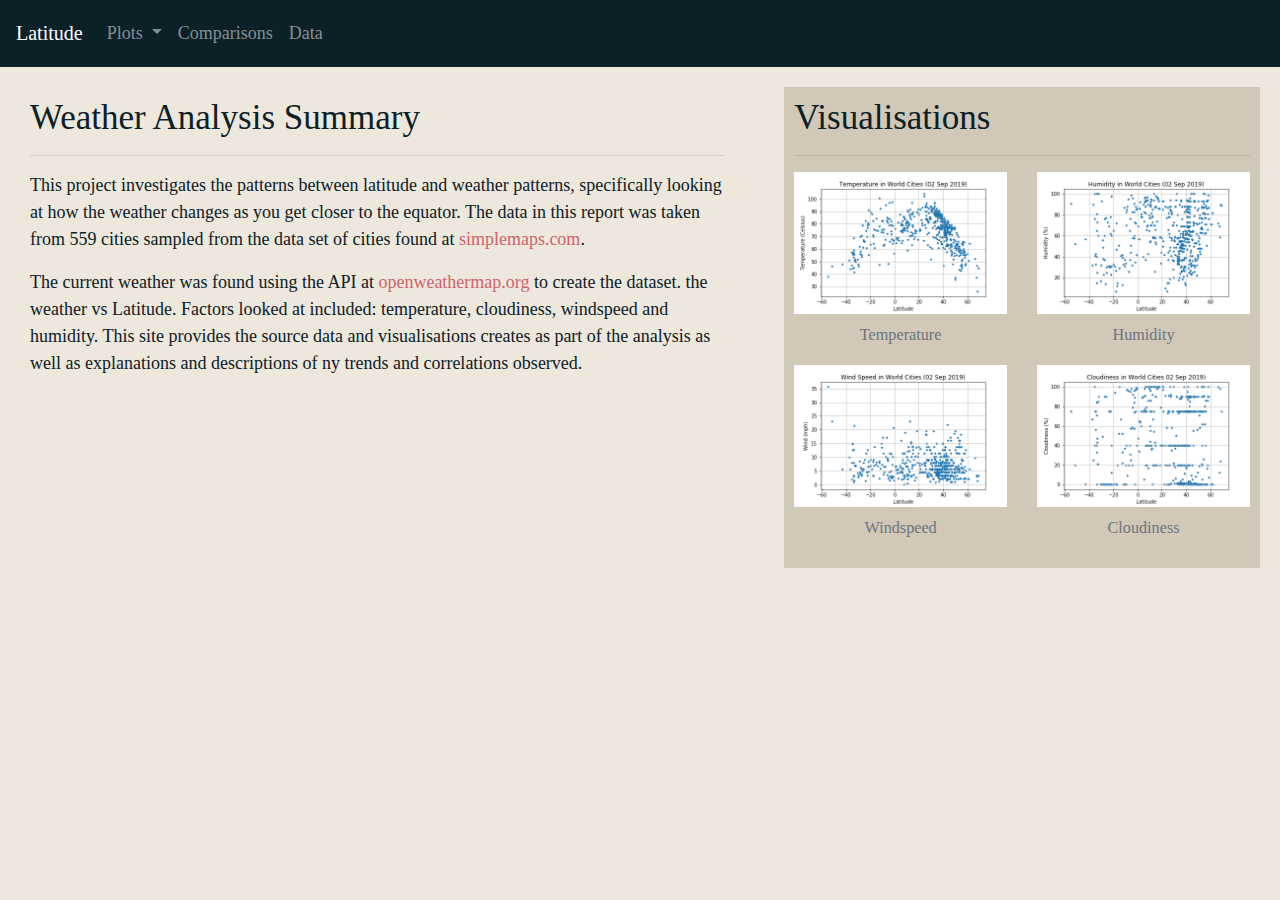
<file: index.html>
<!DOCTYPE html>
<html lang="en">
  <head>
    <meta charset="UTF-8">
    <meta name="viewport" content="width=device-width, initial-scale=1, shrink-to-fit=no">

    <link rel="stylesheet" href="https://stackpath.bootstrapcdn.com/bootstrap/4.3.1/css/bootstrap.min.css" integrity="sha384-ggOyR0iXCbMQv3Xipma34MD+dH/1fQ784/j6cY/iJTQUOhcWr7x9JvoRxT2MZw1T" crossorigin="anonymous">
    <link rel="stylesheet" type="text/css" href="style.css">
    <title>Weather Analysis</title>
  </head>

  <body>
    <div class=”container”>
        <div class="row">
            <div class="col">
                <nav class="navbar navbar-expand-sm navbar-dark" style="background-color: #0B2027; color: #40798C">
                        <a class="navbar-brand" href="index.html">Latitude</a>
                        <button class="navbar-toggler" type="button" data-toggle="collapse" data-target="#navbarNavDropdown" aria-controls="navbarNavDropdown" aria-expanded="false" aria-label="Toggle navigation">
                        <span class="navbar-toggler-icon"></span>
                        </button>
                        <div class="collapse navbar-collapse" id="navbarNavDropdown">
                            <ul class="navbar-nav">
                                <li class="nav-item dropdown">
                                    <a class="nav-link dropdown-toggle" href="#" id="navbarDropdownMenuLink" role="button" data-toggle="dropdown" aria-haspopup="true" aria-expanded="false">
                                        Plots
                                    </a>
                                    <div class="dropdown-menu" aria-labelledby="navbarDropdownMenuLink">
                                        <a class="dropdown-item" href="temperature.html">Temperature</a>
                                        <a class="dropdown-item" href="humidity.html">Humidity</a>
                                        <a class="dropdown-item" href="windspeed.html">Windspeed</a>
                                        <a class="dropdown-item" href="cloud.html">Cloudiness</a>
                                    </div>
                                </li>
                                <li class="nav-item">
                                <a class="nav-link" href="comparisons.html">Comparisons</a>
                                </li>
                                <li class="nav-item">
                                <a class="nav-link" href="data.html">Data</a>
                                </li>
                                
                            </ul>
                        </div>
                </nav>
            </div>
        </div>
        <div class="row">
            
                <div class="col-md-7">
                    <section id="main-1">
                        <h2>Weather Analysis Summary</h2>
                        <hr>
                        
                        <p>This project investigates the patterns between latitude and weather patterns, specifically looking at how the weather changes as you get closer to the equator. The data in this report was taken from 559 cities sampled from the data set of cities found at <a href = "https://simplemaps.com/data/world-cities" target="_blank">simplemaps.com</a>. </p>
                        <p>The current weather was found using the API at <a href = "https://openweathermap.org/" target="_blank">openweathermap.org</a> to create the dataset. the weather vs Latitude. Factors looked at included: temperature, cloudiness, windspeed and humidity. This site provides the source data and visualisations creates as part of the analysis as well as explanations and descriptions of ny trends and correlations observed.  </p>
                    </section>
                </div>



                <div class="col-12 col-md-5">
                        <section id="main-2">

                                <h2>Visualisations</h2>
                                <hr>
                            <div class="row">
                                    <div class = "col-6 col-sm-3 col-md-12 col-lg-6">
                                        <figure class="text-center">
                                                <a href="temperature.html">
                                                    <img src="Resources/TemperatureInWorldCities.png" alt="..." class="figure-img img-fluid " alt="Responsive image">
                                                    <figcaption class="figure-caption text-center ">
                                                        Temperature
                                                    </figcaption>
                                                </a>
                                        </figure>
                                    </div>
                                    <div class = "col-6 col-sm-3 col-md-12 col-lg-6"> 
                                        <figure class="text-center">                               <figure class="text-center">
                                            <a href="humidity.html">
                                                <img src="Resources/HumidityInWorldCities.png" alt="..." class="figure-img img-fluid " alt="Responsive image">
                                                <figcaption class="figure-caption text-center">
                                                    Humidity
                                                </figcaption>
                                            </a>
                                        </figure> 
                                    </div>
                                    <div class = "col-6 col-sm-3 col-md-12 col-lg-6">  
                                        <figure class="text-center">                               <figure class="text-center">
                                            <a href="windspeed.html">
                                                <img src="Resources/WindInWorldCities.png" alt="..." class="figure-img img-fluid " alt="Responsive image">
                                                <figcaption class="figure-caption text-center">
                                                    Windspeed
                                                </figcaption>
                                            </a>
                                        </figure>
                                    </div>
                                    <div class = "col-6 col-sm-3 col-md-12 col-lg-6">
                                            <figure class="text-center">
                                                <a href="cloud.html">
                                                    <img src="Resources/CloudinessInWorldCities.png" alt="..." class="figure-img img-fluid" alt="Responsive image">
                                                    <figcaption class="figure-caption text-center">
                                                        Cloudiness
                                                    </figcaption>
                                                </a>
                                            </figure>
                                    </div>
                            </div>
                        </section>
                </div>
        </div>
    </div>  







    <script src="https://code.jquery.com/jquery-3.3.1.slim.min.js" integrity="sha384-q8i/X+965DzO0rT7abK41JStQIAqVgRVzpbzo5smXKp4YfRvH+8abtTE1Pi6jizo" crossorigin="anonymous"></script>
    <script src="https://cdnjs.cloudflare.com/ajax/libs/popper.js/1.14.7/umd/popper.min.js" integrity="sha384-UO2eT0CpHqdSJQ6hJty5KVphtPhzWj9WO1clHTMGa3JDZwrnQq4sF86dIHNDz0W1" crossorigin="anonymous"></script>
    <script src="https://stackpath.bootstrapcdn.com/bootstrap/4.3.1/js/bootstrap.min.js" integrity="sha384-JjSmVgyd0p3pXB1rRibZUAYoIIy6OrQ6VrjIEaFf/nJGzIxFDsf4x0xIM+B07jRM" crossorigin="anonymous"></script>
  </body>
</html>
</file>
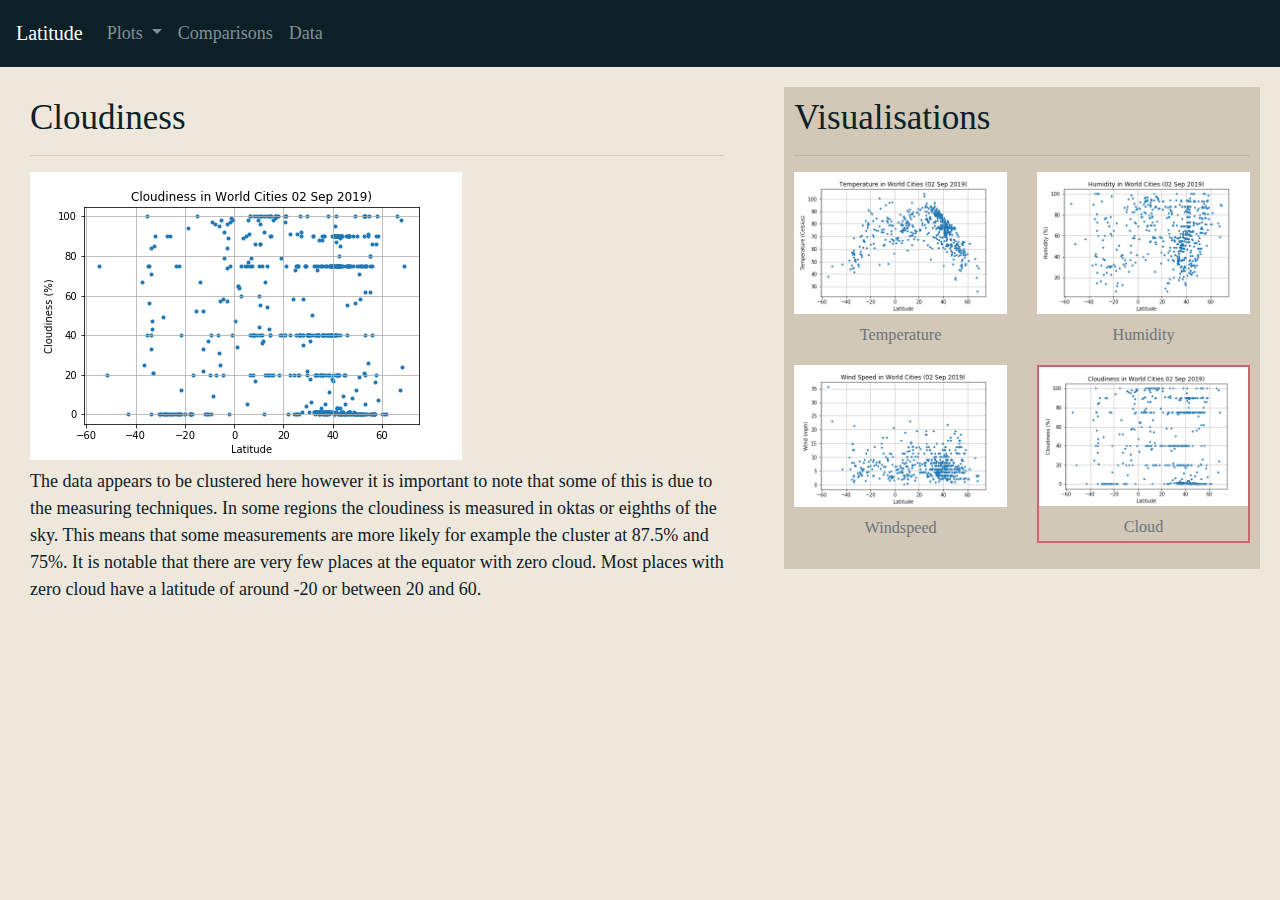
<file: cloud.html>
<!DOCTYPE html>
<html lang="en">
  <head>
    <meta charset="UTF-8">
    <meta name="viewport" content="width=device-width, initial-scale=1, shrink-to-fit=no">

    <link rel="stylesheet" href="https://stackpath.bootstrapcdn.com/bootstrap/4.3.1/css/bootstrap.min.css" integrity="sha384-ggOyR0iXCbMQv3Xipma34MD+dH/1fQ784/j6cY/iJTQUOhcWr7x9JvoRxT2MZw1T" crossorigin="anonymous">
    <link rel="stylesheet" type="text/css" href="style.css">
    <title>Cloud Cover Analysis</title>
  </head>

  <body>
    <div class=”container”>
        <div class="row">
            <div class="col">
                <nav class="navbar navbar-expand-sm navbar-dark" style="background-color: #0B2027; color: #40798C">
                        <a class="navbar-brand" href="index.html">Latitude</a>
                        <button class="navbar-toggler" type="button" data-toggle="collapse" data-target="#navbarNavDropdown" aria-controls="navbarNavDropdown" aria-expanded="false" aria-label="Toggle navigation">
                        <span class="navbar-toggler-icon"></span>
                        </button>
                        <div class="collapse navbar-collapse" id="navbarNavDropdown">
                            <ul class="navbar-nav">
                                <li class="nav-item dropdown">
                                    <a class="nav-link dropdown-toggle" href="#" id="navbarDropdownMenuLink" role="button" data-toggle="dropdown" aria-haspopup="true" aria-expanded="false">
                                        Plots
                                    </a>
                                    <div class="dropdown-menu" aria-labelledby="navbarDropdownMenuLink">
                                        <a class="dropdown-item" href="temperature.html">Temperature</a>
                                        <a class="dropdown-item" href="humidity.html">Humidity</a>
                                        <a class="dropdown-item" href="windspeed.html">Windspeed</a>
                                        <a class="dropdown-item" href="cloud.html">Cloudiness</a>
                                    </div>
                                </li>
                                <li class="nav-item">
                                <a class="nav-link" href="comparisons.html">Comparisons</a>
                                </li>
                                <li class="nav-item">
                                <a class="nav-link" href="data.html">Data</a>
                                </li>
                                
                            </ul>
                        </div>
                </nav>
            </div>
        </div>
        <div class="row">
            
                <div class="col-md-7">
                    <section id="main-1">
                        <h2>Cloudiness</h2>
                        <hr>
                        <img src="Resources/CloudinessInWorldCities.png" alt="..." class="figure-img img-fluid" alt="Responsive image">
                        <p>The data appears to be clustered here however it is important to note that some of this is due to the measuring techniques. In some regions the cloudiness is measured in oktas or eighths of the sky. This means that some measurements are more likely for example the cluster at 87.5% and 75%. It is notable that there are very few places at the equator with zero cloud. Most places with zero cloud have a latitude of around -20 or between 20 and 60.</p>
                        
                    </section>
                </div>



                <div class="col-12 col-md-5">
                        <section id="main-2">

                                <h2>Visualisations</h2>
                                <hr>
                            <div class="row">
                                    <div class = "col-6 col-sm-3 col-md-12 col-lg-6">
                                        <figure class="text-center">
                                                <a href="temperature.html">
                                                    <img src="Resources/TemperatureInWorldCities.png" alt="..." class="figure-img img-fluid " alt="Responsive image">
                                                    <figcaption class="figure-caption text-center ">
                                                        Temperature
                                                    </figcaption>
                                                </a>
                                        </figure>
                                    </div>
                                    <div class = "col-6 col-sm-3 col-md-12 col-lg-6"> 
                                        <figure class="text-center">                            
                                            <a href="humidity.html">
                                                <img src="Resources/HumidityInWorldCities.png" alt="..." class="figure-img img-fluid " alt="Responsive image">
                                                <figcaption class="figure-caption text-center">
                                                    Humidity
                                                </figcaption>
                                            </a>
                                        </figure> 
                                    </div>
                                    <div class = "col-6 col-sm-3 col-md-12 col-lg-6">  
                                        <figure class="text-center">                              
                                            <a href="windspeed.html">
                                                <img src="Resources/WindInWorldCities.png" alt="..." class="figure-img img-fluid " alt="Responsive image">
                                                <figcaption class="figure-caption text-center">
                                                    Windspeed
                                                </figcaption>
                                            </a>
                                        </figure>
                                    </div>
                                    <div class = "col-6 col-sm-3 col-md-12 col-lg-6">
                                            <figure class="text-center" style="border: 2px solid #CE636D;">
                                                <a href="cloud.html">
                                                    <img src="Resources/CloudinessInWorldCities.png" alt="..." class="figure-img img-fluid" alt="Responsive image">
                                                    <figcaption class="figure-caption text-center">
                                                        Cloud
                                                    </figcaption>
                                                </a>
                                            </figure>
                                    </div>
                            </div>


    
                                 




                        </section>
                </div>
        </div>
    </div>  







    <script src="https://code.jquery.com/jquery-3.3.1.slim.min.js" integrity="sha384-q8i/X+965DzO0rT7abK41JStQIAqVgRVzpbzo5smXKp4YfRvH+8abtTE1Pi6jizo" crossorigin="anonymous"></script>
    <script src="https://cdnjs.cloudflare.com/ajax/libs/popper.js/1.14.7/umd/popper.min.js" integrity="sha384-UO2eT0CpHqdSJQ6hJty5KVphtPhzWj9WO1clHTMGa3JDZwrnQq4sF86dIHNDz0W1" crossorigin="anonymous"></script>
    <script src="https://stackpath.bootstrapcdn.com/bootstrap/4.3.1/js/bootstrap.min.js" integrity="sha384-JjSmVgyd0p3pXB1rRibZUAYoIIy6OrQ6VrjIEaFf/nJGzIxFDsf4x0xIM+B07jRM" crossorigin="anonymous"></script>
  </body>
</html>
</file>
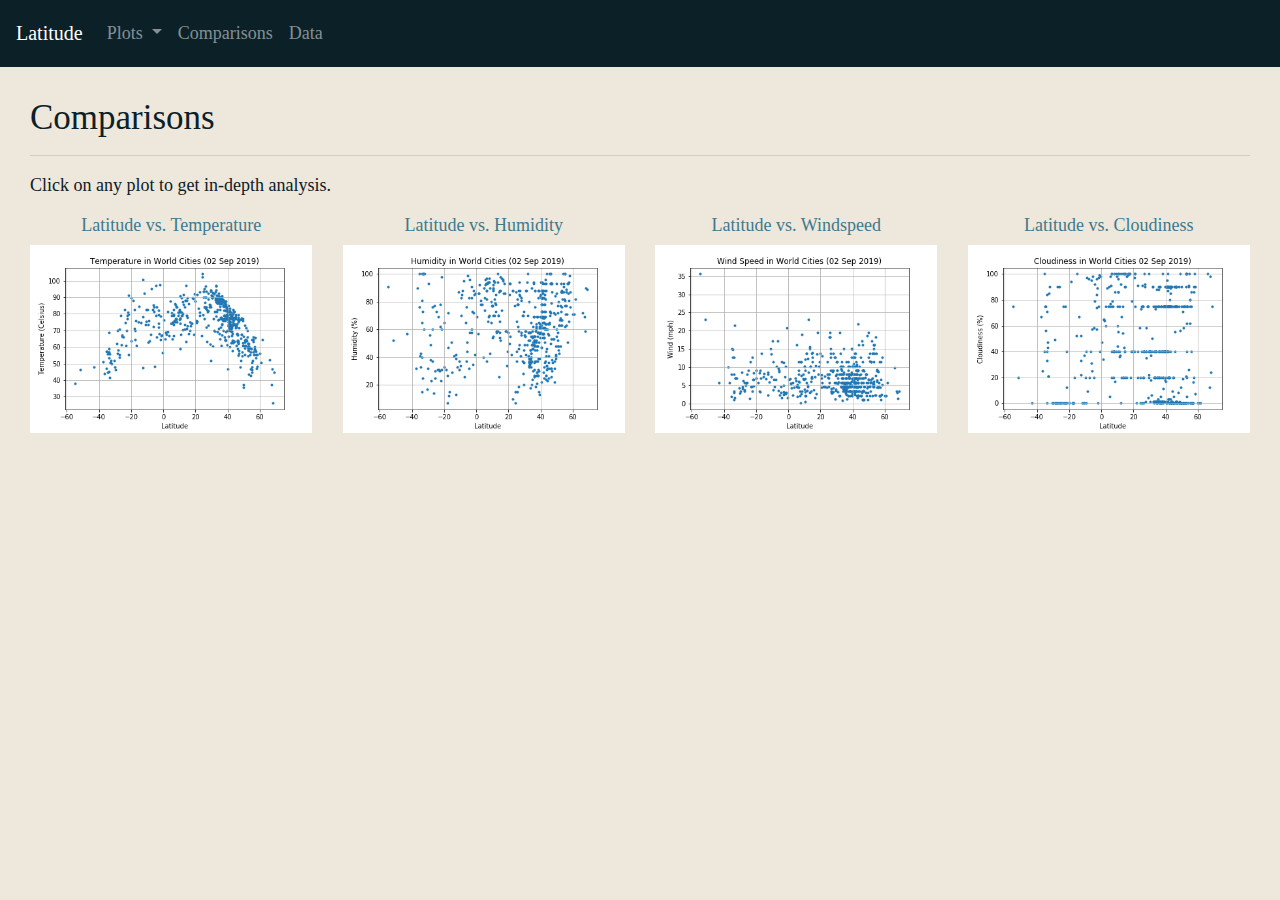
<file: comparisons.html>
<!DOCTYPE html>
<html lang="en">
  <head>
    <meta charset="UTF-8">
    <meta name="viewport" content="width=device-width, initial-scale=1, shrink-to-fit=no">

    <link rel="stylesheet" href="https://stackpath.bootstrapcdn.com/bootstrap/4.3.1/css/bootstrap.min.css" integrity="sha384-ggOyR0iXCbMQv3Xipma34MD+dH/1fQ784/j6cY/iJTQUOhcWr7x9JvoRxT2MZw1T" crossorigin="anonymous">
    <link rel="stylesheet" type="text/css" href="style.css">
    <title>Comparisons</title>
  </head>

  <body>
    <div class=”container”>
        <div class="row">
            <div class="col">
                <nav class="navbar navbar-expand-sm navbar-dark" style="background-color: #0B2027; color: #40798C">
                        <a class="navbar-brand" href="index.html">Latitude</a>
                        <button class="navbar-toggler" type="button" data-toggle="collapse" data-target="#navbarNavDropdown" aria-controls="navbarNavDropdown" aria-expanded="false" aria-label="Toggle navigation">
                        <span class="navbar-toggler-icon"></span>
                        </button>
                        <div class="collapse navbar-collapse" id="navbarNavDropdown">
                            <ul class="navbar-nav">
                                <li class="nav-item dropdown">
                                    <a class="nav-link dropdown-toggle" href="#" id="navbarDropdownMenuLink" role="button" data-toggle="dropdown" aria-haspopup="true" aria-expanded="false">
                                        Plots
                                    </a>
                                    <div class="dropdown-menu" aria-labelledby="navbarDropdownMenuLink">
                                        <a class="dropdown-item" href="temperature.html">Temperature</a>
                                        <a class="dropdown-item" href="humidity.html">Humidity</a>
                                        <a class="dropdown-item" href="windspeed.html">Windspeed</a>
                                        <a class="dropdown-item" href="cloud.html">Cloudiness</a>
                                    </div>
                                </li>
                                <li class="nav-item">
                                <a class="nav-link" href="#">Comparisons</a>
                                </li>
                                <li class="nav-item">
                                <a class="nav-link" href="data.html">Data</a>
                                </li>
                                
                            </ul>
                        </div>
                </nav>
            </div>
        </div>
        <div class="row">
            
                <div class="col-12">
                        <section id="main-3">

                                <h2>Comparisons</h2>
                                <hr>
                                <p>Click on any plot to get in-depth analysis.</p>

                            <div class="row">
                                    <div class = "col-12 col-sm-6 col-lg-3">
                                        <figure class="text-center">
                                                <h3>Latitude vs. Temperature</h3>
                                                <a href="temperature.html">
                                                    <img src="Resources/TemperatureInWorldCities.png" alt="..." class="figure-img img-fluid " alt="Responsive image">
                                                </a>
                                        </figure>
                                    </div>
                                    <div class = "col-12 col-sm-6 col-lg-3"> 
                                        <figure class="text-center"> 
                                                <h3>Latitude vs. Humidity</h3>
                                                <a href="humidity.html">
                                                    <img src="Resources/HumidityInWorldCities.png" alt="..." class="figure-img img-fluid " alt="Responsive image">
                                                    
                                                </a>
                                        </figure> 
                                    </div>
                                    <div class = "col-12 col-sm-6 col-lg-3">  
                                        <figure class="text-center">   
                                                <h3>Latitude vs. Windspeed</h3>
                                                <a href="windspeed.html">
                                                    <img src="Resources/WindInWorldCities.png" alt="..." class="figure-img img-fluid " alt="Responsive image">
                                                    
                                                </a>
                                        </figure>
                                    </div>
                                    <div class = "col-12 col-sm-6 col-lg-3">
                                            <figure class="text-center">
                                                <h3>Latitude vs. Cloudiness</h3>
                                                <a href="cloud.html">
                                                    <img src="Resources/CloudinessInWorldCities.png" alt="..." class="figure-img img-fluid" alt="Responsive image">
                                                    
                                                </a>
                                            </figure>
                                    </div>
                            </div>
                        </section>
                </div>
        </div>
    </div>  







    <script src="https://code.jquery.com/jquery-3.3.1.slim.min.js" integrity="sha384-q8i/X+965DzO0rT7abK41JStQIAqVgRVzpbzo5smXKp4YfRvH+8abtTE1Pi6jizo" crossorigin="anonymous"></script>
    <script src="https://cdnjs.cloudflare.com/ajax/libs/popper.js/1.14.7/umd/popper.min.js" integrity="sha384-UO2eT0CpHqdSJQ6hJty5KVphtPhzWj9WO1clHTMGa3JDZwrnQq4sF86dIHNDz0W1" crossorigin="anonymous"></script>
    <script src="https://stackpath.bootstrapcdn.com/bootstrap/4.3.1/js/bootstrap.min.js" integrity="sha384-JjSmVgyd0p3pXB1rRibZUAYoIIy6OrQ6VrjIEaFf/nJGzIxFDsf4x0xIM+B07jRM" crossorigin="anonymous"></script>
  </body>
</html>
</file>
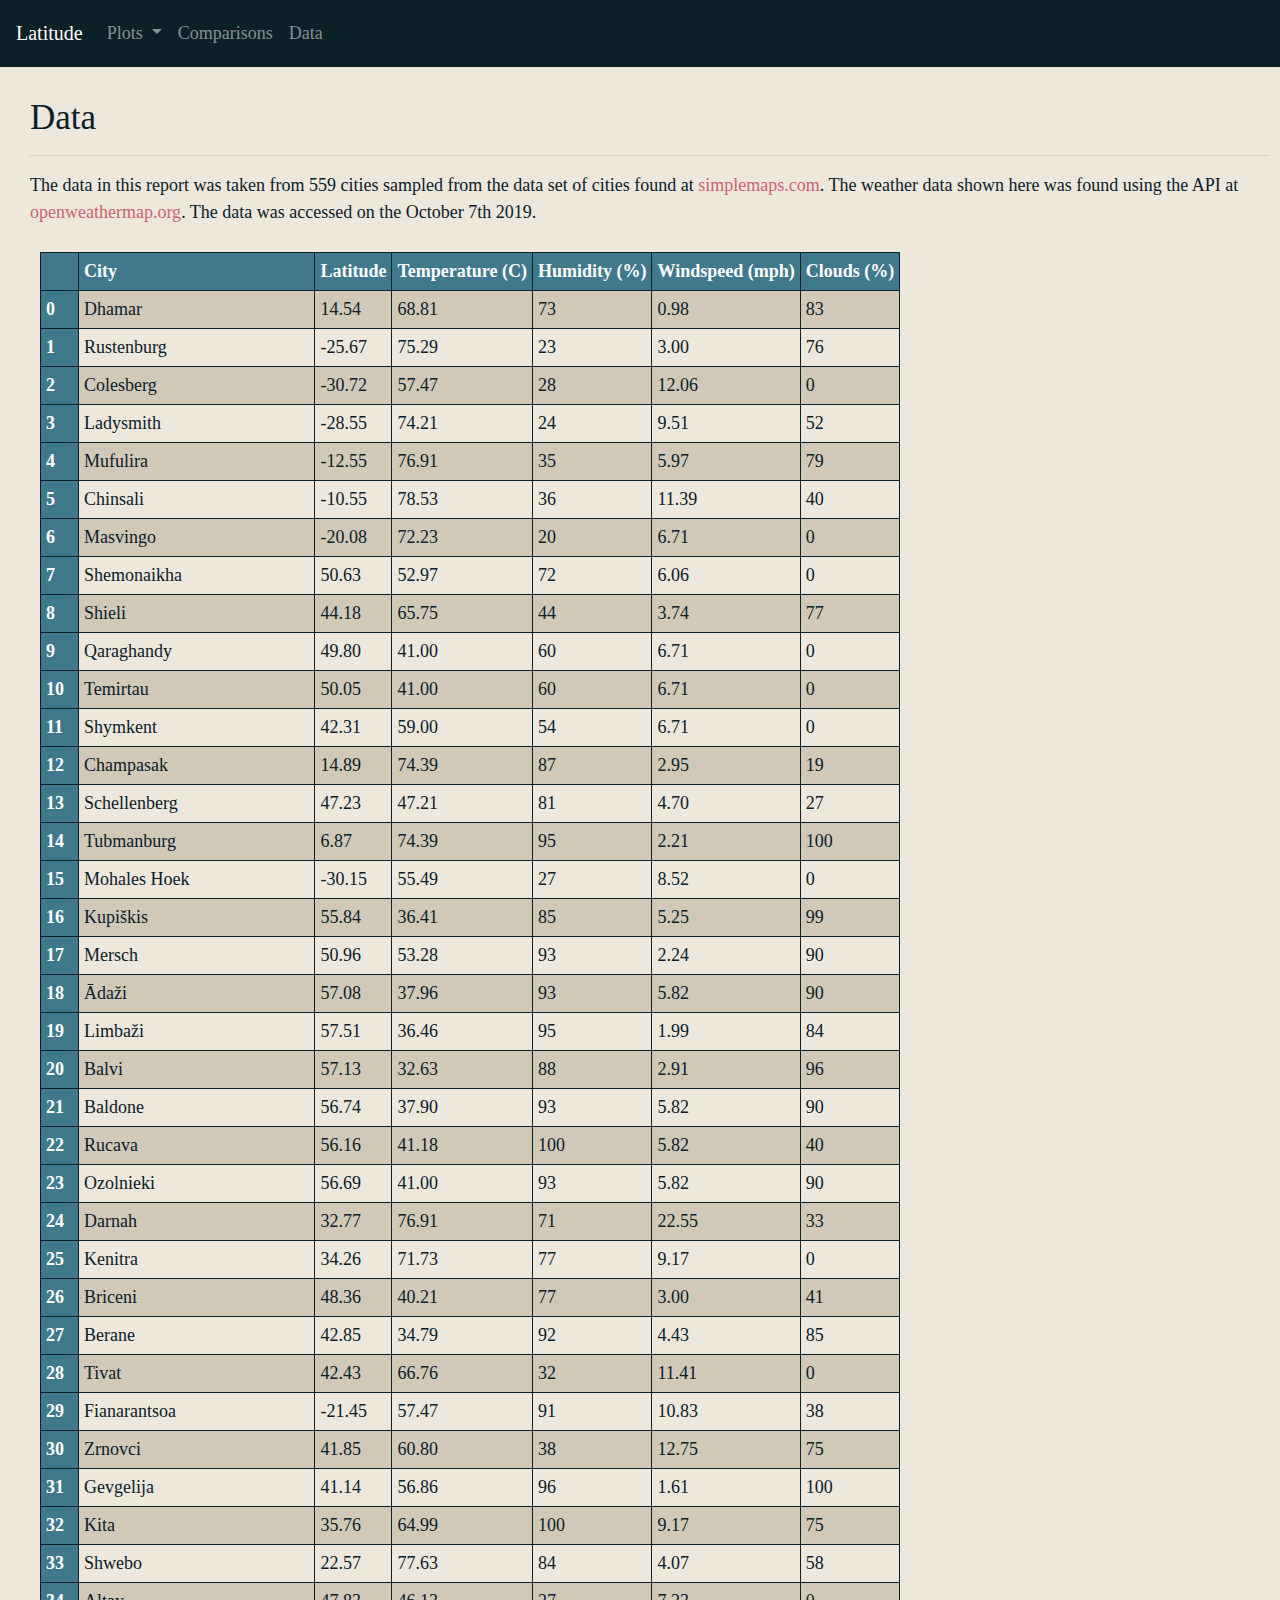
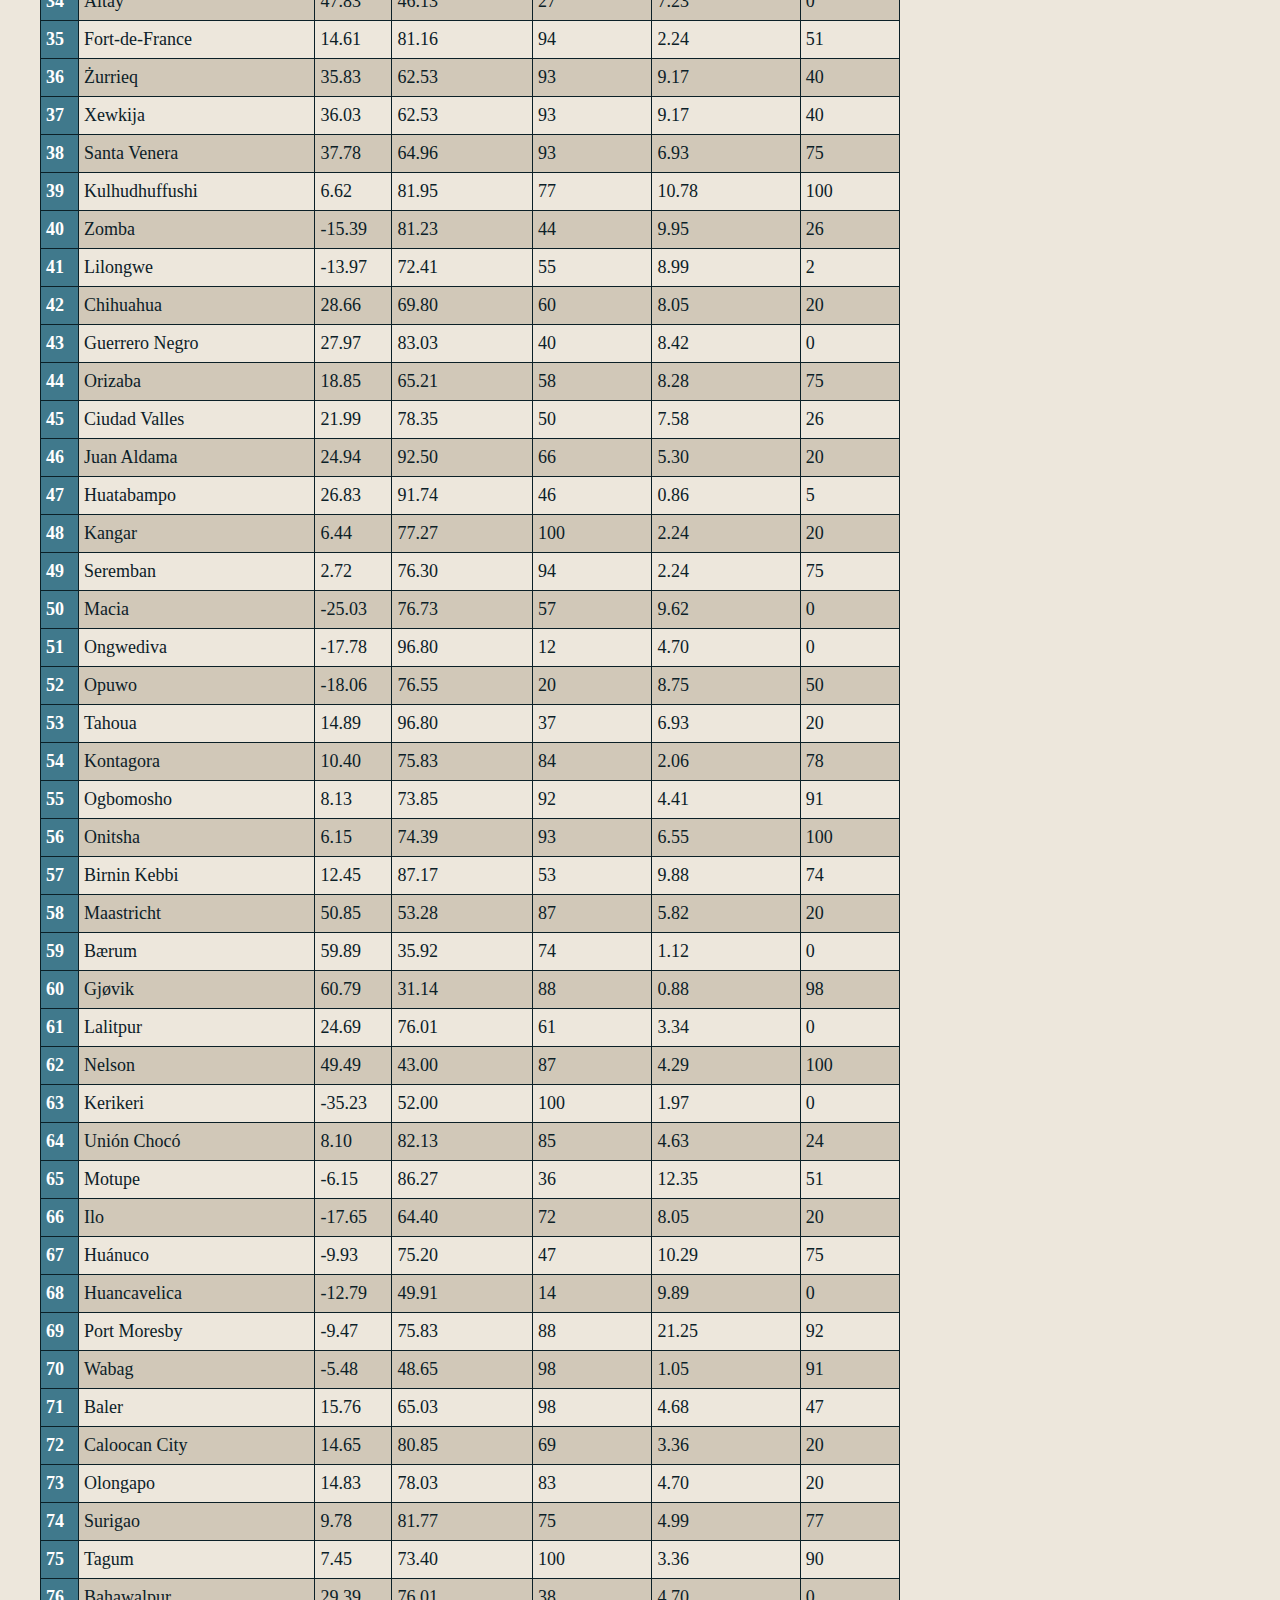
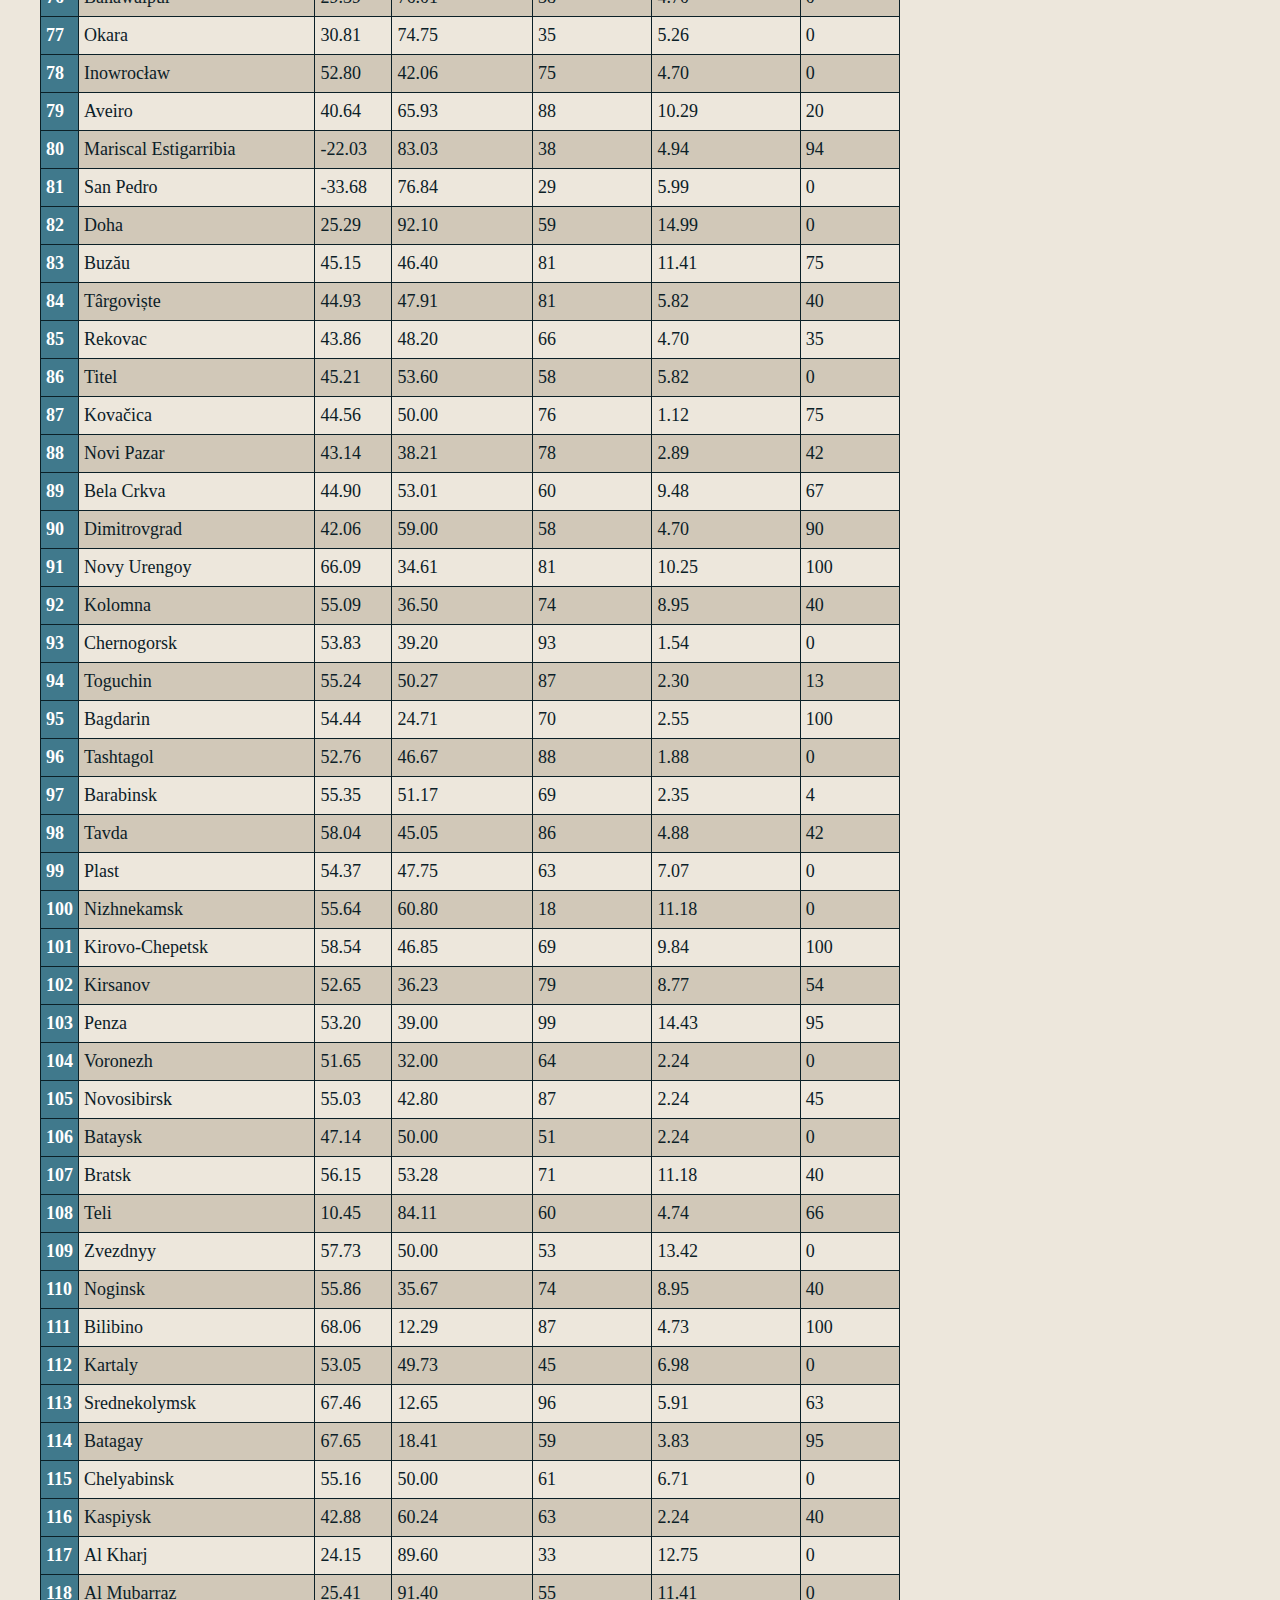
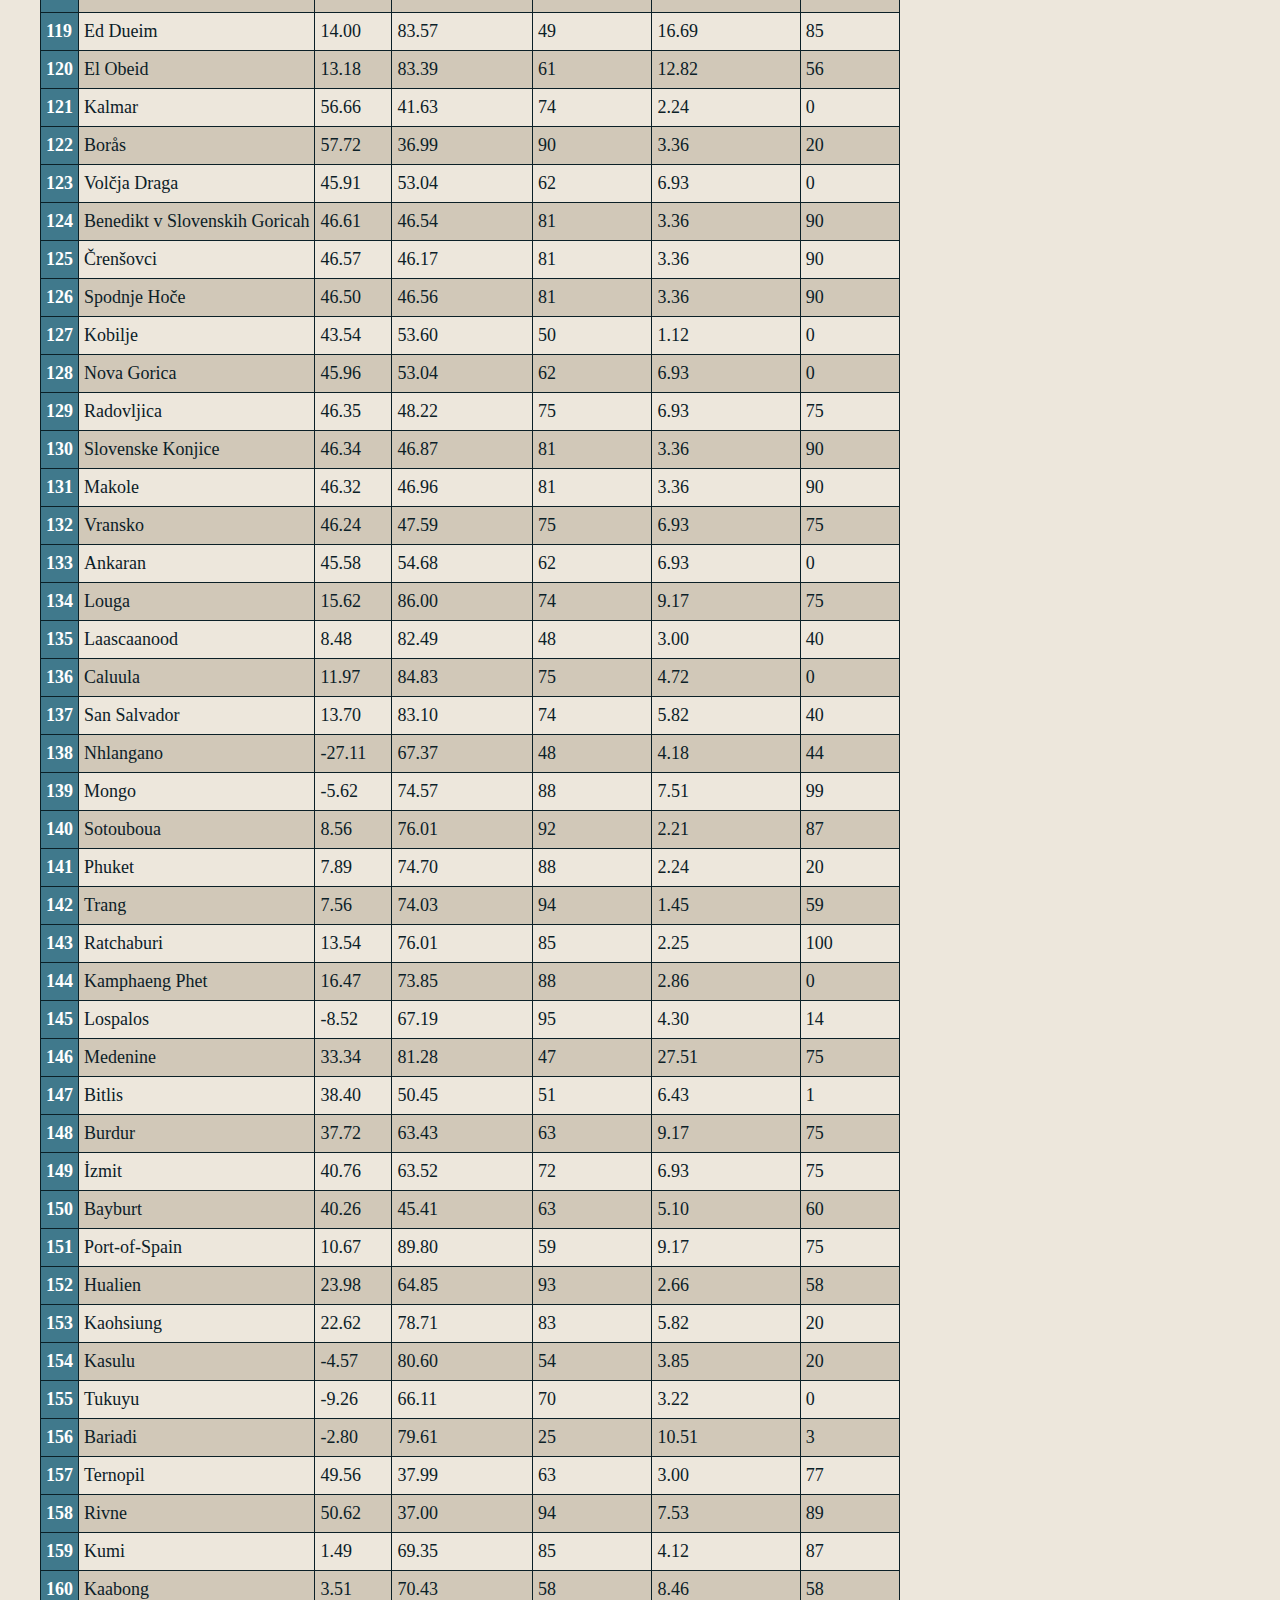
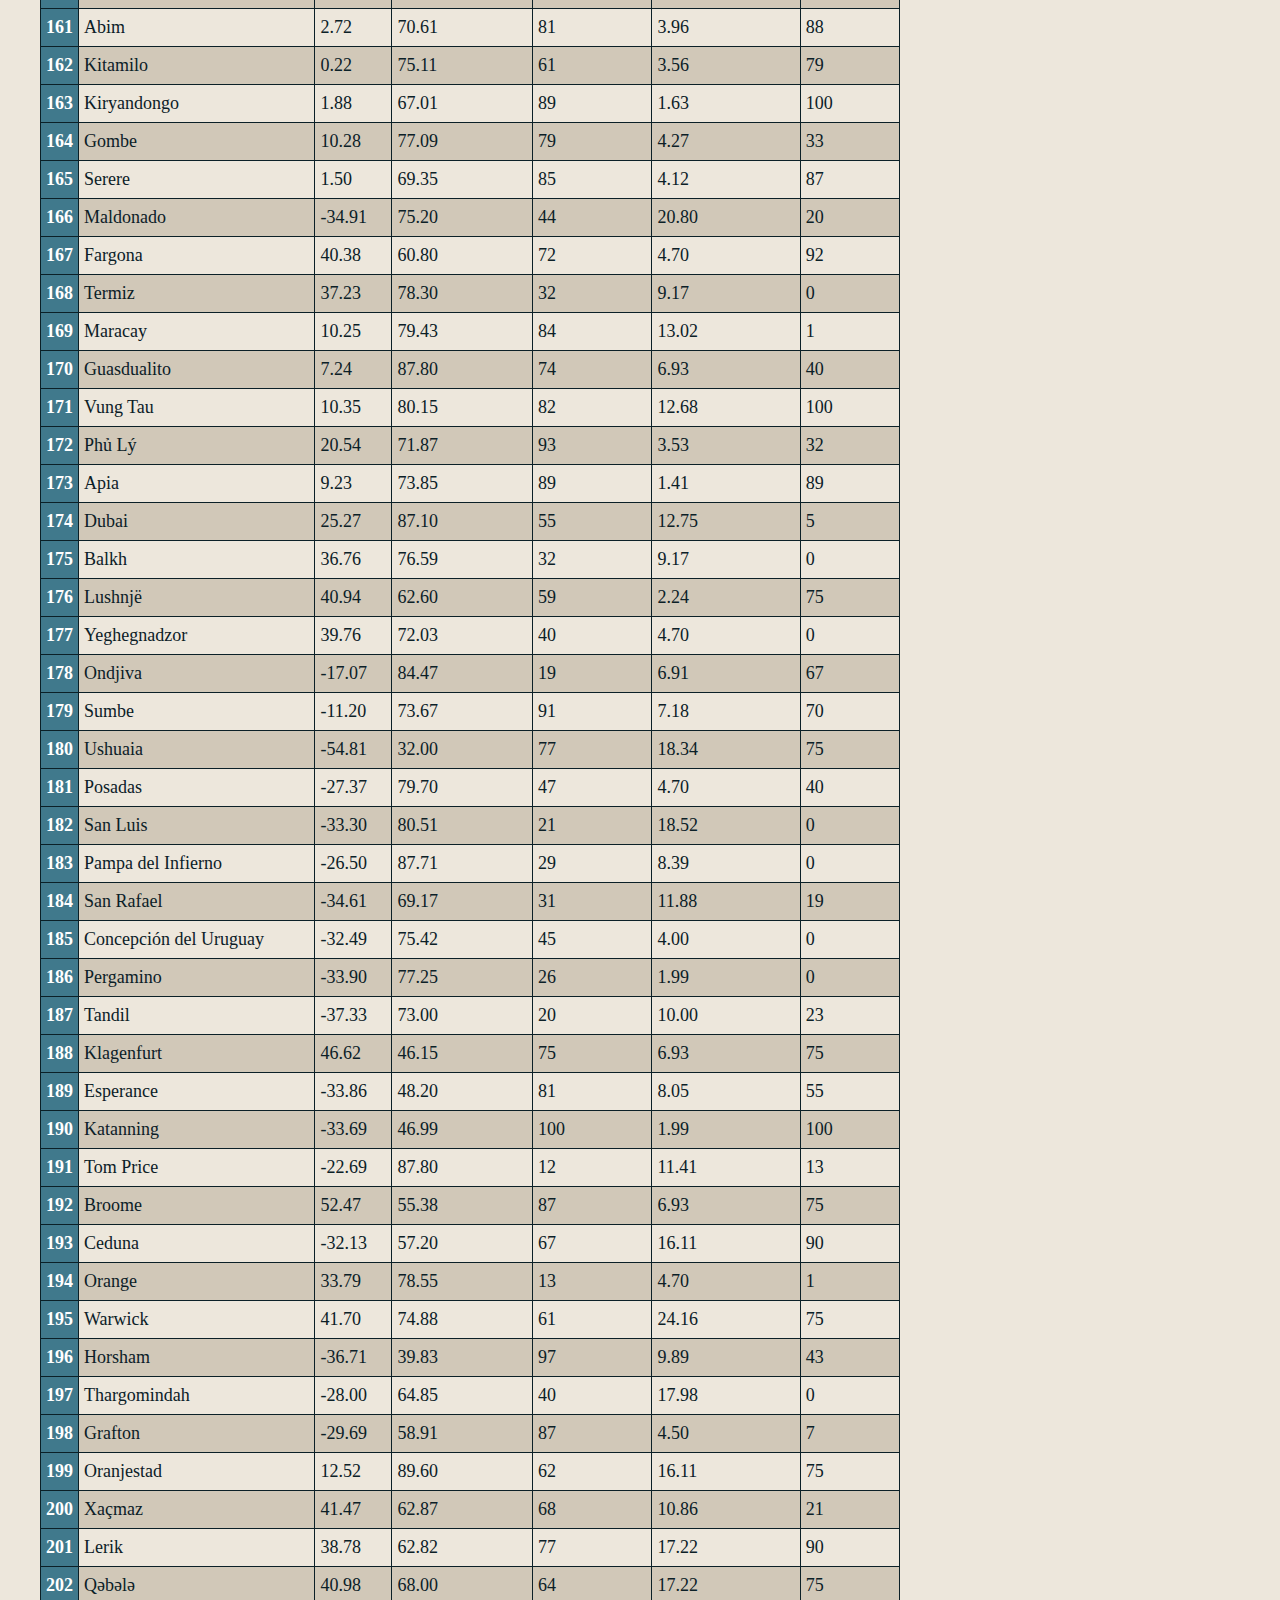
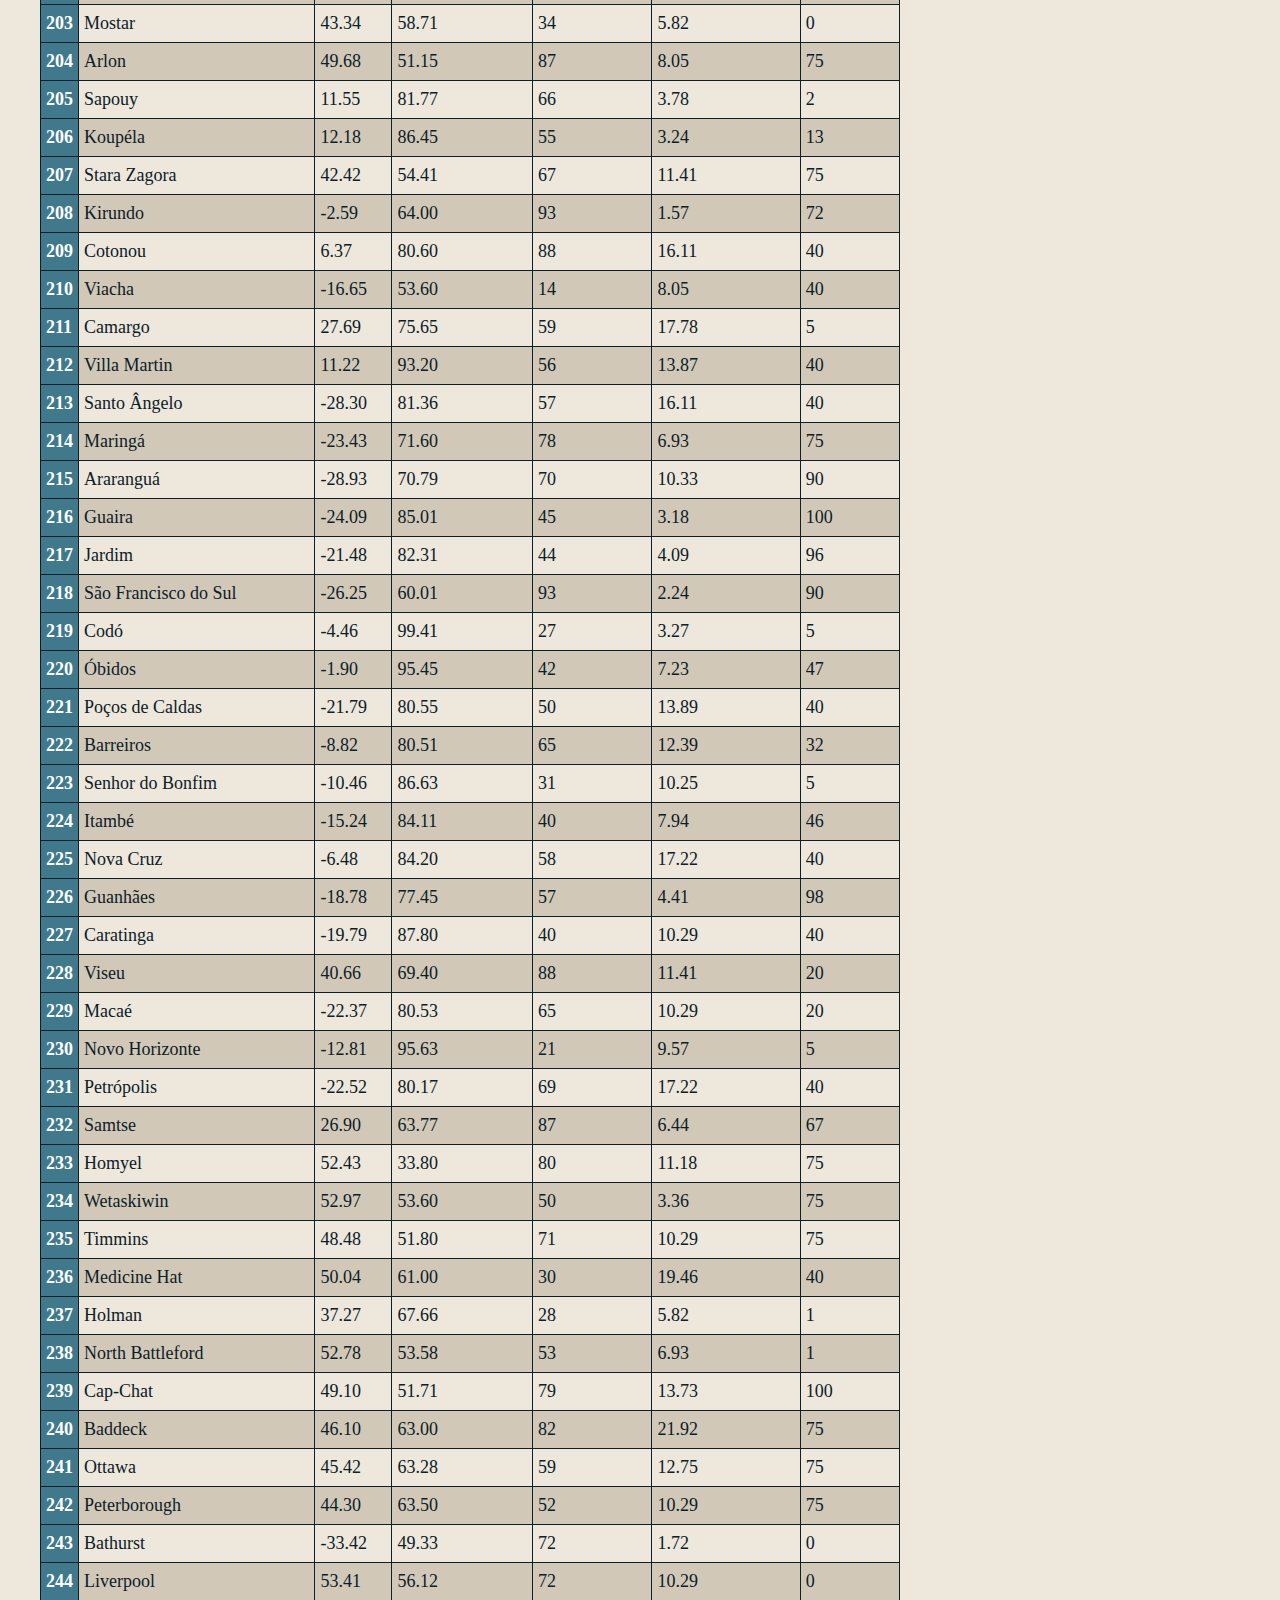
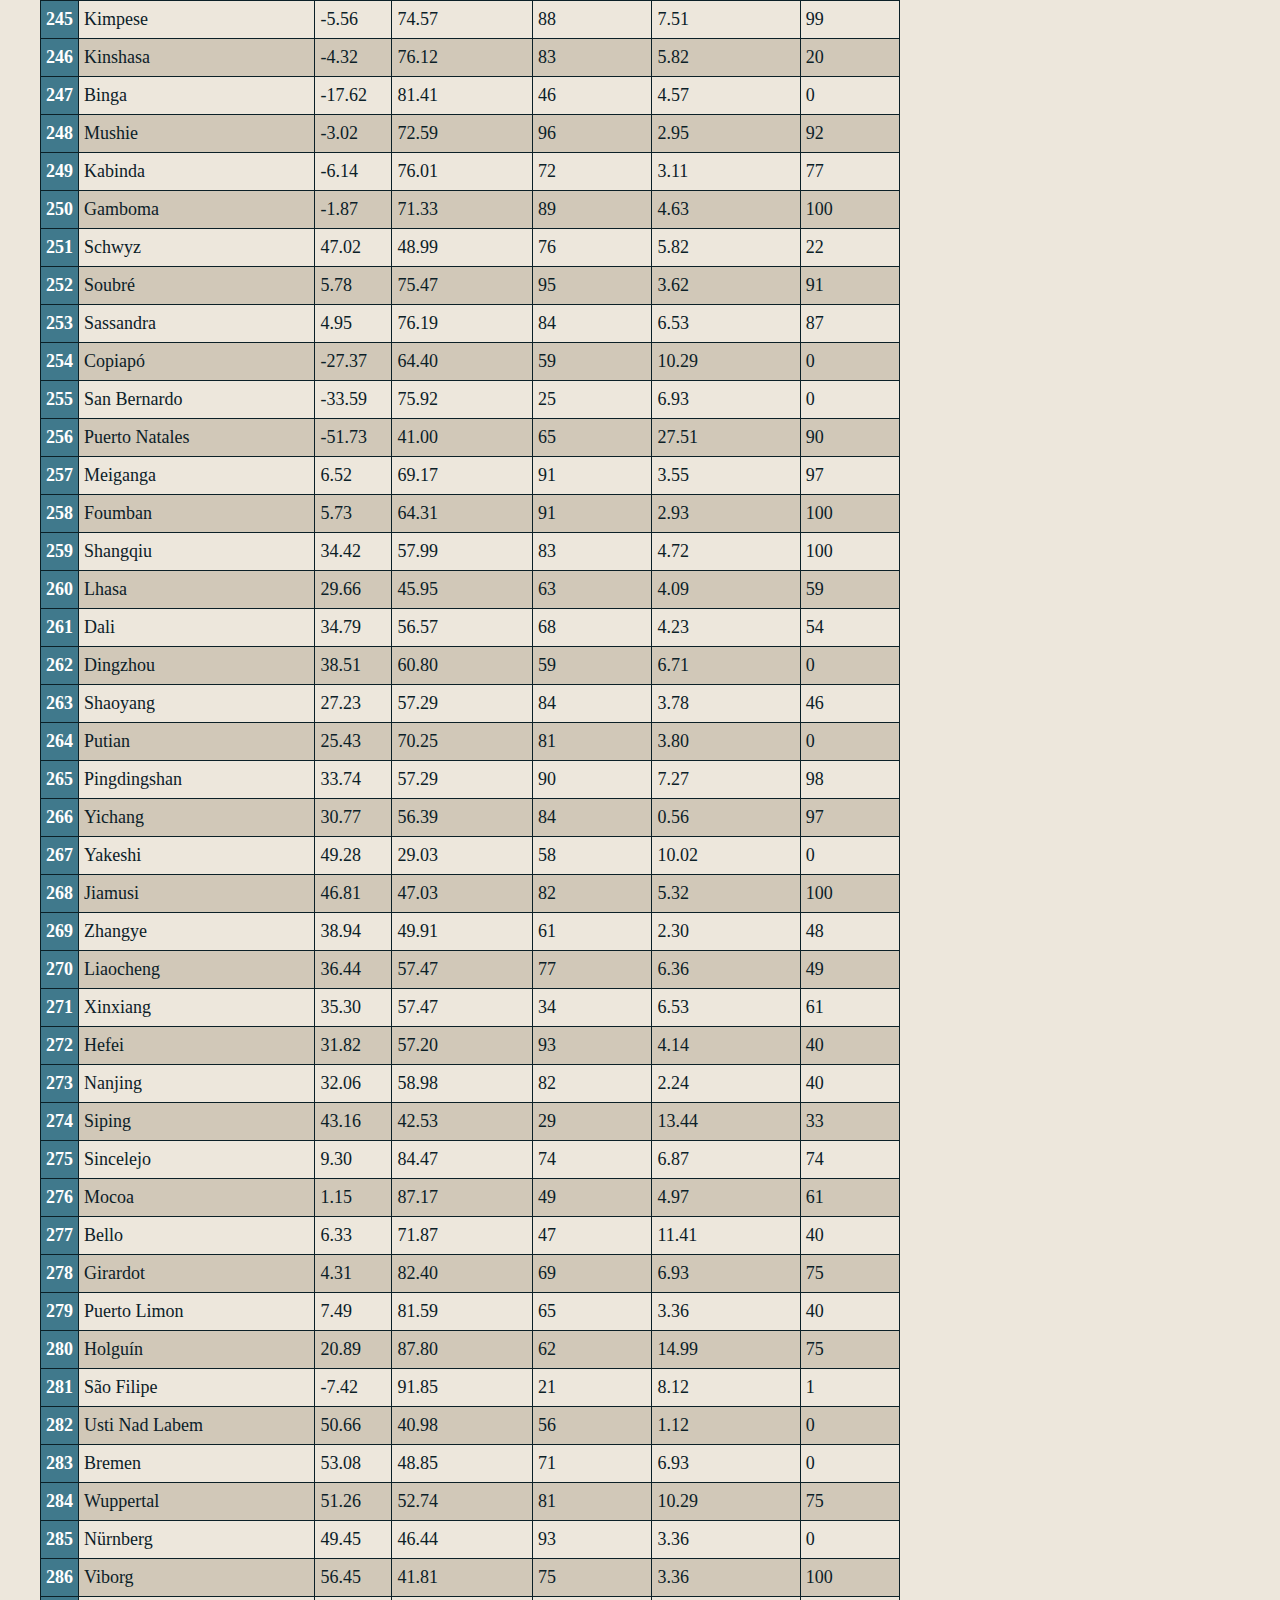
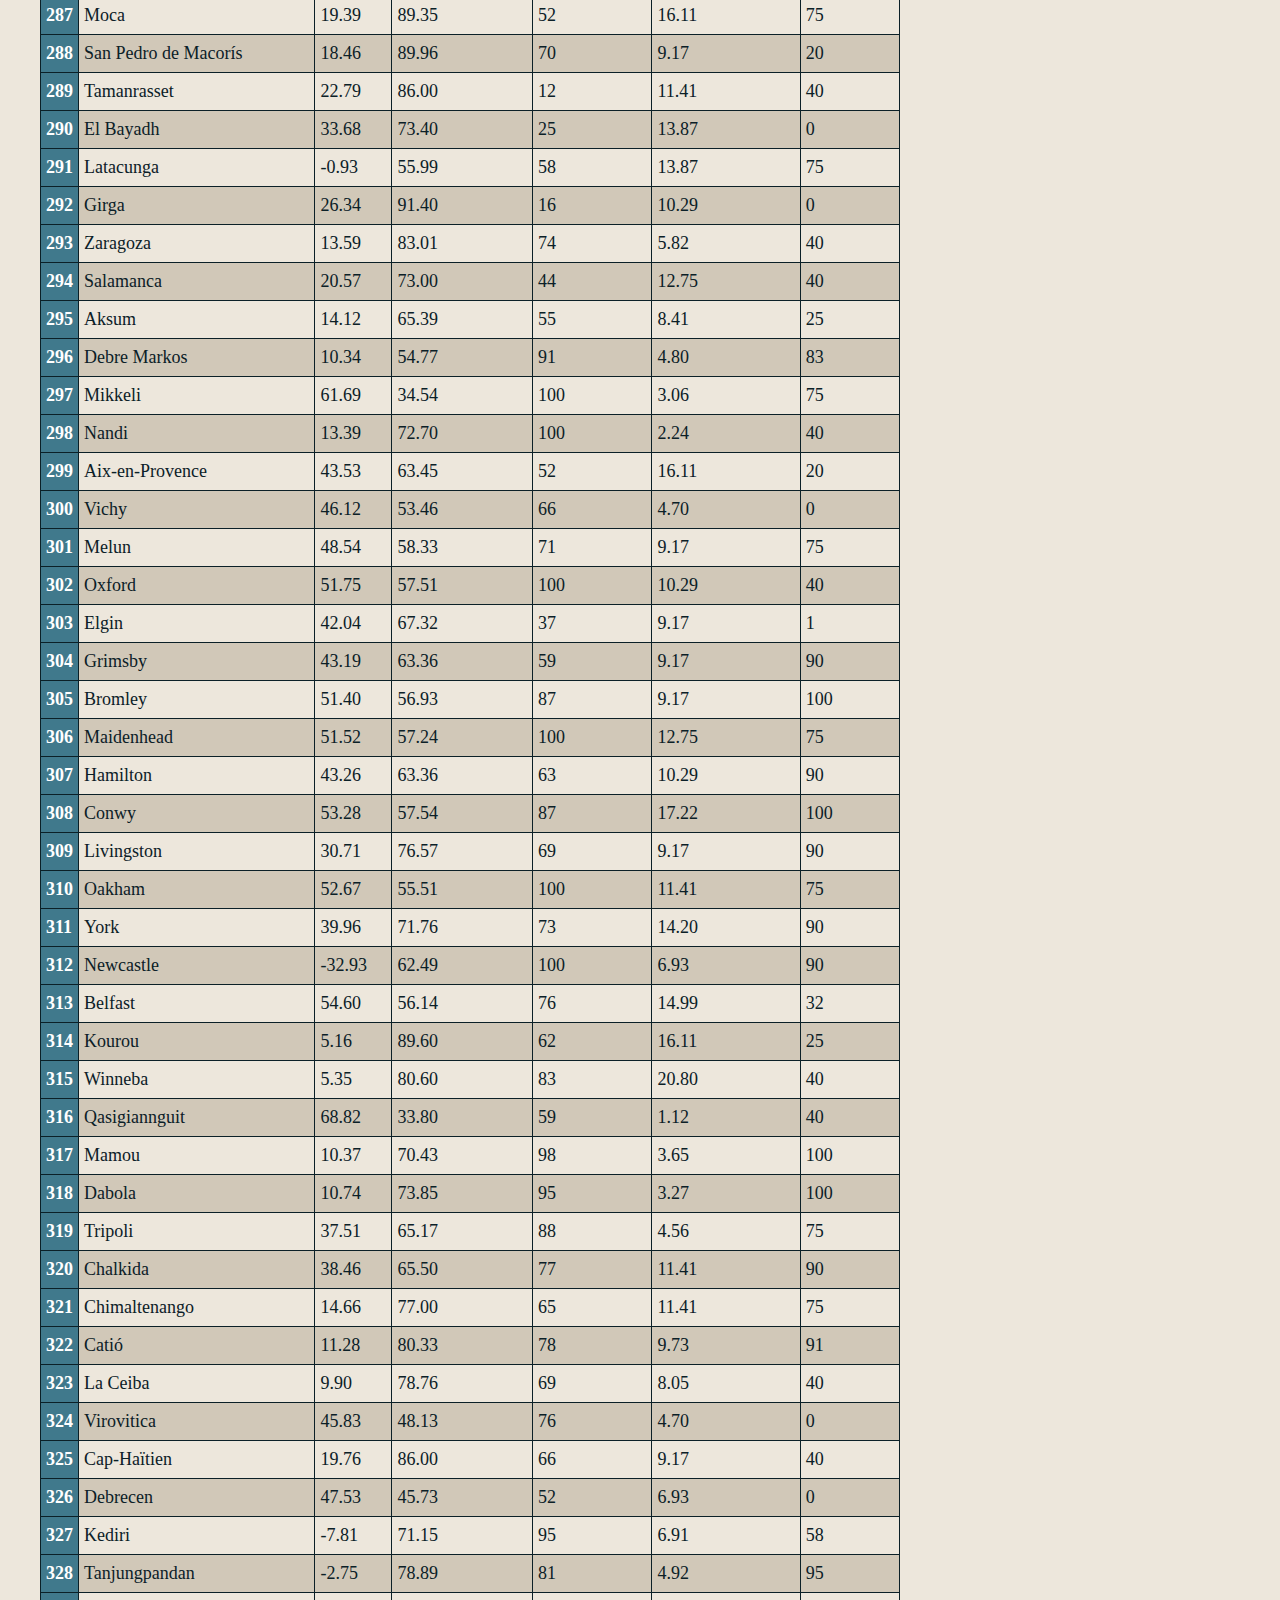
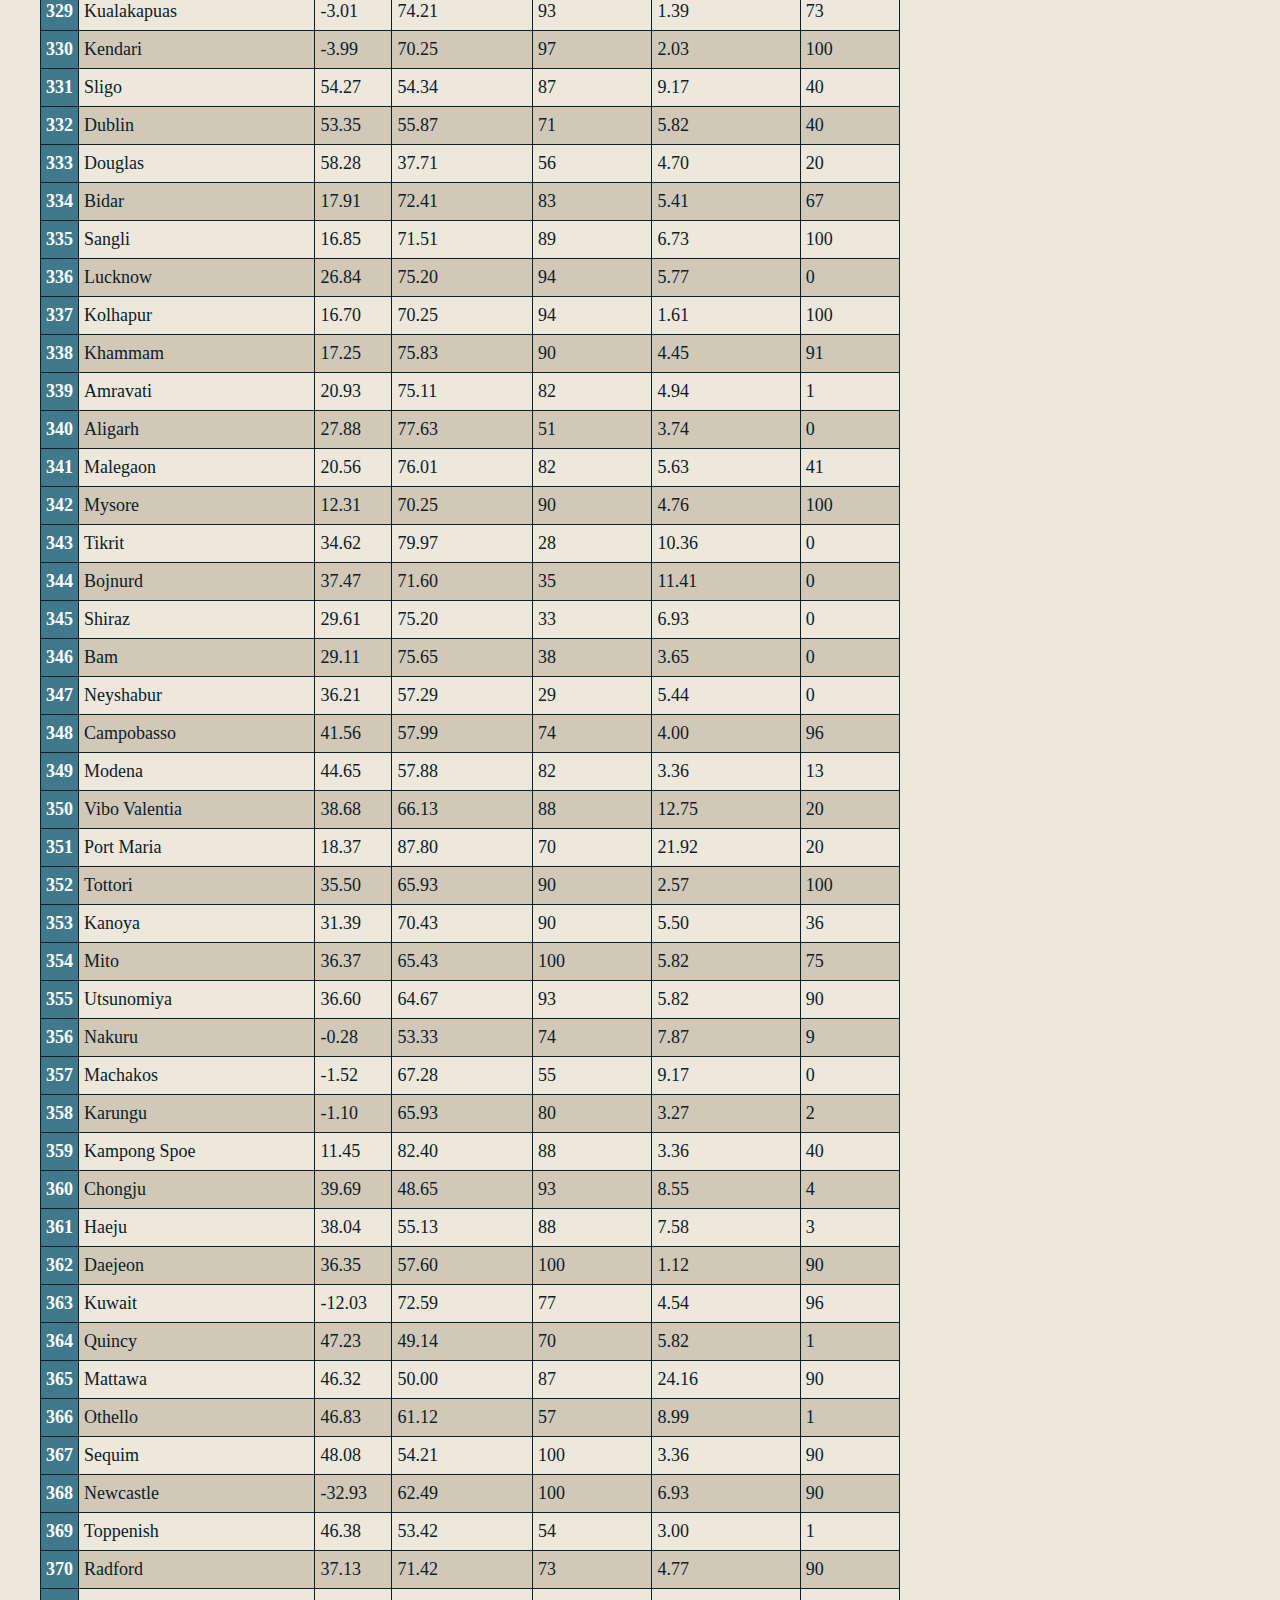
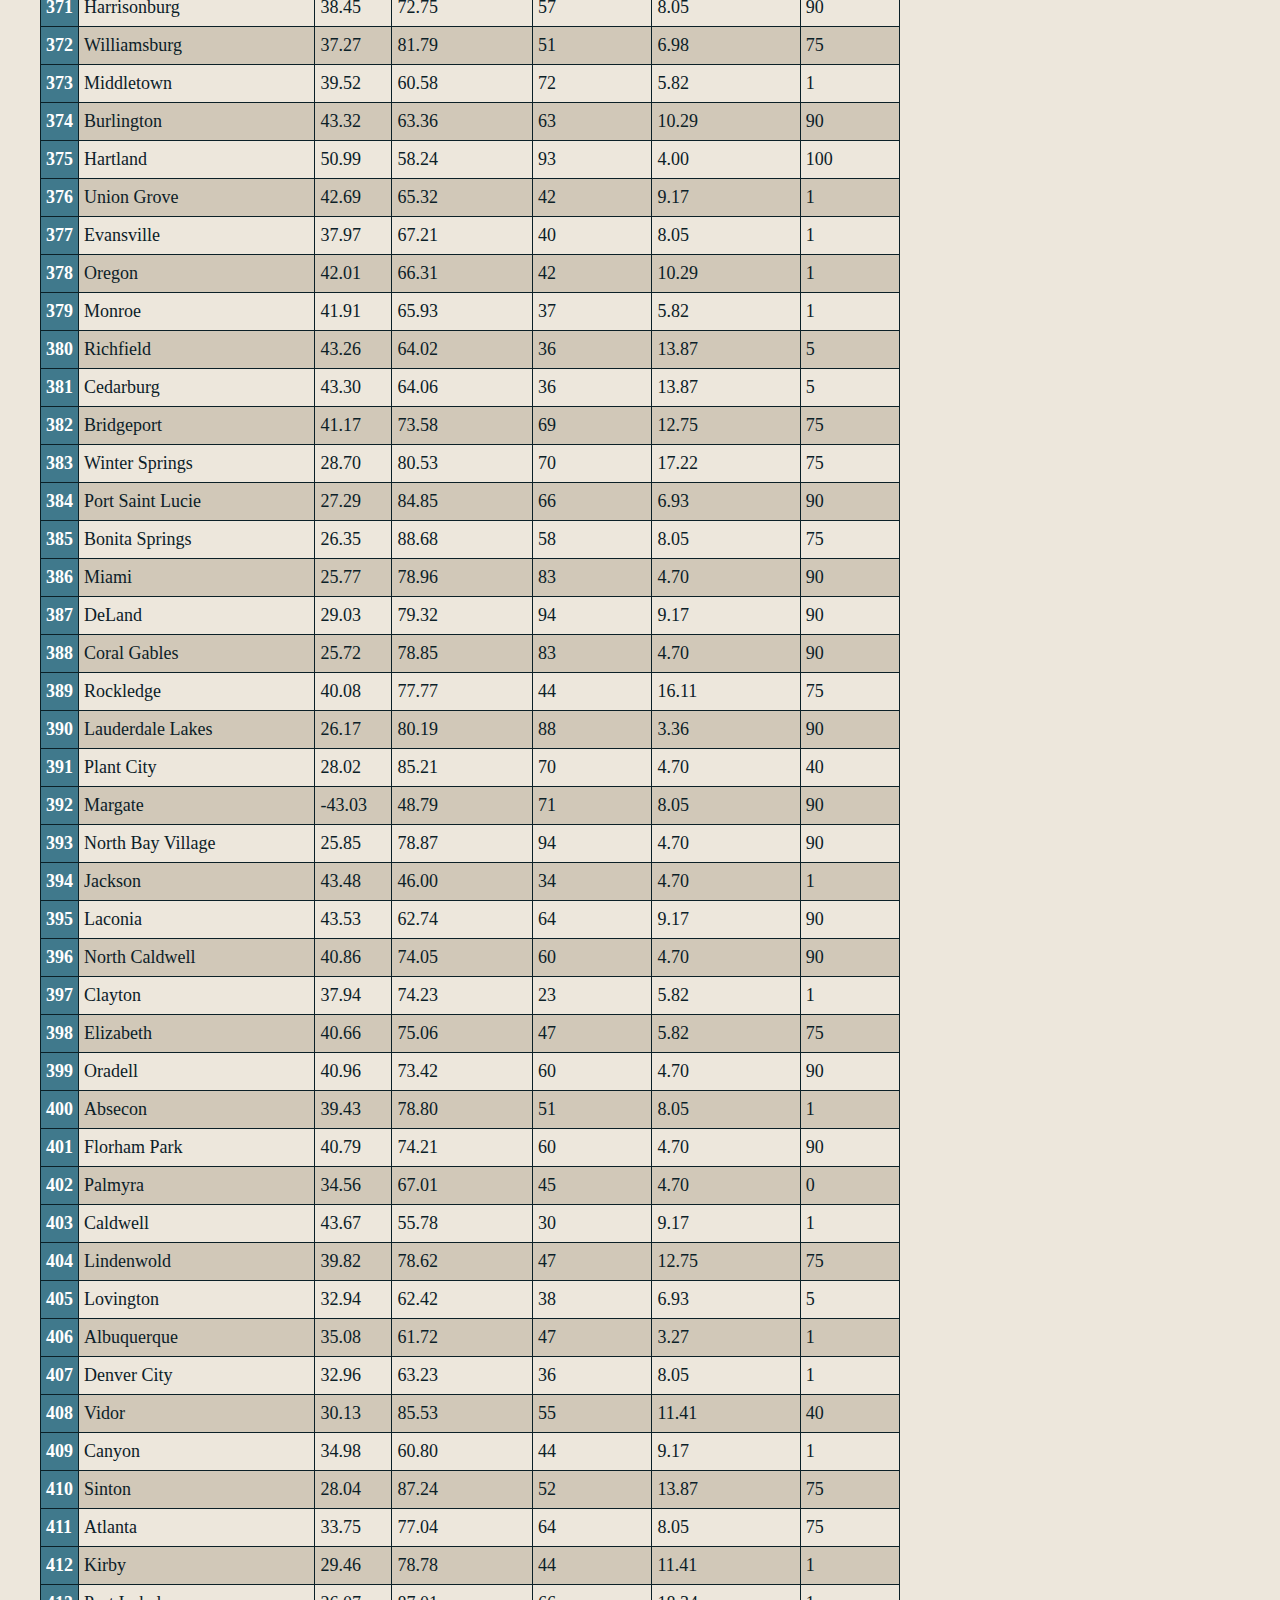
<file: data.html>
<!DOCTYPE html>
<html lang="en">
  <head>
    <meta charset="UTF-8">
    <meta name="viewport" content="width=device-width, initial-scale=1, shrink-to-fit=no">

    <link rel="stylesheet" href="https://stackpath.bootstrapcdn.com/bootstrap/4.3.1/css/bootstrap.min.css" integrity="sha384-ggOyR0iXCbMQv3Xipma34MD+dH/1fQ784/j6cY/iJTQUOhcWr7x9JvoRxT2MZw1T" crossorigin="anonymous">
    <link rel="stylesheet" type="text/css" href="style.css">
    <title>Data</title>
  </head>

  <body>
    <div class=”container”>
        <div class="row">
            <div class="col">
                <nav class="navbar navbar-expand-sm navbar-dark" style="background-color: #0B2027; color: #40798C">
                        <a class="navbar-brand" href="index.html">Latitude</a>
                        <button class="navbar-toggler" type="button" data-toggle="collapse" data-target="#navbarNavDropdown" aria-controls="navbarNavDropdown" aria-expanded="false" aria-label="Toggle navigation">
                        <span class="navbar-toggler-icon"></span>
                        </button>
                        <div class="collapse navbar-collapse" id="navbarNavDropdown">
                            <ul class="navbar-nav">
                                <li class="nav-item dropdown">
                                    <a class="nav-link dropdown-toggle" href="#" id="navbarDropdownMenuLink" role="button" data-toggle="dropdown" aria-haspopup="true" aria-expanded="false">
                                        Plots
                                    </a>
                                    <div class="dropdown-menu" aria-labelledby="navbarDropdownMenuLink">
                                        <a class="dropdown-item" href="temperature.html">Temperature</a>
                                        <a class="dropdown-item" href="humidity.html">Humidity</a>
                                        <a class="dropdown-item" href="windspeed.html">Windspeed</a>
                                        <a class="dropdown-item" href="cloud.html">Cloudiness</a>
                                    </div>
                                </li>
                                <li class="nav-item">
                                <a class="nav-link" href="comparisons.html">Comparisons</a>
                                </li>
                                <li class="nav-item">
                                <a class="nav-link" href="data.html">Data</a>
                                </li>
                                
                            </ul>
                        </div>
                </nav>
            </div>
        </div>
        <div class="row">
            
                <div class="col-md-12">
                    <section id="main-1">
                        <h2>Data</h2>
                        <hr>
                        <p>The data in this report was taken from 559 cities sampled from the data set of cities found at <a href = "https://simplemaps.com/data/world-cities" target="_blank">simplemaps.com</a>. The weather data shown here was found using the API at <a href = "https://openweathermap.org/" target="_blank">openweathermap.org</a>. The data was accessed on the October 7th 2019.
                        </p>
                    
                <div style="overflow-x:auto;">
                <table border="1">  <thead>    <tr style="text-align: right;">      <th></th>      <th>City</th>      <th>Latitude</th>      <th>Temperature (C)</th>      <th>Humidity (%)</th>      <th>Windspeed (mph)</th>      <th>Clouds (%)</th>    </tr>  </thead>  <tbody>    <tr>      <th>0</th>      <td>Dhamar</td>      <td>14.54</td>      <td>68.81</td>      <td>73</td>      <td>0.98</td>      <td>83</td>    </tr>    <tr>      <th>1</th>      <td>Rustenburg</td>      <td>-25.67</td>      <td>75.29</td>      <td>23</td>      <td>3.00</td>      <td>76</td>    </tr>    <tr>      <th>2</th>      <td>Colesberg</td>      <td>-30.72</td>      <td>57.47</td>      <td>28</td>      <td>12.06</td>      <td>0</td>    </tr>    <tr>      <th>3</th>      <td>Ladysmith</td>      <td>-28.55</td>      <td>74.21</td>      <td>24</td>      <td>9.51</td>      <td>52</td>    </tr>    <tr>      <th>4</th>      <td>Mufulira</td>      <td>-12.55</td>      <td>76.91</td>      <td>35</td>      <td>5.97</td>      <td>79</td>    </tr>    <tr>      <th>5</th>      <td>Chinsali</td>      <td>-10.55</td>      <td>78.53</td>      <td>36</td>      <td>11.39</td>      <td>40</td>    </tr>    <tr>      <th>6</th>      <td>Masvingo</td>      <td>-20.08</td>      <td>72.23</td>      <td>20</td>      <td>6.71</td>      <td>0</td>    </tr>    <tr>      <th>7</th>      <td>Shemonaikha</td>      <td>50.63</td>      <td>52.97</td>      <td>72</td>      <td>6.06</td>      <td>0</td>    </tr>    <tr>      <th>8</th>      <td>Shieli</td>      <td>44.18</td>      <td>65.75</td>      <td>44</td>      <td>3.74</td>      <td>77</td>    </tr>    <tr>      <th>9</th>      <td>Qaraghandy</td>      <td>49.80</td>      <td>41.00</td>      <td>60</td>      <td>6.71</td>      <td>0</td>    </tr>    <tr>      <th>10</th>      <td>Temirtau</td>      <td>50.05</td>      <td>41.00</td>      <td>60</td>      <td>6.71</td>      <td>0</td>    </tr>    <tr>      <th>11</th>      <td>Shymkent</td>      <td>42.31</td>      <td>59.00</td>      <td>54</td>      <td>6.71</td>      <td>0</td>    </tr>    <tr>      <th>12</th>      <td>Champasak</td>      <td>14.89</td>      <td>74.39</td>      <td>87</td>      <td>2.95</td>      <td>19</td>    </tr>    <tr>      <th>13</th>      <td>Schellenberg</td>      <td>47.23</td>      <td>47.21</td>      <td>81</td>      <td>4.70</td>      <td>27</td>    </tr>    <tr>      <th>14</th>      <td>Tubmanburg</td>      <td>6.87</td>      <td>74.39</td>      <td>95</td>      <td>2.21</td>      <td>100</td>    </tr>    <tr>      <th>15</th>      <td>Mohales Hoek</td>      <td>-30.15</td>      <td>55.49</td>      <td>27</td>      <td>8.52</td>      <td>0</td>    </tr>    <tr>      <th>16</th>      <td>Kupiškis</td>      <td>55.84</td>      <td>36.41</td>      <td>85</td>      <td>5.25</td>      <td>99</td>    </tr>    <tr>      <th>17</th>      <td>Mersch</td>      <td>50.96</td>      <td>53.28</td>      <td>93</td>      <td>2.24</td>      <td>90</td>    </tr>    <tr>      <th>18</th>      <td>Ādaži</td>      <td>57.08</td>      <td>37.96</td>      <td>93</td>      <td>5.82</td>      <td>90</td>    </tr>    <tr>      <th>19</th>      <td>Limbaži</td>      <td>57.51</td>      <td>36.46</td>      <td>95</td>      <td>1.99</td>      <td>84</td>    </tr>    <tr>      <th>20</th>      <td>Balvi</td>      <td>57.13</td>      <td>32.63</td>      <td>88</td>      <td>2.91</td>      <td>96</td>    </tr>    <tr>      <th>21</th>      <td>Baldone</td>      <td>56.74</td>      <td>37.90</td>      <td>93</td>      <td>5.82</td>      <td>90</td>    </tr>    <tr>      <th>22</th>      <td>Rucava</td>      <td>56.16</td>      <td>41.18</td>      <td>100</td>      <td>5.82</td>      <td>40</td>    </tr>    <tr>      <th>23</th>      <td>Ozolnieki</td>      <td>56.69</td>      <td>41.00</td>      <td>93</td>      <td>5.82</td>      <td>90</td>    </tr>    <tr>      <th>24</th>      <td>Darnah</td>      <td>32.77</td>      <td>76.91</td>      <td>71</td>      <td>22.55</td>      <td>33</td>    </tr>    <tr>      <th>25</th>      <td>Kenitra</td>      <td>34.26</td>      <td>71.73</td>      <td>77</td>      <td>9.17</td>      <td>0</td>    </tr>    <tr>      <th>26</th>      <td>Briceni</td>      <td>48.36</td>      <td>40.21</td>      <td>77</td>      <td>3.00</td>      <td>41</td>    </tr>    <tr>      <th>27</th>      <td>Berane</td>      <td>42.85</td>      <td>34.79</td>      <td>92</td>      <td>4.43</td>      <td>85</td>    </tr>    <tr>      <th>28</th>      <td>Tivat</td>      <td>42.43</td>      <td>66.76</td>      <td>32</td>      <td>11.41</td>      <td>0</td>    </tr>    <tr>      <th>29</th>      <td>Fianarantsoa</td>      <td>-21.45</td>      <td>57.47</td>      <td>91</td>      <td>10.83</td>      <td>38</td>    </tr>    <tr>      <th>30</th>      <td>Zrnovci</td>      <td>41.85</td>      <td>60.80</td>      <td>38</td>      <td>12.75</td>      <td>75</td>    </tr>    <tr>      <th>31</th>      <td>Gevgelija</td>      <td>41.14</td>      <td>56.86</td>      <td>96</td>      <td>1.61</td>      <td>100</td>    </tr>    <tr>      <th>32</th>      <td>Kita</td>      <td>35.76</td>      <td>64.99</td>      <td>100</td>      <td>9.17</td>      <td>75</td>    </tr>    <tr>      <th>33</th>      <td>Shwebo</td>      <td>22.57</td>      <td>77.63</td>      <td>84</td>      <td>4.07</td>      <td>58</td>    </tr>    <tr>      <th>34</th>      <td>Altay</td>      <td>47.83</td>      <td>46.13</td>      <td>27</td>      <td>7.23</td>      <td>0</td>    </tr>    <tr>      <th>35</th>      <td>Fort-de-France</td>      <td>14.61</td>      <td>81.16</td>      <td>94</td>      <td>2.24</td>      <td>51</td>    </tr>    <tr>      <th>36</th>      <td>Żurrieq</td>      <td>35.83</td>      <td>62.53</td>      <td>93</td>      <td>9.17</td>      <td>40</td>    </tr>    <tr>      <th>37</th>      <td>Xewkija</td>      <td>36.03</td>      <td>62.53</td>      <td>93</td>      <td>9.17</td>      <td>40</td>    </tr>    <tr>      <th>38</th>      <td>Santa Venera</td>      <td>37.78</td>      <td>64.96</td>      <td>93</td>      <td>6.93</td>      <td>75</td>    </tr>    <tr>      <th>39</th>      <td>Kulhudhuffushi</td>      <td>6.62</td>      <td>81.95</td>      <td>77</td>      <td>10.78</td>      <td>100</td>    </tr>    <tr>      <th>40</th>      <td>Zomba</td>      <td>-15.39</td>      <td>81.23</td>      <td>44</td>      <td>9.95</td>      <td>26</td>    </tr>    <tr>      <th>41</th>      <td>Lilongwe</td>      <td>-13.97</td>      <td>72.41</td>      <td>55</td>      <td>8.99</td>      <td>2</td>    </tr>    <tr>      <th>42</th>      <td>Chihuahua</td>      <td>28.66</td>      <td>69.80</td>      <td>60</td>      <td>8.05</td>      <td>20</td>    </tr>    <tr>      <th>43</th>      <td>Guerrero Negro</td>      <td>27.97</td>      <td>83.03</td>      <td>40</td>      <td>8.42</td>      <td>0</td>    </tr>    <tr>      <th>44</th>      <td>Orizaba</td>      <td>18.85</td>      <td>65.21</td>      <td>58</td>      <td>8.28</td>      <td>75</td>    </tr>    <tr>      <th>45</th>      <td>Ciudad Valles</td>      <td>21.99</td>      <td>78.35</td>      <td>50</td>      <td>7.58</td>      <td>26</td>    </tr>    <tr>      <th>46</th>      <td>Juan Aldama</td>      <td>24.94</td>      <td>92.50</td>      <td>66</td>      <td>5.30</td>      <td>20</td>    </tr>    <tr>      <th>47</th>      <td>Huatabampo</td>      <td>26.83</td>      <td>91.74</td>      <td>46</td>      <td>0.86</td>      <td>5</td>    </tr>    <tr>      <th>48</th>      <td>Kangar</td>      <td>6.44</td>      <td>77.27</td>      <td>100</td>      <td>2.24</td>      <td>20</td>    </tr>    <tr>      <th>49</th>      <td>Seremban</td>      <td>2.72</td>      <td>76.30</td>      <td>94</td>      <td>2.24</td>      <td>75</td>    </tr>    <tr>      <th>50</th>      <td>Macia</td>      <td>-25.03</td>      <td>76.73</td>      <td>57</td>      <td>9.62</td>      <td>0</td>    </tr>    <tr>      <th>51</th>      <td>Ongwediva</td>      <td>-17.78</td>      <td>96.80</td>      <td>12</td>      <td>4.70</td>      <td>0</td>    </tr>    <tr>      <th>52</th>      <td>Opuwo</td>      <td>-18.06</td>      <td>76.55</td>      <td>20</td>      <td>8.75</td>      <td>50</td>    </tr>    <tr>      <th>53</th>      <td>Tahoua</td>      <td>14.89</td>      <td>96.80</td>      <td>37</td>      <td>6.93</td>      <td>20</td>    </tr>    <tr>      <th>54</th>      <td>Kontagora</td>      <td>10.40</td>      <td>75.83</td>      <td>84</td>      <td>2.06</td>      <td>78</td>    </tr>    <tr>      <th>55</th>      <td>Ogbomosho</td>      <td>8.13</td>      <td>73.85</td>      <td>92</td>      <td>4.41</td>      <td>91</td>    </tr>    <tr>      <th>56</th>      <td>Onitsha</td>      <td>6.15</td>      <td>74.39</td>      <td>93</td>      <td>6.55</td>      <td>100</td>    </tr>    <tr>      <th>57</th>      <td>Birnin Kebbi</td>      <td>12.45</td>      <td>87.17</td>      <td>53</td>      <td>9.88</td>      <td>74</td>    </tr>    <tr>      <th>58</th>      <td>Maastricht</td>      <td>50.85</td>      <td>53.28</td>      <td>87</td>      <td>5.82</td>      <td>20</td>    </tr>    <tr>      <th>59</th>      <td>Bærum</td>      <td>59.89</td>      <td>35.92</td>      <td>74</td>      <td>1.12</td>      <td>0</td>    </tr>    <tr>      <th>60</th>      <td>Gjøvik</td>      <td>60.79</td>      <td>31.14</td>      <td>88</td>      <td>0.88</td>      <td>98</td>    </tr>    <tr>      <th>61</th>      <td>Lalitpur</td>      <td>24.69</td>      <td>76.01</td>      <td>61</td>      <td>3.34</td>      <td>0</td>    </tr>    <tr>      <th>62</th>      <td>Nelson</td>      <td>49.49</td>      <td>43.00</td>      <td>87</td>      <td>4.29</td>      <td>100</td>    </tr>    <tr>      <th>63</th>      <td>Kerikeri</td>      <td>-35.23</td>      <td>52.00</td>      <td>100</td>      <td>1.97</td>      <td>0</td>    </tr>    <tr>      <th>64</th>      <td>Unión Chocó</td>      <td>8.10</td>      <td>82.13</td>      <td>85</td>      <td>4.63</td>      <td>24</td>    </tr>    <tr>      <th>65</th>      <td>Motupe</td>      <td>-6.15</td>      <td>86.27</td>      <td>36</td>      <td>12.35</td>      <td>51</td>    </tr>    <tr>      <th>66</th>      <td>Ilo</td>      <td>-17.65</td>      <td>64.40</td>      <td>72</td>      <td>8.05</td>      <td>20</td>    </tr>    <tr>      <th>67</th>      <td>Huánuco</td>      <td>-9.93</td>      <td>75.20</td>      <td>47</td>      <td>10.29</td>      <td>75</td>    </tr>    <tr>      <th>68</th>      <td>Huancavelica</td>      <td>-12.79</td>      <td>49.91</td>      <td>14</td>      <td>9.89</td>      <td>0</td>    </tr>    <tr>      <th>69</th>      <td>Port Moresby</td>      <td>-9.47</td>      <td>75.83</td>      <td>88</td>      <td>21.25</td>      <td>92</td>    </tr>    <tr>      <th>70</th>      <td>Wabag</td>      <td>-5.48</td>      <td>48.65</td>      <td>98</td>      <td>1.05</td>      <td>91</td>    </tr>    <tr>      <th>71</th>      <td>Baler</td>      <td>15.76</td>      <td>65.03</td>      <td>98</td>      <td>4.68</td>      <td>47</td>    </tr>    <tr>      <th>72</th>      <td>Caloocan City</td>      <td>14.65</td>      <td>80.85</td>      <td>69</td>      <td>3.36</td>      <td>20</td>    </tr>    <tr>      <th>73</th>      <td>Olongapo</td>      <td>14.83</td>      <td>78.03</td>      <td>83</td>      <td>4.70</td>      <td>20</td>    </tr>    <tr>      <th>74</th>      <td>Surigao</td>      <td>9.78</td>      <td>81.77</td>      <td>75</td>      <td>4.99</td>      <td>77</td>    </tr>    <tr>      <th>75</th>      <td>Tagum</td>      <td>7.45</td>      <td>73.40</td>      <td>100</td>      <td>3.36</td>      <td>90</td>    </tr>    <tr>      <th>76</th>      <td>Bahawalpur</td>      <td>29.39</td>      <td>76.01</td>      <td>38</td>      <td>4.70</td>      <td>0</td>    </tr>    <tr>      <th>77</th>      <td>Okara</td>      <td>30.81</td>      <td>74.75</td>      <td>35</td>      <td>5.26</td>      <td>0</td>    </tr>    <tr>      <th>78</th>      <td>Inowrocław</td>      <td>52.80</td>      <td>42.06</td>      <td>75</td>      <td>4.70</td>      <td>0</td>    </tr>    <tr>      <th>79</th>      <td>Aveiro</td>      <td>40.64</td>      <td>65.93</td>      <td>88</td>      <td>10.29</td>      <td>20</td>    </tr>    <tr>      <th>80</th>      <td>Mariscal Estigarribia</td>      <td>-22.03</td>      <td>83.03</td>      <td>38</td>      <td>4.94</td>      <td>94</td>    </tr>    <tr>      <th>81</th>      <td>San Pedro</td>      <td>-33.68</td>      <td>76.84</td>      <td>29</td>      <td>5.99</td>      <td>0</td>    </tr>    <tr>      <th>82</th>      <td>Doha</td>      <td>25.29</td>      <td>92.10</td>      <td>59</td>      <td>14.99</td>      <td>0</td>    </tr>    <tr>      <th>83</th>      <td>Buzău</td>      <td>45.15</td>      <td>46.40</td>      <td>81</td>      <td>11.41</td>      <td>75</td>    </tr>    <tr>      <th>84</th>      <td>Târgoviște</td>      <td>44.93</td>      <td>47.91</td>      <td>81</td>      <td>5.82</td>      <td>40</td>    </tr>    <tr>      <th>85</th>      <td>Rekovac</td>      <td>43.86</td>      <td>48.20</td>      <td>66</td>      <td>4.70</td>      <td>35</td>    </tr>    <tr>      <th>86</th>      <td>Titel</td>      <td>45.21</td>      <td>53.60</td>      <td>58</td>      <td>5.82</td>      <td>0</td>    </tr>    <tr>      <th>87</th>      <td>Kovačica</td>      <td>44.56</td>      <td>50.00</td>      <td>76</td>      <td>1.12</td>      <td>75</td>    </tr>    <tr>      <th>88</th>      <td>Novi Pazar</td>      <td>43.14</td>      <td>38.21</td>      <td>78</td>      <td>2.89</td>      <td>42</td>    </tr>    <tr>      <th>89</th>      <td>Bela Crkva</td>      <td>44.90</td>      <td>53.01</td>      <td>60</td>      <td>9.48</td>      <td>67</td>    </tr>    <tr>      <th>90</th>      <td>Dimitrovgrad</td>      <td>42.06</td>      <td>59.00</td>      <td>58</td>      <td>4.70</td>      <td>90</td>    </tr>    <tr>      <th>91</th>      <td>Novy Urengoy</td>      <td>66.09</td>      <td>34.61</td>      <td>81</td>      <td>10.25</td>      <td>100</td>    </tr>    <tr>      <th>92</th>      <td>Kolomna</td>      <td>55.09</td>      <td>36.50</td>      <td>74</td>      <td>8.95</td>      <td>40</td>    </tr>    <tr>      <th>93</th>      <td>Chernogorsk</td>      <td>53.83</td>      <td>39.20</td>      <td>93</td>      <td>1.54</td>      <td>0</td>    </tr>    <tr>      <th>94</th>      <td>Toguchin</td>      <td>55.24</td>      <td>50.27</td>      <td>87</td>      <td>2.30</td>      <td>13</td>    </tr>    <tr>      <th>95</th>      <td>Bagdarin</td>      <td>54.44</td>      <td>24.71</td>      <td>70</td>      <td>2.55</td>      <td>100</td>    </tr>    <tr>      <th>96</th>      <td>Tashtagol</td>      <td>52.76</td>      <td>46.67</td>      <td>88</td>      <td>1.88</td>      <td>0</td>    </tr>    <tr>      <th>97</th>      <td>Barabinsk</td>      <td>55.35</td>      <td>51.17</td>      <td>69</td>      <td>2.35</td>      <td>4</td>    </tr>    <tr>      <th>98</th>      <td>Tavda</td>      <td>58.04</td>      <td>45.05</td>      <td>86</td>      <td>4.88</td>      <td>42</td>    </tr>    <tr>      <th>99</th>      <td>Plast</td>      <td>54.37</td>      <td>47.75</td>      <td>63</td>      <td>7.07</td>      <td>0</td>    </tr>    <tr>      <th>100</th>      <td>Nizhnekamsk</td>      <td>55.64</td>      <td>60.80</td>      <td>18</td>      <td>11.18</td>      <td>0</td>    </tr>    <tr>      <th>101</th>      <td>Kirovo-Chepetsk</td>      <td>58.54</td>      <td>46.85</td>      <td>69</td>      <td>9.84</td>      <td>100</td>    </tr>    <tr>      <th>102</th>      <td>Kirsanov</td>      <td>52.65</td>      <td>36.23</td>      <td>79</td>      <td>8.77</td>      <td>54</td>    </tr>    <tr>      <th>103</th>      <td>Penza</td>      <td>53.20</td>      <td>39.00</td>      <td>99</td>      <td>14.43</td>      <td>95</td>    </tr>    <tr>      <th>104</th>      <td>Voronezh</td>      <td>51.65</td>      <td>32.00</td>      <td>64</td>      <td>2.24</td>      <td>0</td>    </tr>    <tr>      <th>105</th>      <td>Novosibirsk</td>      <td>55.03</td>      <td>42.80</td>      <td>87</td>      <td>2.24</td>      <td>45</td>    </tr>    <tr>      <th>106</th>      <td>Bataysk</td>      <td>47.14</td>      <td>50.00</td>      <td>51</td>      <td>2.24</td>      <td>0</td>    </tr>    <tr>      <th>107</th>      <td>Bratsk</td>      <td>56.15</td>      <td>53.28</td>      <td>71</td>      <td>11.18</td>      <td>40</td>    </tr>    <tr>      <th>108</th>      <td>Teli</td>      <td>10.45</td>      <td>84.11</td>      <td>60</td>      <td>4.74</td>      <td>66</td>    </tr>    <tr>      <th>109</th>      <td>Zvezdnyy</td>      <td>57.73</td>      <td>50.00</td>      <td>53</td>      <td>13.42</td>      <td>0</td>    </tr>    <tr>      <th>110</th>      <td>Noginsk</td>      <td>55.86</td>      <td>35.67</td>      <td>74</td>      <td>8.95</td>      <td>40</td>    </tr>    <tr>      <th>111</th>      <td>Bilibino</td>      <td>68.06</td>      <td>12.29</td>      <td>87</td>      <td>4.73</td>      <td>100</td>    </tr>    <tr>      <th>112</th>      <td>Kartaly</td>      <td>53.05</td>      <td>49.73</td>      <td>45</td>      <td>6.98</td>      <td>0</td>    </tr>    <tr>      <th>113</th>      <td>Srednekolymsk</td>      <td>67.46</td>      <td>12.65</td>      <td>96</td>      <td>5.91</td>      <td>63</td>    </tr>    <tr>      <th>114</th>      <td>Batagay</td>      <td>67.65</td>      <td>18.41</td>      <td>59</td>      <td>3.83</td>      <td>95</td>    </tr>    <tr>      <th>115</th>      <td>Chelyabinsk</td>      <td>55.16</td>      <td>50.00</td>      <td>61</td>      <td>6.71</td>      <td>0</td>    </tr>    <tr>      <th>116</th>      <td>Kaspiysk</td>      <td>42.88</td>      <td>60.24</td>      <td>63</td>      <td>2.24</td>      <td>40</td>    </tr>    <tr>      <th>117</th>      <td>Al Kharj</td>      <td>24.15</td>      <td>89.60</td>      <td>33</td>      <td>12.75</td>      <td>0</td>    </tr>    <tr>      <th>118</th>      <td>Al Mubarraz</td>      <td>25.41</td>      <td>91.40</td>      <td>55</td>      <td>11.41</td>      <td>0</td>    </tr>    <tr>      <th>119</th>      <td>Ed Dueim</td>      <td>14.00</td>      <td>83.57</td>      <td>49</td>      <td>16.69</td>      <td>85</td>    </tr>    <tr>      <th>120</th>      <td>El Obeid</td>      <td>13.18</td>      <td>83.39</td>      <td>61</td>      <td>12.82</td>      <td>56</td>    </tr>    <tr>      <th>121</th>      <td>Kalmar</td>      <td>56.66</td>      <td>41.63</td>      <td>74</td>      <td>2.24</td>      <td>0</td>    </tr>    <tr>      <th>122</th>      <td>Borås</td>      <td>57.72</td>      <td>36.99</td>      <td>90</td>      <td>3.36</td>      <td>20</td>    </tr>    <tr>      <th>123</th>      <td>Volčja Draga</td>      <td>45.91</td>      <td>53.04</td>      <td>62</td>      <td>6.93</td>      <td>0</td>    </tr>    <tr>      <th>124</th>      <td>Benedikt v Slovenskih Goricah</td>      <td>46.61</td>      <td>46.54</td>      <td>81</td>      <td>3.36</td>      <td>90</td>    </tr>    <tr>      <th>125</th>      <td>Črenšovci</td>      <td>46.57</td>      <td>46.17</td>      <td>81</td>      <td>3.36</td>      <td>90</td>    </tr>    <tr>      <th>126</th>      <td>Spodnje Hoče</td>      <td>46.50</td>      <td>46.56</td>      <td>81</td>      <td>3.36</td>      <td>90</td>    </tr>    <tr>      <th>127</th>      <td>Kobilje</td>      <td>43.54</td>      <td>53.60</td>      <td>50</td>      <td>1.12</td>      <td>0</td>    </tr>    <tr>      <th>128</th>      <td>Nova Gorica</td>      <td>45.96</td>      <td>53.04</td>      <td>62</td>      <td>6.93</td>      <td>0</td>    </tr>    <tr>      <th>129</th>      <td>Radovljica</td>      <td>46.35</td>      <td>48.22</td>      <td>75</td>      <td>6.93</td>      <td>75</td>    </tr>    <tr>      <th>130</th>      <td>Slovenske Konjice</td>      <td>46.34</td>      <td>46.87</td>      <td>81</td>      <td>3.36</td>      <td>90</td>    </tr>    <tr>      <th>131</th>      <td>Makole</td>      <td>46.32</td>      <td>46.96</td>      <td>81</td>      <td>3.36</td>      <td>90</td>    </tr>    <tr>      <th>132</th>      <td>Vransko</td>      <td>46.24</td>      <td>47.59</td>      <td>75</td>      <td>6.93</td>      <td>75</td>    </tr>    <tr>      <th>133</th>      <td>Ankaran</td>      <td>45.58</td>      <td>54.68</td>      <td>62</td>      <td>6.93</td>      <td>0</td>    </tr>    <tr>      <th>134</th>      <td>Louga</td>      <td>15.62</td>      <td>86.00</td>      <td>74</td>      <td>9.17</td>      <td>75</td>    </tr>    <tr>      <th>135</th>      <td>Laascaanood</td>      <td>8.48</td>      <td>82.49</td>      <td>48</td>      <td>3.00</td>      <td>40</td>    </tr>    <tr>      <th>136</th>      <td>Caluula</td>      <td>11.97</td>      <td>84.83</td>      <td>75</td>      <td>4.72</td>      <td>0</td>    </tr>    <tr>      <th>137</th>      <td>San Salvador</td>      <td>13.70</td>      <td>83.10</td>      <td>74</td>      <td>5.82</td>      <td>40</td>    </tr>    <tr>      <th>138</th>      <td>Nhlangano</td>      <td>-27.11</td>      <td>67.37</td>      <td>48</td>      <td>4.18</td>      <td>44</td>    </tr>    <tr>      <th>139</th>      <td>Mongo</td>      <td>-5.62</td>      <td>74.57</td>      <td>88</td>      <td>7.51</td>      <td>99</td>    </tr>    <tr>      <th>140</th>      <td>Sotouboua</td>      <td>8.56</td>      <td>76.01</td>      <td>92</td>      <td>2.21</td>      <td>87</td>    </tr>    <tr>      <th>141</th>      <td>Phuket</td>      <td>7.89</td>      <td>74.70</td>      <td>88</td>      <td>2.24</td>      <td>20</td>    </tr>    <tr>      <th>142</th>      <td>Trang</td>      <td>7.56</td>      <td>74.03</td>      <td>94</td>      <td>1.45</td>      <td>59</td>    </tr>    <tr>      <th>143</th>      <td>Ratchaburi</td>      <td>13.54</td>      <td>76.01</td>      <td>85</td>      <td>2.25</td>      <td>100</td>    </tr>    <tr>      <th>144</th>      <td>Kamphaeng Phet</td>      <td>16.47</td>      <td>73.85</td>      <td>88</td>      <td>2.86</td>      <td>0</td>    </tr>    <tr>      <th>145</th>      <td>Lospalos</td>      <td>-8.52</td>      <td>67.19</td>      <td>95</td>      <td>4.30</td>      <td>14</td>    </tr>    <tr>      <th>146</th>      <td>Medenine</td>      <td>33.34</td>      <td>81.28</td>      <td>47</td>      <td>27.51</td>      <td>75</td>    </tr>    <tr>      <th>147</th>      <td>Bitlis</td>      <td>38.40</td>      <td>50.45</td>      <td>51</td>      <td>6.43</td>      <td>1</td>    </tr>    <tr>      <th>148</th>      <td>Burdur</td>      <td>37.72</td>      <td>63.43</td>      <td>63</td>      <td>9.17</td>      <td>75</td>    </tr>    <tr>      <th>149</th>      <td>İzmit</td>      <td>40.76</td>      <td>63.52</td>      <td>72</td>      <td>6.93</td>      <td>75</td>    </tr>    <tr>      <th>150</th>      <td>Bayburt</td>      <td>40.26</td>      <td>45.41</td>      <td>63</td>      <td>5.10</td>      <td>60</td>    </tr>    <tr>      <th>151</th>      <td>Port-of-Spain</td>      <td>10.67</td>      <td>89.80</td>      <td>59</td>      <td>9.17</td>      <td>75</td>    </tr>    <tr>      <th>152</th>      <td>Hualien</td>      <td>23.98</td>      <td>64.85</td>      <td>93</td>      <td>2.66</td>      <td>58</td>    </tr>    <tr>      <th>153</th>      <td>Kaohsiung</td>      <td>22.62</td>      <td>78.71</td>      <td>83</td>      <td>5.82</td>      <td>20</td>    </tr>    <tr>      <th>154</th>      <td>Kasulu</td>      <td>-4.57</td>      <td>80.60</td>      <td>54</td>      <td>3.85</td>      <td>20</td>    </tr>    <tr>      <th>155</th>      <td>Tukuyu</td>      <td>-9.26</td>      <td>66.11</td>      <td>70</td>      <td>3.22</td>      <td>0</td>    </tr>    <tr>      <th>156</th>      <td>Bariadi</td>      <td>-2.80</td>      <td>79.61</td>      <td>25</td>      <td>10.51</td>      <td>3</td>    </tr>    <tr>      <th>157</th>      <td>Ternopil</td>      <td>49.56</td>      <td>37.99</td>      <td>63</td>      <td>3.00</td>      <td>77</td>    </tr>    <tr>      <th>158</th>      <td>Rivne</td>      <td>50.62</td>      <td>37.00</td>      <td>94</td>      <td>7.53</td>      <td>89</td>    </tr>    <tr>      <th>159</th>      <td>Kumi</td>      <td>1.49</td>      <td>69.35</td>      <td>85</td>      <td>4.12</td>      <td>87</td>    </tr>    <tr>      <th>160</th>      <td>Kaabong</td>      <td>3.51</td>      <td>70.43</td>      <td>58</td>      <td>8.46</td>      <td>58</td>    </tr>    <tr>      <th>161</th>      <td>Abim</td>      <td>2.72</td>      <td>70.61</td>      <td>81</td>      <td>3.96</td>      <td>88</td>    </tr>    <tr>      <th>162</th>      <td>Kitamilo</td>      <td>0.22</td>      <td>75.11</td>      <td>61</td>      <td>3.56</td>      <td>79</td>    </tr>    <tr>      <th>163</th>      <td>Kiryandongo</td>      <td>1.88</td>      <td>67.01</td>      <td>89</td>      <td>1.63</td>      <td>100</td>    </tr>    <tr>      <th>164</th>      <td>Gombe</td>      <td>10.28</td>      <td>77.09</td>      <td>79</td>      <td>4.27</td>      <td>33</td>    </tr>    <tr>      <th>165</th>      <td>Serere</td>      <td>1.50</td>      <td>69.35</td>      <td>85</td>      <td>4.12</td>      <td>87</td>    </tr>    <tr>      <th>166</th>      <td>Maldonado</td>      <td>-34.91</td>      <td>75.20</td>      <td>44</td>      <td>20.80</td>      <td>20</td>    </tr>    <tr>      <th>167</th>      <td>Fargona</td>      <td>40.38</td>      <td>60.80</td>      <td>72</td>      <td>4.70</td>      <td>92</td>    </tr>    <tr>      <th>168</th>      <td>Termiz</td>      <td>37.23</td>      <td>78.30</td>      <td>32</td>      <td>9.17</td>      <td>0</td>    </tr>    <tr>      <th>169</th>      <td>Maracay</td>      <td>10.25</td>      <td>79.43</td>      <td>84</td>      <td>13.02</td>      <td>1</td>    </tr>    <tr>      <th>170</th>      <td>Guasdualito</td>      <td>7.24</td>      <td>87.80</td>      <td>74</td>      <td>6.93</td>      <td>40</td>    </tr>    <tr>      <th>171</th>      <td>Vung Tau</td>      <td>10.35</td>      <td>80.15</td>      <td>82</td>      <td>12.68</td>      <td>100</td>    </tr>    <tr>      <th>172</th>      <td>Phủ Lý</td>      <td>20.54</td>      <td>71.87</td>      <td>93</td>      <td>3.53</td>      <td>32</td>    </tr>    <tr>      <th>173</th>      <td>Apia</td>      <td>9.23</td>      <td>73.85</td>      <td>89</td>      <td>1.41</td>      <td>89</td>    </tr>    <tr>      <th>174</th>      <td>Dubai</td>      <td>25.27</td>      <td>87.10</td>      <td>55</td>      <td>12.75</td>      <td>5</td>    </tr>    <tr>      <th>175</th>      <td>Balkh</td>      <td>36.76</td>      <td>76.59</td>      <td>32</td>      <td>9.17</td>      <td>0</td>    </tr>    <tr>      <th>176</th>      <td>Lushnjë</td>      <td>40.94</td>      <td>62.60</td>      <td>59</td>      <td>2.24</td>      <td>75</td>    </tr>    <tr>      <th>177</th>      <td>Yeghegnadzor</td>      <td>39.76</td>      <td>72.03</td>      <td>40</td>      <td>4.70</td>      <td>0</td>    </tr>    <tr>      <th>178</th>      <td>Ondjiva</td>      <td>-17.07</td>      <td>84.47</td>      <td>19</td>      <td>6.91</td>      <td>67</td>    </tr>    <tr>      <th>179</th>      <td>Sumbe</td>      <td>-11.20</td>      <td>73.67</td>      <td>91</td>      <td>7.18</td>      <td>70</td>    </tr>    <tr>      <th>180</th>      <td>Ushuaia</td>      <td>-54.81</td>      <td>32.00</td>      <td>77</td>      <td>18.34</td>      <td>75</td>    </tr>    <tr>      <th>181</th>      <td>Posadas</td>      <td>-27.37</td>      <td>79.70</td>      <td>47</td>      <td>4.70</td>      <td>40</td>    </tr>    <tr>      <th>182</th>      <td>San Luis</td>      <td>-33.30</td>      <td>80.51</td>      <td>21</td>      <td>18.52</td>      <td>0</td>    </tr>    <tr>      <th>183</th>      <td>Pampa del Infierno</td>      <td>-26.50</td>      <td>87.71</td>      <td>29</td>      <td>8.39</td>      <td>0</td>    </tr>    <tr>      <th>184</th>      <td>San Rafael</td>      <td>-34.61</td>      <td>69.17</td>      <td>31</td>      <td>11.88</td>      <td>19</td>    </tr>    <tr>      <th>185</th>      <td>Concepción del Uruguay</td>      <td>-32.49</td>      <td>75.42</td>      <td>45</td>      <td>4.00</td>      <td>0</td>    </tr>    <tr>      <th>186</th>      <td>Pergamino</td>      <td>-33.90</td>      <td>77.25</td>      <td>26</td>      <td>1.99</td>      <td>0</td>    </tr>    <tr>      <th>187</th>      <td>Tandil</td>      <td>-37.33</td>      <td>73.00</td>      <td>20</td>      <td>10.00</td>      <td>23</td>    </tr>    <tr>      <th>188</th>      <td>Klagenfurt</td>      <td>46.62</td>      <td>46.15</td>      <td>75</td>      <td>6.93</td>      <td>75</td>    </tr>    <tr>      <th>189</th>      <td>Esperance</td>      <td>-33.86</td>      <td>48.20</td>      <td>81</td>      <td>8.05</td>      <td>55</td>    </tr>    <tr>      <th>190</th>      <td>Katanning</td>      <td>-33.69</td>      <td>46.99</td>      <td>100</td>      <td>1.99</td>      <td>100</td>    </tr>    <tr>      <th>191</th>      <td>Tom Price</td>      <td>-22.69</td>      <td>87.80</td>      <td>12</td>      <td>11.41</td>      <td>13</td>    </tr>    <tr>      <th>192</th>      <td>Broome</td>      <td>52.47</td>      <td>55.38</td>      <td>87</td>      <td>6.93</td>      <td>75</td>    </tr>    <tr>      <th>193</th>      <td>Ceduna</td>      <td>-32.13</td>      <td>57.20</td>      <td>67</td>      <td>16.11</td>      <td>90</td>    </tr>    <tr>      <th>194</th>      <td>Orange</td>      <td>33.79</td>      <td>78.55</td>      <td>13</td>      <td>4.70</td>      <td>1</td>    </tr>    <tr>      <th>195</th>      <td>Warwick</td>      <td>41.70</td>      <td>74.88</td>      <td>61</td>      <td>24.16</td>      <td>75</td>    </tr>    <tr>      <th>196</th>      <td>Horsham</td>      <td>-36.71</td>      <td>39.83</td>      <td>97</td>      <td>9.89</td>      <td>43</td>    </tr>    <tr>      <th>197</th>      <td>Thargomindah</td>      <td>-28.00</td>      <td>64.85</td>      <td>40</td>      <td>17.98</td>      <td>0</td>    </tr>    <tr>      <th>198</th>      <td>Grafton</td>      <td>-29.69</td>      <td>58.91</td>      <td>87</td>      <td>4.50</td>      <td>7</td>    </tr>    <tr>      <th>199</th>      <td>Oranjestad</td>      <td>12.52</td>      <td>89.60</td>      <td>62</td>      <td>16.11</td>      <td>75</td>    </tr>    <tr>      <th>200</th>      <td>Xaçmaz</td>      <td>41.47</td>      <td>62.87</td>      <td>68</td>      <td>10.86</td>      <td>21</td>    </tr>    <tr>      <th>201</th>      <td>Lerik</td>      <td>38.78</td>      <td>62.82</td>      <td>77</td>      <td>17.22</td>      <td>90</td>    </tr>    <tr>      <th>202</th>      <td>Qəbələ</td>      <td>40.98</td>      <td>68.00</td>      <td>64</td>      <td>17.22</td>      <td>75</td>    </tr>    <tr>      <th>203</th>      <td>Mostar</td>      <td>43.34</td>      <td>58.71</td>      <td>34</td>      <td>5.82</td>      <td>0</td>    </tr>    <tr>      <th>204</th>      <td>Arlon</td>      <td>49.68</td>      <td>51.15</td>      <td>87</td>      <td>8.05</td>      <td>75</td>    </tr>    <tr>      <th>205</th>      <td>Sapouy</td>      <td>11.55</td>      <td>81.77</td>      <td>66</td>      <td>3.78</td>      <td>2</td>    </tr>    <tr>      <th>206</th>      <td>Koupéla</td>      <td>12.18</td>      <td>86.45</td>      <td>55</td>      <td>3.24</td>      <td>13</td>    </tr>    <tr>      <th>207</th>      <td>Stara Zagora</td>      <td>42.42</td>      <td>54.41</td>      <td>67</td>      <td>11.41</td>      <td>75</td>    </tr>    <tr>      <th>208</th>      <td>Kirundo</td>      <td>-2.59</td>      <td>64.00</td>      <td>93</td>      <td>1.57</td>      <td>72</td>    </tr>    <tr>      <th>209</th>      <td>Cotonou</td>      <td>6.37</td>      <td>80.60</td>      <td>88</td>      <td>16.11</td>      <td>40</td>    </tr>    <tr>      <th>210</th>      <td>Viacha</td>      <td>-16.65</td>      <td>53.60</td>      <td>14</td>      <td>8.05</td>      <td>40</td>    </tr>    <tr>      <th>211</th>      <td>Camargo</td>      <td>27.69</td>      <td>75.65</td>      <td>59</td>      <td>17.78</td>      <td>5</td>    </tr>    <tr>      <th>212</th>      <td>Villa Martin</td>      <td>11.22</td>      <td>93.20</td>      <td>56</td>      <td>13.87</td>      <td>40</td>    </tr>    <tr>      <th>213</th>      <td>Santo Ângelo</td>      <td>-28.30</td>      <td>81.36</td>      <td>57</td>      <td>16.11</td>      <td>40</td>    </tr>    <tr>      <th>214</th>      <td>Maringá</td>      <td>-23.43</td>      <td>71.60</td>      <td>78</td>      <td>6.93</td>      <td>75</td>    </tr>    <tr>      <th>215</th>      <td>Araranguá</td>      <td>-28.93</td>      <td>70.79</td>      <td>70</td>      <td>10.33</td>      <td>90</td>    </tr>    <tr>      <th>216</th>      <td>Guaira</td>      <td>-24.09</td>      <td>85.01</td>      <td>45</td>      <td>3.18</td>      <td>100</td>    </tr>    <tr>      <th>217</th>      <td>Jardim</td>      <td>-21.48</td>      <td>82.31</td>      <td>44</td>      <td>4.09</td>      <td>96</td>    </tr>    <tr>      <th>218</th>      <td>São Francisco do Sul</td>      <td>-26.25</td>      <td>60.01</td>      <td>93</td>      <td>2.24</td>      <td>90</td>    </tr>    <tr>      <th>219</th>      <td>Codó</td>      <td>-4.46</td>      <td>99.41</td>      <td>27</td>      <td>3.27</td>      <td>5</td>    </tr>    <tr>      <th>220</th>      <td>Óbidos</td>      <td>-1.90</td>      <td>95.45</td>      <td>42</td>      <td>7.23</td>      <td>47</td>    </tr>    <tr>      <th>221</th>      <td>Poços de Caldas</td>      <td>-21.79</td>      <td>80.55</td>      <td>50</td>      <td>13.89</td>      <td>40</td>    </tr>    <tr>      <th>222</th>      <td>Barreiros</td>      <td>-8.82</td>      <td>80.51</td>      <td>65</td>      <td>12.39</td>      <td>32</td>    </tr>    <tr>      <th>223</th>      <td>Senhor do Bonfim</td>      <td>-10.46</td>      <td>86.63</td>      <td>31</td>      <td>10.25</td>      <td>5</td>    </tr>    <tr>      <th>224</th>      <td>Itambé</td>      <td>-15.24</td>      <td>84.11</td>      <td>40</td>      <td>7.94</td>      <td>46</td>    </tr>    <tr>      <th>225</th>      <td>Nova Cruz</td>      <td>-6.48</td>      <td>84.20</td>      <td>58</td>      <td>17.22</td>      <td>40</td>    </tr>    <tr>      <th>226</th>      <td>Guanhães</td>      <td>-18.78</td>      <td>77.45</td>      <td>57</td>      <td>4.41</td>      <td>98</td>    </tr>    <tr>      <th>227</th>      <td>Caratinga</td>      <td>-19.79</td>      <td>87.80</td>      <td>40</td>      <td>10.29</td>      <td>40</td>    </tr>    <tr>      <th>228</th>      <td>Viseu</td>      <td>40.66</td>      <td>69.40</td>      <td>88</td>      <td>11.41</td>      <td>20</td>    </tr>    <tr>      <th>229</th>      <td>Macaé</td>      <td>-22.37</td>      <td>80.53</td>      <td>65</td>      <td>10.29</td>      <td>20</td>    </tr>    <tr>      <th>230</th>      <td>Novo Horizonte</td>      <td>-12.81</td>      <td>95.63</td>      <td>21</td>      <td>9.57</td>      <td>5</td>    </tr>    <tr>      <th>231</th>      <td>Petrópolis</td>      <td>-22.52</td>      <td>80.17</td>      <td>69</td>      <td>17.22</td>      <td>40</td>    </tr>    <tr>      <th>232</th>      <td>Samtse</td>      <td>26.90</td>      <td>63.77</td>      <td>87</td>      <td>6.44</td>      <td>67</td>    </tr>    <tr>      <th>233</th>      <td>Homyel</td>      <td>52.43</td>      <td>33.80</td>      <td>80</td>      <td>11.18</td>      <td>75</td>    </tr>    <tr>      <th>234</th>      <td>Wetaskiwin</td>      <td>52.97</td>      <td>53.60</td>      <td>50</td>      <td>3.36</td>      <td>75</td>    </tr>    <tr>      <th>235</th>      <td>Timmins</td>      <td>48.48</td>      <td>51.80</td>      <td>71</td>      <td>10.29</td>      <td>75</td>    </tr>    <tr>      <th>236</th>      <td>Medicine Hat</td>      <td>50.04</td>      <td>61.00</td>      <td>30</td>      <td>19.46</td>      <td>40</td>    </tr>    <tr>      <th>237</th>      <td>Holman</td>      <td>37.27</td>      <td>67.66</td>      <td>28</td>      <td>5.82</td>      <td>1</td>    </tr>    <tr>      <th>238</th>      <td>North Battleford</td>      <td>52.78</td>      <td>53.58</td>      <td>53</td>      <td>6.93</td>      <td>1</td>    </tr>    <tr>      <th>239</th>      <td>Cap-Chat</td>      <td>49.10</td>      <td>51.71</td>      <td>79</td>      <td>13.73</td>      <td>100</td>    </tr>    <tr>      <th>240</th>      <td>Baddeck</td>      <td>46.10</td>      <td>63.00</td>      <td>82</td>      <td>21.92</td>      <td>75</td>    </tr>    <tr>      <th>241</th>      <td>Ottawa</td>      <td>45.42</td>      <td>63.28</td>      <td>59</td>      <td>12.75</td>      <td>75</td>    </tr>    <tr>      <th>242</th>      <td>Peterborough</td>      <td>44.30</td>      <td>63.50</td>      <td>52</td>      <td>10.29</td>      <td>75</td>    </tr>    <tr>      <th>243</th>      <td>Bathurst</td>      <td>-33.42</td>      <td>49.33</td>      <td>72</td>      <td>1.72</td>      <td>0</td>    </tr>    <tr>      <th>244</th>      <td>Liverpool</td>      <td>53.41</td>      <td>56.12</td>      <td>72</td>      <td>10.29</td>      <td>0</td>    </tr>    <tr>      <th>245</th>      <td>Kimpese</td>      <td>-5.56</td>      <td>74.57</td>      <td>88</td>      <td>7.51</td>      <td>99</td>    </tr>    <tr>      <th>246</th>      <td>Kinshasa</td>      <td>-4.32</td>      <td>76.12</td>      <td>83</td>      <td>5.82</td>      <td>20</td>    </tr>    <tr>      <th>247</th>      <td>Binga</td>      <td>-17.62</td>      <td>81.41</td>      <td>46</td>      <td>4.57</td>      <td>0</td>    </tr>    <tr>      <th>248</th>      <td>Mushie</td>      <td>-3.02</td>      <td>72.59</td>      <td>96</td>      <td>2.95</td>      <td>92</td>    </tr>    <tr>      <th>249</th>      <td>Kabinda</td>      <td>-6.14</td>      <td>76.01</td>      <td>72</td>      <td>3.11</td>      <td>77</td>    </tr>    <tr>      <th>250</th>      <td>Gamboma</td>      <td>-1.87</td>      <td>71.33</td>      <td>89</td>      <td>4.63</td>      <td>100</td>    </tr>    <tr>      <th>251</th>      <td>Schwyz</td>      <td>47.02</td>      <td>48.99</td>      <td>76</td>      <td>5.82</td>      <td>22</td>    </tr>    <tr>      <th>252</th>      <td>Soubré</td>      <td>5.78</td>      <td>75.47</td>      <td>95</td>      <td>3.62</td>      <td>91</td>    </tr>    <tr>      <th>253</th>      <td>Sassandra</td>      <td>4.95</td>      <td>76.19</td>      <td>84</td>      <td>6.53</td>      <td>87</td>    </tr>    <tr>      <th>254</th>      <td>Copiapó</td>      <td>-27.37</td>      <td>64.40</td>      <td>59</td>      <td>10.29</td>      <td>0</td>    </tr>    <tr>      <th>255</th>      <td>San Bernardo</td>      <td>-33.59</td>      <td>75.92</td>      <td>25</td>      <td>6.93</td>      <td>0</td>    </tr>    <tr>      <th>256</th>      <td>Puerto Natales</td>      <td>-51.73</td>      <td>41.00</td>      <td>65</td>      <td>27.51</td>      <td>90</td>    </tr>    <tr>      <th>257</th>      <td>Meiganga</td>      <td>6.52</td>      <td>69.17</td>      <td>91</td>      <td>3.55</td>      <td>97</td>    </tr>    <tr>      <th>258</th>      <td>Foumban</td>      <td>5.73</td>      <td>64.31</td>      <td>91</td>      <td>2.93</td>      <td>100</td>    </tr>    <tr>      <th>259</th>      <td>Shangqiu</td>      <td>34.42</td>      <td>57.99</td>      <td>83</td>      <td>4.72</td>      <td>100</td>    </tr>    <tr>      <th>260</th>      <td>Lhasa</td>      <td>29.66</td>      <td>45.95</td>      <td>63</td>      <td>4.09</td>      <td>59</td>    </tr>    <tr>      <th>261</th>      <td>Dali</td>      <td>34.79</td>      <td>56.57</td>      <td>68</td>      <td>4.23</td>      <td>54</td>    </tr>    <tr>      <th>262</th>      <td>Dingzhou</td>      <td>38.51</td>      <td>60.80</td>      <td>59</td>      <td>6.71</td>      <td>0</td>    </tr>    <tr>      <th>263</th>      <td>Shaoyang</td>      <td>27.23</td>      <td>57.29</td>      <td>84</td>      <td>3.78</td>      <td>46</td>    </tr>    <tr>      <th>264</th>      <td>Putian</td>      <td>25.43</td>      <td>70.25</td>      <td>81</td>      <td>3.80</td>      <td>0</td>    </tr>    <tr>      <th>265</th>      <td>Pingdingshan</td>      <td>33.74</td>      <td>57.29</td>      <td>90</td>      <td>7.27</td>      <td>98</td>    </tr>    <tr>      <th>266</th>      <td>Yichang</td>      <td>30.77</td>      <td>56.39</td>      <td>84</td>      <td>0.56</td>      <td>97</td>    </tr>    <tr>      <th>267</th>      <td>Yakeshi</td>      <td>49.28</td>      <td>29.03</td>      <td>58</td>      <td>10.02</td>      <td>0</td>    </tr>    <tr>      <th>268</th>      <td>Jiamusi</td>      <td>46.81</td>      <td>47.03</td>      <td>82</td>      <td>5.32</td>      <td>100</td>    </tr>    <tr>      <th>269</th>      <td>Zhangye</td>      <td>38.94</td>      <td>49.91</td>      <td>61</td>      <td>2.30</td>      <td>48</td>    </tr>    <tr>      <th>270</th>      <td>Liaocheng</td>      <td>36.44</td>      <td>57.47</td>      <td>77</td>      <td>6.36</td>      <td>49</td>    </tr>    <tr>      <th>271</th>      <td>Xinxiang</td>      <td>35.30</td>      <td>57.47</td>      <td>34</td>      <td>6.53</td>      <td>61</td>    </tr>    <tr>      <th>272</th>      <td>Hefei</td>      <td>31.82</td>      <td>57.20</td>      <td>93</td>      <td>4.14</td>      <td>40</td>    </tr>    <tr>      <th>273</th>      <td>Nanjing</td>      <td>32.06</td>      <td>58.98</td>      <td>82</td>      <td>2.24</td>      <td>40</td>    </tr>    <tr>      <th>274</th>      <td>Siping</td>      <td>43.16</td>      <td>42.53</td>      <td>29</td>      <td>13.44</td>      <td>33</td>    </tr>    <tr>      <th>275</th>      <td>Sincelejo</td>      <td>9.30</td>      <td>84.47</td>      <td>74</td>      <td>6.87</td>      <td>74</td>    </tr>    <tr>      <th>276</th>      <td>Mocoa</td>      <td>1.15</td>      <td>87.17</td>      <td>49</td>      <td>4.97</td>      <td>61</td>    </tr>    <tr>      <th>277</th>      <td>Bello</td>      <td>6.33</td>      <td>71.87</td>      <td>47</td>      <td>11.41</td>      <td>40</td>    </tr>    <tr>      <th>278</th>      <td>Girardot</td>      <td>4.31</td>      <td>82.40</td>      <td>69</td>      <td>6.93</td>      <td>75</td>    </tr>    <tr>      <th>279</th>      <td>Puerto Limon</td>      <td>7.49</td>      <td>81.59</td>      <td>65</td>      <td>3.36</td>      <td>40</td>    </tr>    <tr>      <th>280</th>      <td>Holguín</td>      <td>20.89</td>      <td>87.80</td>      <td>62</td>      <td>14.99</td>      <td>75</td>    </tr>    <tr>      <th>281</th>      <td>São Filipe</td>      <td>-7.42</td>      <td>91.85</td>      <td>21</td>      <td>8.12</td>      <td>1</td>    </tr>    <tr>      <th>282</th>      <td>Usti Nad Labem</td>      <td>50.66</td>      <td>40.98</td>      <td>56</td>      <td>1.12</td>      <td>0</td>    </tr>    <tr>      <th>283</th>      <td>Bremen</td>      <td>53.08</td>      <td>48.85</td>      <td>71</td>      <td>6.93</td>      <td>0</td>    </tr>    <tr>      <th>284</th>      <td>Wuppertal</td>      <td>51.26</td>      <td>52.74</td>      <td>81</td>      <td>10.29</td>      <td>75</td>    </tr>    <tr>      <th>285</th>      <td>Nürnberg</td>      <td>49.45</td>      <td>46.44</td>      <td>93</td>      <td>3.36</td>      <td>0</td>    </tr>    <tr>      <th>286</th>      <td>Viborg</td>      <td>56.45</td>      <td>41.81</td>      <td>75</td>      <td>3.36</td>      <td>100</td>    </tr>    <tr>      <th>287</th>      <td>Moca</td>      <td>19.39</td>      <td>89.35</td>      <td>52</td>      <td>16.11</td>      <td>75</td>    </tr>    <tr>      <th>288</th>      <td>San Pedro de Macorís</td>      <td>18.46</td>      <td>89.96</td>      <td>70</td>      <td>9.17</td>      <td>20</td>    </tr>    <tr>      <th>289</th>      <td>Tamanrasset</td>      <td>22.79</td>      <td>86.00</td>      <td>12</td>      <td>11.41</td>      <td>40</td>    </tr>    <tr>      <th>290</th>      <td>El Bayadh</td>      <td>33.68</td>      <td>73.40</td>      <td>25</td>      <td>13.87</td>      <td>0</td>    </tr>    <tr>      <th>291</th>      <td>Latacunga</td>      <td>-0.93</td>      <td>55.99</td>      <td>58</td>      <td>13.87</td>      <td>75</td>    </tr>    <tr>      <th>292</th>      <td>Girga</td>      <td>26.34</td>      <td>91.40</td>      <td>16</td>      <td>10.29</td>      <td>0</td>    </tr>    <tr>      <th>293</th>      <td>Zaragoza</td>      <td>13.59</td>      <td>83.01</td>      <td>74</td>      <td>5.82</td>      <td>40</td>    </tr>    <tr>      <th>294</th>      <td>Salamanca</td>      <td>20.57</td>      <td>73.00</td>      <td>44</td>      <td>12.75</td>      <td>40</td>    </tr>    <tr>      <th>295</th>      <td>Aksum</td>      <td>14.12</td>      <td>65.39</td>      <td>55</td>      <td>8.41</td>      <td>25</td>    </tr>    <tr>      <th>296</th>      <td>Debre Markos</td>      <td>10.34</td>      <td>54.77</td>      <td>91</td>      <td>4.80</td>      <td>83</td>    </tr>    <tr>      <th>297</th>      <td>Mikkeli</td>      <td>61.69</td>      <td>34.54</td>      <td>100</td>      <td>3.06</td>      <td>75</td>    </tr>    <tr>      <th>298</th>      <td>Nandi</td>      <td>13.39</td>      <td>72.70</td>      <td>100</td>      <td>2.24</td>      <td>40</td>    </tr>    <tr>      <th>299</th>      <td>Aix-en-Provence</td>      <td>43.53</td>      <td>63.45</td>      <td>52</td>      <td>16.11</td>      <td>20</td>    </tr>    <tr>      <th>300</th>      <td>Vichy</td>      <td>46.12</td>      <td>53.46</td>      <td>66</td>      <td>4.70</td>      <td>0</td>    </tr>    <tr>      <th>301</th>      <td>Melun</td>      <td>48.54</td>      <td>58.33</td>      <td>71</td>      <td>9.17</td>      <td>75</td>    </tr>    <tr>      <th>302</th>      <td>Oxford</td>      <td>51.75</td>      <td>57.51</td>      <td>100</td>      <td>10.29</td>      <td>40</td>    </tr>    <tr>      <th>303</th>      <td>Elgin</td>      <td>42.04</td>      <td>67.32</td>      <td>37</td>      <td>9.17</td>      <td>1</td>    </tr>    <tr>      <th>304</th>      <td>Grimsby</td>      <td>43.19</td>      <td>63.36</td>      <td>59</td>      <td>9.17</td>      <td>90</td>    </tr>    <tr>      <th>305</th>      <td>Bromley</td>      <td>51.40</td>      <td>56.93</td>      <td>87</td>      <td>9.17</td>      <td>100</td>    </tr>    <tr>      <th>306</th>      <td>Maidenhead</td>      <td>51.52</td>      <td>57.24</td>      <td>100</td>      <td>12.75</td>      <td>75</td>    </tr>    <tr>      <th>307</th>      <td>Hamilton</td>      <td>43.26</td>      <td>63.36</td>      <td>63</td>      <td>10.29</td>      <td>90</td>    </tr>    <tr>      <th>308</th>      <td>Conwy</td>      <td>53.28</td>      <td>57.54</td>      <td>87</td>      <td>17.22</td>      <td>100</td>    </tr>    <tr>      <th>309</th>      <td>Livingston</td>      <td>30.71</td>      <td>76.57</td>      <td>69</td>      <td>9.17</td>      <td>90</td>    </tr>    <tr>      <th>310</th>      <td>Oakham</td>      <td>52.67</td>      <td>55.51</td>      <td>100</td>      <td>11.41</td>      <td>75</td>    </tr>    <tr>      <th>311</th>      <td>York</td>      <td>39.96</td>      <td>71.76</td>      <td>73</td>      <td>14.20</td>      <td>90</td>    </tr>    <tr>      <th>312</th>      <td>Newcastle</td>      <td>-32.93</td>      <td>62.49</td>      <td>100</td>      <td>6.93</td>      <td>90</td>    </tr>    <tr>      <th>313</th>      <td>Belfast</td>      <td>54.60</td>      <td>56.14</td>      <td>76</td>      <td>14.99</td>      <td>32</td>    </tr>    <tr>      <th>314</th>      <td>Kourou</td>      <td>5.16</td>      <td>89.60</td>      <td>62</td>      <td>16.11</td>      <td>25</td>    </tr>    <tr>      <th>315</th>      <td>Winneba</td>      <td>5.35</td>      <td>80.60</td>      <td>83</td>      <td>20.80</td>      <td>40</td>    </tr>    <tr>      <th>316</th>      <td>Qasigiannguit</td>      <td>68.82</td>      <td>33.80</td>      <td>59</td>      <td>1.12</td>      <td>40</td>    </tr>    <tr>      <th>317</th>      <td>Mamou</td>      <td>10.37</td>      <td>70.43</td>      <td>98</td>      <td>3.65</td>      <td>100</td>    </tr>    <tr>      <th>318</th>      <td>Dabola</td>      <td>10.74</td>      <td>73.85</td>      <td>95</td>      <td>3.27</td>      <td>100</td>    </tr>    <tr>      <th>319</th>      <td>Tripoli</td>      <td>37.51</td>      <td>65.17</td>      <td>88</td>      <td>4.56</td>      <td>75</td>    </tr>    <tr>      <th>320</th>      <td>Chalkida</td>      <td>38.46</td>      <td>65.50</td>      <td>77</td>      <td>11.41</td>      <td>90</td>    </tr>    <tr>      <th>321</th>      <td>Chimaltenango</td>      <td>14.66</td>      <td>77.00</td>      <td>65</td>      <td>11.41</td>      <td>75</td>    </tr>    <tr>      <th>322</th>      <td>Catió</td>      <td>11.28</td>      <td>80.33</td>      <td>78</td>      <td>9.73</td>      <td>91</td>    </tr>    <tr>      <th>323</th>      <td>La Ceiba</td>      <td>9.90</td>      <td>78.76</td>      <td>69</td>      <td>8.05</td>      <td>40</td>    </tr>    <tr>      <th>324</th>      <td>Virovitica</td>      <td>45.83</td>      <td>48.13</td>      <td>76</td>      <td>4.70</td>      <td>0</td>    </tr>    <tr>      <th>325</th>      <td>Cap-Haïtien</td>      <td>19.76</td>      <td>86.00</td>      <td>66</td>      <td>9.17</td>      <td>40</td>    </tr>    <tr>      <th>326</th>      <td>Debrecen</td>      <td>47.53</td>      <td>45.73</td>      <td>52</td>      <td>6.93</td>      <td>0</td>    </tr>    <tr>      <th>327</th>      <td>Kediri</td>      <td>-7.81</td>      <td>71.15</td>      <td>95</td>      <td>6.91</td>      <td>58</td>    </tr>    <tr>      <th>328</th>      <td>Tanjungpandan</td>      <td>-2.75</td>      <td>78.89</td>      <td>81</td>      <td>4.92</td>      <td>95</td>    </tr>    <tr>      <th>329</th>      <td>Kualakapuas</td>      <td>-3.01</td>      <td>74.21</td>      <td>93</td>      <td>1.39</td>      <td>73</td>    </tr>    <tr>      <th>330</th>      <td>Kendari</td>      <td>-3.99</td>      <td>70.25</td>      <td>97</td>      <td>2.03</td>      <td>100</td>    </tr>    <tr>      <th>331</th>      <td>Sligo</td>      <td>54.27</td>      <td>54.34</td>      <td>87</td>      <td>9.17</td>      <td>40</td>    </tr>    <tr>      <th>332</th>      <td>Dublin</td>      <td>53.35</td>      <td>55.87</td>      <td>71</td>      <td>5.82</td>      <td>40</td>    </tr>    <tr>      <th>333</th>      <td>Douglas</td>      <td>58.28</td>      <td>37.71</td>      <td>56</td>      <td>4.70</td>      <td>20</td>    </tr>    <tr>      <th>334</th>      <td>Bidar</td>      <td>17.91</td>      <td>72.41</td>      <td>83</td>      <td>5.41</td>      <td>67</td>    </tr>    <tr>      <th>335</th>      <td>Sangli</td>      <td>16.85</td>      <td>71.51</td>      <td>89</td>      <td>6.73</td>      <td>100</td>    </tr>    <tr>      <th>336</th>      <td>Lucknow</td>      <td>26.84</td>      <td>75.20</td>      <td>94</td>      <td>5.77</td>      <td>0</td>    </tr>    <tr>      <th>337</th>      <td>Kolhapur</td>      <td>16.70</td>      <td>70.25</td>      <td>94</td>      <td>1.61</td>      <td>100</td>    </tr>    <tr>      <th>338</th>      <td>Khammam</td>      <td>17.25</td>      <td>75.83</td>      <td>90</td>      <td>4.45</td>      <td>91</td>    </tr>    <tr>      <th>339</th>      <td>Amravati</td>      <td>20.93</td>      <td>75.11</td>      <td>82</td>      <td>4.94</td>      <td>1</td>    </tr>    <tr>      <th>340</th>      <td>Aligarh</td>      <td>27.88</td>      <td>77.63</td>      <td>51</td>      <td>3.74</td>      <td>0</td>    </tr>    <tr>      <th>341</th>      <td>Malegaon</td>      <td>20.56</td>      <td>76.01</td>      <td>82</td>      <td>5.63</td>      <td>41</td>    </tr>    <tr>      <th>342</th>      <td>Mysore</td>      <td>12.31</td>      <td>70.25</td>      <td>90</td>      <td>4.76</td>      <td>100</td>    </tr>    <tr>      <th>343</th>      <td>Tikrit</td>      <td>34.62</td>      <td>79.97</td>      <td>28</td>      <td>10.36</td>      <td>0</td>    </tr>    <tr>      <th>344</th>      <td>Bojnurd</td>      <td>37.47</td>      <td>71.60</td>      <td>35</td>      <td>11.41</td>      <td>0</td>    </tr>    <tr>      <th>345</th>      <td>Shiraz</td>      <td>29.61</td>      <td>75.20</td>      <td>33</td>      <td>6.93</td>      <td>0</td>    </tr>    <tr>      <th>346</th>      <td>Bam</td>      <td>29.11</td>      <td>75.65</td>      <td>38</td>      <td>3.65</td>      <td>0</td>    </tr>    <tr>      <th>347</th>      <td>Neyshabur</td>      <td>36.21</td>      <td>57.29</td>      <td>29</td>      <td>5.44</td>      <td>0</td>    </tr>    <tr>      <th>348</th>      <td>Campobasso</td>      <td>41.56</td>      <td>57.99</td>      <td>74</td>      <td>4.00</td>      <td>96</td>    </tr>    <tr>      <th>349</th>      <td>Modena</td>      <td>44.65</td>      <td>57.88</td>      <td>82</td>      <td>3.36</td>      <td>13</td>    </tr>    <tr>      <th>350</th>      <td>Vibo Valentia</td>      <td>38.68</td>      <td>66.13</td>      <td>88</td>      <td>12.75</td>      <td>20</td>    </tr>    <tr>      <th>351</th>      <td>Port Maria</td>      <td>18.37</td>      <td>87.80</td>      <td>70</td>      <td>21.92</td>      <td>20</td>    </tr>    <tr>      <th>352</th>      <td>Tottori</td>      <td>35.50</td>      <td>65.93</td>      <td>90</td>      <td>2.57</td>      <td>100</td>    </tr>    <tr>      <th>353</th>      <td>Kanoya</td>      <td>31.39</td>      <td>70.43</td>      <td>90</td>      <td>5.50</td>      <td>36</td>    </tr>    <tr>      <th>354</th>      <td>Mito</td>      <td>36.37</td>      <td>65.43</td>      <td>100</td>      <td>5.82</td>      <td>75</td>    </tr>    <tr>      <th>355</th>      <td>Utsunomiya</td>      <td>36.60</td>      <td>64.67</td>      <td>93</td>      <td>5.82</td>      <td>90</td>    </tr>    <tr>      <th>356</th>      <td>Nakuru</td>      <td>-0.28</td>      <td>53.33</td>      <td>74</td>      <td>7.87</td>      <td>9</td>    </tr>    <tr>      <th>357</th>      <td>Machakos</td>      <td>-1.52</td>      <td>67.28</td>      <td>55</td>      <td>9.17</td>      <td>0</td>    </tr>    <tr>      <th>358</th>      <td>Karungu</td>      <td>-1.10</td>      <td>65.93</td>      <td>80</td>      <td>3.27</td>      <td>2</td>    </tr>    <tr>      <th>359</th>      <td>Kampong Spoe</td>      <td>11.45</td>      <td>82.40</td>      <td>88</td>      <td>3.36</td>      <td>40</td>    </tr>    <tr>      <th>360</th>      <td>Chongju</td>      <td>39.69</td>      <td>48.65</td>      <td>93</td>      <td>8.55</td>      <td>4</td>    </tr>    <tr>      <th>361</th>      <td>Haeju</td>      <td>38.04</td>      <td>55.13</td>      <td>88</td>      <td>7.58</td>      <td>3</td>    </tr>    <tr>      <th>362</th>      <td>Daejeon</td>      <td>36.35</td>      <td>57.60</td>      <td>100</td>      <td>1.12</td>      <td>90</td>    </tr>    <tr>      <th>363</th>      <td>Kuwait</td>      <td>-12.03</td>      <td>72.59</td>      <td>77</td>      <td>4.54</td>      <td>96</td>    </tr>    <tr>      <th>364</th>      <td>Quincy</td>      <td>47.23</td>      <td>49.14</td>      <td>70</td>      <td>5.82</td>      <td>1</td>    </tr>    <tr>      <th>365</th>      <td>Mattawa</td>      <td>46.32</td>      <td>50.00</td>      <td>87</td>      <td>24.16</td>      <td>90</td>    </tr>    <tr>      <th>366</th>      <td>Othello</td>      <td>46.83</td>      <td>61.12</td>      <td>57</td>      <td>8.99</td>      <td>1</td>    </tr>    <tr>      <th>367</th>      <td>Sequim</td>      <td>48.08</td>      <td>54.21</td>      <td>100</td>      <td>3.36</td>      <td>90</td>    </tr>    <tr>      <th>368</th>      <td>Newcastle</td>      <td>-32.93</td>      <td>62.49</td>      <td>100</td>      <td>6.93</td>      <td>90</td>    </tr>    <tr>      <th>369</th>      <td>Toppenish</td>      <td>46.38</td>      <td>53.42</td>      <td>54</td>      <td>3.00</td>      <td>1</td>    </tr>    <tr>      <th>370</th>      <td>Radford</td>      <td>37.13</td>      <td>71.42</td>      <td>73</td>      <td>4.77</td>      <td>90</td>    </tr>    <tr>      <th>371</th>      <td>Harrisonburg</td>      <td>38.45</td>      <td>72.75</td>      <td>57</td>      <td>8.05</td>      <td>90</td>    </tr>    <tr>      <th>372</th>      <td>Williamsburg</td>      <td>37.27</td>      <td>81.79</td>      <td>51</td>      <td>6.98</td>      <td>75</td>    </tr>    <tr>      <th>373</th>      <td>Middletown</td>      <td>39.52</td>      <td>60.58</td>      <td>72</td>      <td>5.82</td>      <td>1</td>    </tr>    <tr>      <th>374</th>      <td>Burlington</td>      <td>43.32</td>      <td>63.36</td>      <td>63</td>      <td>10.29</td>      <td>90</td>    </tr>    <tr>      <th>375</th>      <td>Hartland</td>      <td>50.99</td>      <td>58.24</td>      <td>93</td>      <td>4.00</td>      <td>100</td>    </tr>    <tr>      <th>376</th>      <td>Union Grove</td>      <td>42.69</td>      <td>65.32</td>      <td>42</td>      <td>9.17</td>      <td>1</td>    </tr>    <tr>      <th>377</th>      <td>Evansville</td>      <td>37.97</td>      <td>67.21</td>      <td>40</td>      <td>8.05</td>      <td>1</td>    </tr>    <tr>      <th>378</th>      <td>Oregon</td>      <td>42.01</td>      <td>66.31</td>      <td>42</td>      <td>10.29</td>      <td>1</td>    </tr>    <tr>      <th>379</th>      <td>Monroe</td>      <td>41.91</td>      <td>65.93</td>      <td>37</td>      <td>5.82</td>      <td>1</td>    </tr>    <tr>      <th>380</th>      <td>Richfield</td>      <td>43.26</td>      <td>64.02</td>      <td>36</td>      <td>13.87</td>      <td>5</td>    </tr>    <tr>      <th>381</th>      <td>Cedarburg</td>      <td>43.30</td>      <td>64.06</td>      <td>36</td>      <td>13.87</td>      <td>5</td>    </tr>    <tr>      <th>382</th>      <td>Bridgeport</td>      <td>41.17</td>      <td>73.58</td>      <td>69</td>      <td>12.75</td>      <td>75</td>    </tr>    <tr>      <th>383</th>      <td>Winter Springs</td>      <td>28.70</td>      <td>80.53</td>      <td>70</td>      <td>17.22</td>      <td>75</td>    </tr>    <tr>      <th>384</th>      <td>Port Saint Lucie</td>      <td>27.29</td>      <td>84.85</td>      <td>66</td>      <td>6.93</td>      <td>90</td>    </tr>    <tr>      <th>385</th>      <td>Bonita Springs</td>      <td>26.35</td>      <td>88.68</td>      <td>58</td>      <td>8.05</td>      <td>75</td>    </tr>    <tr>      <th>386</th>      <td>Miami</td>      <td>25.77</td>      <td>78.96</td>      <td>83</td>      <td>4.70</td>      <td>90</td>    </tr>    <tr>      <th>387</th>      <td>DeLand</td>      <td>29.03</td>      <td>79.32</td>      <td>94</td>      <td>9.17</td>      <td>90</td>    </tr>    <tr>      <th>388</th>      <td>Coral Gables</td>      <td>25.72</td>      <td>78.85</td>      <td>83</td>      <td>4.70</td>      <td>90</td>    </tr>    <tr>      <th>389</th>      <td>Rockledge</td>      <td>40.08</td>      <td>77.77</td>      <td>44</td>      <td>16.11</td>      <td>75</td>    </tr>    <tr>      <th>390</th>      <td>Lauderdale Lakes</td>      <td>26.17</td>      <td>80.19</td>      <td>88</td>      <td>3.36</td>      <td>90</td>    </tr>    <tr>      <th>391</th>      <td>Plant City</td>      <td>28.02</td>      <td>85.21</td>      <td>70</td>      <td>4.70</td>      <td>40</td>    </tr>    <tr>      <th>392</th>      <td>Margate</td>      <td>-43.03</td>      <td>48.79</td>      <td>71</td>      <td>8.05</td>      <td>90</td>    </tr>    <tr>      <th>393</th>      <td>North Bay Village</td>      <td>25.85</td>      <td>78.87</td>      <td>94</td>      <td>4.70</td>      <td>90</td>    </tr>    <tr>      <th>394</th>      <td>Jackson</td>      <td>43.48</td>      <td>46.00</td>      <td>34</td>      <td>4.70</td>      <td>1</td>    </tr>    <tr>      <th>395</th>      <td>Laconia</td>      <td>43.53</td>      <td>62.74</td>      <td>64</td>      <td>9.17</td>      <td>90</td>    </tr>    <tr>      <th>396</th>      <td>North Caldwell</td>      <td>40.86</td>      <td>74.05</td>      <td>60</td>      <td>4.70</td>      <td>90</td>    </tr>    <tr>      <th>397</th>      <td>Clayton</td>      <td>37.94</td>      <td>74.23</td>      <td>23</td>      <td>5.82</td>      <td>1</td>    </tr>    <tr>      <th>398</th>      <td>Elizabeth</td>      <td>40.66</td>      <td>75.06</td>      <td>47</td>      <td>5.82</td>      <td>75</td>    </tr>    <tr>      <th>399</th>      <td>Oradell</td>      <td>40.96</td>      <td>73.42</td>      <td>60</td>      <td>4.70</td>      <td>90</td>    </tr>    <tr>      <th>400</th>      <td>Absecon</td>      <td>39.43</td>      <td>78.80</td>      <td>51</td>      <td>8.05</td>      <td>1</td>    </tr>    <tr>      <th>401</th>      <td>Florham Park</td>      <td>40.79</td>      <td>74.21</td>      <td>60</td>      <td>4.70</td>      <td>90</td>    </tr>    <tr>      <th>402</th>      <td>Palmyra</td>      <td>34.56</td>      <td>67.01</td>      <td>45</td>      <td>4.70</td>      <td>0</td>    </tr>    <tr>      <th>403</th>      <td>Caldwell</td>      <td>43.67</td>      <td>55.78</td>      <td>30</td>      <td>9.17</td>      <td>1</td>    </tr>    <tr>      <th>404</th>      <td>Lindenwold</td>      <td>39.82</td>      <td>78.62</td>      <td>47</td>      <td>12.75</td>      <td>75</td>    </tr>    <tr>      <th>405</th>      <td>Lovington</td>      <td>32.94</td>      <td>62.42</td>      <td>38</td>      <td>6.93</td>      <td>5</td>    </tr>    <tr>      <th>406</th>      <td>Albuquerque</td>      <td>35.08</td>      <td>61.72</td>      <td>47</td>      <td>3.27</td>      <td>1</td>    </tr>    <tr>      <th>407</th>      <td>Denver City</td>      <td>32.96</td>      <td>63.23</td>      <td>36</td>      <td>8.05</td>      <td>1</td>    </tr>    <tr>      <th>408</th>      <td>Vidor</td>      <td>30.13</td>      <td>85.53</td>      <td>55</td>      <td>11.41</td>      <td>40</td>    </tr>    <tr>      <th>409</th>      <td>Canyon</td>      <td>34.98</td>      <td>60.80</td>      <td>44</td>      <td>9.17</td>      <td>1</td>    </tr>    <tr>      <th>410</th>      <td>Sinton</td>      <td>28.04</td>      <td>87.24</td>      <td>52</td>      <td>13.87</td>      <td>75</td>    </tr>    <tr>      <th>411</th>      <td>Atlanta</td>      <td>33.75</td>      <td>77.04</td>      <td>64</td>      <td>8.05</td>      <td>75</td>    </tr>    <tr>      <th>412</th>      <td>Kirby</td>      <td>29.46</td>      <td>78.78</td>      <td>44</td>      <td>11.41</td>      <td>1</td>    </tr>    <tr>      <th>413</th>      <td>Port Isabel</td>      <td>26.07</td>      <td>87.01</td>      <td>66</td>      <td>18.34</td>      <td>1</td>    </tr>    <tr>      <th>414</th>      <td>Leon Valley</td>      <td>29.50</td>      <td>78.69</td>      <td>44</td>      <td>11.41</td>      <td>1</td>    </tr>    <tr>      <th>415</th>      <td>Gladewater</td>      <td>32.54</td>      <td>66.54</td>      <td>77</td>      <td>10.29</td>      <td>90</td>    </tr>    <tr>      <th>416</th>      <td>Buda</td>      <td>46.51</td>      <td>44.85</td>      <td>87</td>      <td>6.93</td>      <td>90</td>    </tr>    <tr>      <th>417</th>      <td>Littlefield</td>      <td>53.56</td>      <td>54.32</td>      <td>93</td>      <td>13.87</td>      <td>75</td>    </tr>    <tr>      <th>418</th>      <td>Palmview</td>      <td>26.23</td>      <td>87.82</td>      <td>43</td>      <td>5.82</td>      <td>20</td>    </tr>    <tr>      <th>419</th>      <td>Slaton</td>      <td>33.44</td>      <td>64.62</td>      <td>41</td>      <td>5.82</td>      <td>75</td>    </tr>    <tr>      <th>420</th>      <td>Progreso</td>      <td>-34.68</td>      <td>70.14</td>      <td>56</td>      <td>17.22</td>      <td>40</td>    </tr>    <tr>      <th>421</th>      <td>Stafford</td>      <td>39.71</td>      <td>79.36</td>      <td>57</td>      <td>13.87</td>      <td>75</td>    </tr>    <tr>      <th>422</th>      <td>Paris</td>      <td>48.86</td>      <td>57.78</td>      <td>62</td>      <td>10.29</td>      <td>90</td>    </tr>    <tr>      <th>423</th>      <td>Groves</td>      <td>29.95</td>      <td>86.47</td>      <td>55</td>      <td>8.05</td>      <td>75</td>    </tr>    <tr>      <th>424</th>      <td>Greenville</td>      <td>34.85</td>      <td>75.70</td>      <td>57</td>      <td>4.52</td>      <td>90</td>    </tr>    <tr>      <th>425</th>      <td>Crowley</td>      <td>30.21</td>      <td>85.57</td>      <td>58</td>      <td>12.75</td>      <td>40</td>    </tr>    <tr>      <th>426</th>      <td>Natchitoches</td>      <td>31.76</td>      <td>70.59</td>      <td>88</td>      <td>8.05</td>      <td>90</td>    </tr>    <tr>      <th>427</th>      <td>Ville Platte</td>      <td>30.69</td>      <td>84.81</td>      <td>58</td>      <td>12.75</td>      <td>40</td>    </tr>    <tr>      <th>428</th>      <td>Franklin</td>      <td>35.93</td>      <td>58.60</td>      <td>87</td>      <td>11.41</td>      <td>90</td>    </tr>    <tr>      <th>429</th>      <td>Wesley Chapel</td>      <td>35.01</td>      <td>78.33</td>      <td>54</td>      <td>6.93</td>      <td>75</td>    </tr>    <tr>      <th>430</th>      <td>Rolesville</td>      <td>35.92</td>      <td>81.21</td>      <td>48</td>      <td>5.82</td>      <td>40</td>    </tr>    <tr>      <th>431</th>      <td>Rocky Mount</td>      <td>35.94</td>      <td>81.52</td>      <td>54</td>      <td>9.17</td>      <td>40</td>    </tr>    <tr>      <th>432</th>      <td>Brevard</td>      <td>35.23</td>      <td>72.81</td>      <td>57</td>      <td>4.52</td>      <td>90</td>    </tr>    <tr>      <th>433</th>      <td>Gastonia</td>      <td>35.26</td>      <td>78.21</td>      <td>54</td>      <td>6.93</td>      <td>75</td>    </tr>    <tr>      <th>434</th>      <td>High Point</td>      <td>35.96</td>      <td>78.71</td>      <td>47</td>      <td>4.70</td>      <td>75</td>    </tr>    <tr>      <th>435</th>      <td>Siler City</td>      <td>35.72</td>      <td>79.66</td>      <td>54</td>      <td>4.29</td>      <td>90</td>    </tr>    <tr>      <th>436</th>      <td>Wayne</td>      <td>42.23</td>      <td>67.69</td>      <td>30</td>      <td>10.29</td>      <td>1</td>    </tr>    <tr>      <th>437</th>      <td>Blair</td>      <td>41.54</td>      <td>68.76</td>      <td>30</td>      <td>9.17</td>      <td>1</td>    </tr>    <tr>      <th>438</th>      <td>Oak Ridge</td>      <td>36.01</td>      <td>69.62</td>      <td>88</td>      <td>3.36</td>      <td>90</td>    </tr>    <tr>      <th>439</th>      <td>Savannah</td>      <td>32.08</td>      <td>79.66</td>      <td>69</td>      <td>5.82</td>      <td>90</td>    </tr>    <tr>      <th>440</th>      <td>Atoka</td>      <td>34.39</td>      <td>71.80</td>      <td>40</td>      <td>8.05</td>      <td>1</td>    </tr>    <tr>      <th>441</th>      <td>Cleveland</td>      <td>41.51</td>      <td>60.94</td>      <td>63</td>      <td>6.93</td>      <td>20</td>    </tr>    <tr>      <th>442</th>      <td>Dayton</td>      <td>39.76</td>      <td>60.66</td>      <td>59</td>      <td>3.36</td>      <td>75</td>    </tr>    <tr>      <th>443</th>      <td>Williston Park</td>      <td>40.76</td>      <td>74.71</td>      <td>73</td>      <td>23.04</td>      <td>75</td>    </tr>    <tr>      <th>444</th>      <td>Utica</td>      <td>43.10</td>      <td>56.95</td>      <td>87</td>      <td>5.82</td>      <td>90</td>    </tr>    <tr>      <th>445</th>      <td>Queens</td>      <td>40.75</td>      <td>74.98</td>      <td>54</td>      <td>8.05</td>      <td>75</td>    </tr>    <tr>      <th>446</th>      <td>Medina</td>      <td>24.47</td>      <td>100.40</td>      <td>11</td>      <td>2.24</td>      <td>40</td>    </tr>    <tr>      <th>447</th>      <td>Elmira</td>      <td>42.09</td>      <td>55.35</td>      <td>93</td>      <td>4.70</td>      <td>90</td>    </tr>    <tr>      <th>448</th>      <td>Watervliet</td>      <td>42.73</td>      <td>57.99</td>      <td>82</td>      <td>3.74</td>      <td>90</td>    </tr>    <tr>      <th>449</th>      <td>Haverstraw</td>      <td>41.20</td>      <td>72.79</td>      <td>88</td>      <td>14.99</td>      <td>90</td>    </tr>    <tr>      <th>450</th>      <td>Oneonta</td>      <td>42.45</td>      <td>55.31</td>      <td>95</td>      <td>1.79</td>      <td>100</td>    </tr>    <tr>      <th>451</th>      <td>Binghamton</td>      <td>42.10</td>      <td>55.33</td>      <td>100</td>      <td>5.82</td>      <td>90</td>    </tr>    <tr>      <th>452</th>      <td>Staten Island</td>      <td>40.58</td>      <td>76.37</td>      <td>47</td>      <td>5.82</td>      <td>75</td>    </tr>    <tr>      <th>453</th>      <td>Lansdale</td>      <td>40.24</td>      <td>76.01</td>      <td>73</td>      <td>4.70</td>      <td>90</td>    </tr>    <tr>      <th>454</th>      <td>Dunmore</td>      <td>41.42</td>      <td>59.29</td>      <td>93</td>      <td>3.36</td>      <td>90</td>    </tr>    <tr>      <th>455</th>      <td>McKees Rocks</td>      <td>40.47</td>      <td>55.60</td>      <td>87</td>      <td>2.42</td>      <td>90</td>    </tr>    <tr>      <th>456</th>      <td>Erie</td>      <td>42.13</td>      <td>60.19</td>      <td>72</td>      <td>9.17</td>      <td>20</td>    </tr>    <tr>      <th>457</th>      <td>Turtle Creek</td>      <td>40.41</td>      <td>55.44</td>      <td>93</td>      <td>8.05</td>      <td>90</td>    </tr>    <tr>      <th>458</th>      <td>Reading</td>      <td>40.34</td>      <td>72.90</td>      <td>64</td>      <td>9.17</td>      <td>40</td>    </tr>    <tr>      <th>459</th>      <td>Emmaus</td>      <td>40.54</td>      <td>72.14</td>      <td>73</td>      <td>4.70</td>      <td>90</td>    </tr>    <tr>      <th>460</th>      <td>Allentown</td>      <td>40.60</td>      <td>71.55</td>      <td>73</td>      <td>4.70</td>      <td>90</td>    </tr>    <tr>      <th>461</th>      <td>Bangor</td>      <td>53.23</td>      <td>57.60</td>      <td>87</td>      <td>17.22</td>      <td>100</td>    </tr>    <tr>      <th>462</th>      <td>Milton</td>      <td>-35.32</td>      <td>53.17</td>      <td>100</td>      <td>3.36</td>      <td>61</td>    </tr>    <tr>      <th>463</th>      <td>Oakdale</td>      <td>44.96</td>      <td>61.95</td>      <td>48</td>      <td>9.17</td>      <td>1</td>    </tr>    <tr>      <th>464</th>      <td>East Palo Alto</td>      <td>37.47</td>      <td>74.79</td>      <td>60</td>      <td>5.82</td>      <td>40</td>    </tr>    <tr>      <th>465</th>      <td>Waterford</td>      <td>52.26</td>      <td>57.13</td>      <td>93</td>      <td>14.99</td>      <td>20</td>    </tr>    <tr>      <th>466</th>      <td>Jackson</td>      <td>43.48</td>      <td>46.00</td>      <td>34</td>      <td>4.70</td>      <td>1</td>    </tr>    <tr>      <th>467</th>      <td>Newman</td>      <td>-23.36</td>      <td>82.40</td>      <td>20</td>      <td>12.75</td>      <td>0</td>    </tr>    <tr>      <th>468</th>      <td>Fairfield</td>      <td>38.25</td>      <td>75.33</td>      <td>27</td>      <td>10.29</td>      <td>1</td>    </tr>    <tr>      <th>469</th>      <td>Fort Bragg</td>      <td>39.45</td>      <td>64.89</td>      <td>42</td>      <td>6.08</td>      <td>1</td>    </tr>    <tr>      <th>470</th>      <td>Holtville</td>      <td>32.81</td>      <td>86.99</td>      <td>9</td>      <td>2.24</td>      <td>1</td>    </tr>    <tr>      <th>471</th>      <td>Reedley</td>      <td>36.60</td>      <td>76.41</td>      <td>33</td>      <td>5.82</td>      <td>1</td>    </tr>    <tr>      <th>472</th>      <td>Fontana</td>      <td>34.09</td>      <td>79.97</td>      <td>20</td>      <td>0.94</td>      <td>1</td>    </tr>    <tr>      <th>473</th>      <td>West Covina</td>      <td>34.07</td>      <td>79.70</td>      <td>32</td>      <td>3.69</td>      <td>1</td>    </tr>    <tr>      <th>474</th>      <td>San Gabriel</td>      <td>34.10</td>      <td>79.50</td>      <td>32</td>      <td>5.86</td>      <td>1</td>    </tr>    <tr>      <th>475</th>      <td>Escalon</td>      <td>37.80</td>      <td>74.80</td>      <td>33</td>      <td>3.74</td>      <td>1</td>    </tr>    <tr>      <th>476</th>      <td>La Cañada Flintridge</td>      <td>34.20</td>      <td>79.16</td>      <td>17</td>      <td>4.70</td>      <td>1</td>    </tr>    <tr>      <th>477</th>      <td>Moreno Valley</td>      <td>33.94</td>      <td>82.08</td>      <td>9</td>      <td>0.94</td>      <td>1</td>    </tr>    <tr>      <th>478</th>      <td>Davis</td>      <td>38.55</td>      <td>73.44</td>      <td>27</td>      <td>10.29</td>      <td>1</td>    </tr>    <tr>      <th>479</th>      <td>Garden Grove</td>      <td>33.77</td>      <td>77.67</td>      <td>32</td>      <td>3.69</td>      <td>1</td>    </tr>    <tr>      <th>480</th>      <td>Gonzales</td>      <td>36.51</td>      <td>73.69</td>      <td>28</td>      <td>2.10</td>      <td>0</td>    </tr>    <tr>      <th>481</th>      <td>Westminster</td>      <td>33.76</td>      <td>78.98</td>      <td>32</td>      <td>3.69</td>      <td>1</td>    </tr>    <tr>      <th>482</th>      <td>La Mirada</td>      <td>33.91</td>      <td>78.55</td>      <td>32</td>      <td>5.86</td>      <td>1</td>    </tr>    <tr>      <th>483</th>      <td>Corcoran</td>      <td>36.10</td>      <td>74.88</td>      <td>34</td>      <td>3.36</td>      <td>34</td>    </tr>    <tr>      <th>484</th>      <td>Avenal</td>      <td>36.00</td>      <td>75.45</td>      <td>26</td>      <td>4.70</td>      <td>40</td>    </tr>    <tr>      <th>485</th>      <td>Alamosa</td>      <td>37.47</td>      <td>51.80</td>      <td>29</td>      <td>4.70</td>      <td>1</td>    </tr>    <tr>      <th>486</th>      <td>Manitou Springs</td>      <td>38.86</td>      <td>63.95</td>      <td>7</td>      <td>10.12</td>      <td>1</td>    </tr>    <tr>      <th>487</th>      <td>Frederick</td>      <td>39.41</td>      <td>74.07</td>      <td>64</td>      <td>6.93</td>      <td>90</td>    </tr>    <tr>      <th>488</th>      <td>Steamboat Springs</td>      <td>40.48</td>      <td>51.46</td>      <td>16</td>      <td>4.75</td>      <td>1</td>    </tr>    <tr>      <th>489</th>      <td>Brighton</td>      <td>50.82</td>      <td>56.88</td>      <td>93</td>      <td>19.46</td>      <td>75</td>    </tr>    <tr>      <th>490</th>      <td>Bessemer</td>      <td>33.40</td>      <td>73.63</td>      <td>78</td>      <td>6.93</td>      <td>99</td>    </tr>    <tr>      <th>491</th>      <td>Fairhope</td>      <td>30.52</td>      <td>86.72</td>      <td>65</td>      <td>4.70</td>      <td>75</td>    </tr>    <tr>      <th>492</th>      <td>Enterprise</td>      <td>36.05</td>      <td>74.97</td>      <td>9</td>      <td>10.29</td>      <td>1</td>    </tr>    <tr>      <th>493</th>      <td>Helena</td>      <td>46.59</td>      <td>53.28</td>      <td>52</td>      <td>3.36</td>      <td>1</td>    </tr>    <tr>      <th>494</th>      <td>Daphne</td>      <td>30.60</td>      <td>86.63</td>      <td>65</td>      <td>4.70</td>      <td>75</td>    </tr>    <tr>      <th>495</th>      <td>Clarksville</td>      <td>36.53</td>      <td>58.53</td>      <td>72</td>      <td>8.05</td>      <td>90</td>    </tr>    <tr>      <th>496</th>      <td>Maumelle</td>      <td>34.87</td>      <td>69.12</td>      <td>46</td>      <td>19.46</td>      <td>1</td>    </tr>    <tr>      <th>497</th>      <td>Alma</td>      <td>39.28</td>      <td>55.94</td>      <td>3</td>      <td>6.93</td>      <td>1</td>    </tr>    <tr>      <th>498</th>      <td>Barre</td>      <td>43.75</td>      <td>63.07</td>      <td>58</td>      <td>6.93</td>      <td>0</td>    </tr>    <tr>      <th>499</th>      <td>Lockport</td>      <td>50.09</td>      <td>55.71</td>      <td>62</td>      <td>13.87</td>      <td>75</td>    </tr>    <tr>      <th>500</th>      <td>Evanston</td>      <td>42.04</td>      <td>67.71</td>      <td>37</td>      <td>13.87</td>      <td>1</td>    </tr>    <tr>      <th>501</th>      <td>West Frankfort</td>      <td>37.90</td>      <td>70.07</td>      <td>40</td>      <td>9.17</td>      <td>5</td>    </tr>    <tr>      <th>502</th>      <td>Crystal Lake</td>      <td>42.24</td>      <td>67.17</td>      <td>35</td>      <td>8.05</td>      <td>1</td>    </tr>    <tr>      <th>503</th>      <td>Silvis</td>      <td>41.51</td>      <td>67.32</td>      <td>45</td>      <td>6.93</td>      <td>1</td>    </tr>    <tr>      <th>504</th>      <td>Minooka</td>      <td>41.46</td>      <td>68.54</td>      <td>37</td>      <td>6.93</td>      <td>1</td>    </tr>    <tr>      <th>505</th>      <td>Antioch</td>      <td>38.00</td>      <td>74.28</td>      <td>23</td>      <td>5.82</td>      <td>1</td>    </tr>    <tr>      <th>506</th>      <td>Warrenville</td>      <td>41.82</td>      <td>67.98</td>      <td>37</td>      <td>9.17</td>      <td>1</td>    </tr>    <tr>      <th>507</th>      <td>West Chicago</td>      <td>41.88</td>      <td>67.96</td>      <td>37</td>      <td>9.17</td>      <td>1</td>    </tr>    <tr>      <th>508</th>      <td>Byron</td>      <td>32.65</td>      <td>83.19</td>      <td>48</td>      <td>4.70</td>      <td>90</td>    </tr>    <tr>      <th>509</th>      <td>Loves Park</td>      <td>42.31</td>      <td>65.89</td>      <td>39</td>      <td>12.75</td>      <td>5</td>    </tr>    <tr>      <th>510</th>      <td>Northbrook</td>      <td>42.13</td>      <td>67.53</td>      <td>37</td>      <td>10.29</td>      <td>20</td>    </tr>    <tr>      <th>511</th>      <td>Lake Villa</td>      <td>42.42</td>      <td>66.49</td>      <td>35</td>      <td>8.05</td>      <td>1</td>    </tr>    <tr>      <th>512</th>      <td>Villa Park</td>      <td>33.81</td>      <td>79.05</td>      <td>20</td>      <td>3.69</td>      <td>1</td>    </tr>    <tr>      <th>513</th>      <td>Evergreen Park</td>      <td>41.72</td>      <td>68.34</td>      <td>37</td>      <td>10.29</td>      <td>20</td>    </tr>    <tr>      <th>514</th>      <td>Round Lake Beach</td>      <td>42.37</td>      <td>66.76</td>      <td>35</td>      <td>8.05</td>      <td>1</td>    </tr>    <tr>      <th>515</th>      <td>North Chicago</td>      <td>42.33</td>      <td>67.23</td>      <td>37</td>      <td>13.87</td>      <td>1</td>    </tr>    <tr>      <th>516</th>      <td>Cochran</td>      <td>32.39</td>      <td>84.54</td>      <td>38</td>      <td>9.17</td>      <td>1</td>    </tr>    <tr>      <th>517</th>      <td>Locust Grove</td>      <td>36.20</td>      <td>68.70</td>      <td>40</td>      <td>8.05</td>      <td>1</td>    </tr>    <tr>      <th>518</th>      <td>Commerce</td>      <td>34.20</td>      <td>77.29</td>      <td>53</td>      <td>3.36</td>      <td>90</td>    </tr>    <tr>      <th>519</th>      <td>Monroe</td>      <td>41.91</td>      <td>65.93</td>      <td>37</td>      <td>5.82</td>      <td>1</td>    </tr>    <tr>      <th>520</th>      <td>Austell</td>      <td>33.81</td>      <td>76.57</td>      <td>64</td>      <td>1.86</td>      <td>90</td>    </tr>    <tr>      <th>521</th>      <td>Griffin</td>      <td>33.25</td>      <td>78.39</td>      <td>47</td>      <td>3.36</td>      <td>90</td>    </tr>    <tr>      <th>522</th>      <td>Eastman</td>      <td>45.30</td>      <td>54.84</td>      <td>100</td>      <td>5.82</td>      <td>90</td>    </tr>    <tr>      <th>523</th>      <td>Jeffersonville</td>      <td>38.28</td>      <td>59.77</td>      <td>72</td>      <td>4.45</td>      <td>40</td>    </tr>    <tr>      <th>524</th>      <td>Columbia City</td>      <td>41.16</td>      <td>67.98</td>      <td>45</td>      <td>8.05</td>      <td>1</td>    </tr>    <tr>      <th>525</th>      <td>Winfield</td>      <td>37.24</td>      <td>68.16</td>      <td>37</td>      <td>3.36</td>      <td>1</td>    </tr>    <tr>      <th>526</th>      <td>New Albany</td>      <td>38.29</td>      <td>59.77</td>      <td>72</td>      <td>4.45</td>      <td>40</td>    </tr>    <tr>      <th>527</th>      <td>Berne</td>      <td>53.18</td>      <td>48.47</td>      <td>71</td>      <td>6.93</td>      <td>0</td>    </tr>    <tr>      <th>528</th>      <td>Rushville</td>      <td>39.61</td>      <td>65.41</td>      <td>45</td>      <td>9.17</td>      <td>1</td>    </tr>    <tr>      <th>529</th>      <td>Pleasant Hill</td>      <td>41.60</td>      <td>67.15</td>      <td>37</td>      <td>6.93</td>      <td>1</td>    </tr>    <tr>      <th>530</th>      <td>Iowa City</td>      <td>41.66</td>      <td>65.79</td>      <td>39</td>      <td>11.41</td>      <td>1</td>    </tr>    <tr>      <th>531</th>      <td>Decorah</td>      <td>43.30</td>      <td>64.18</td>      <td>34</td>      <td>8.05</td>      <td>1</td>    </tr>    <tr>      <th>532</th>      <td>Cedar Falls</td>      <td>42.53</td>      <td>65.08</td>      <td>39</td>      <td>10.29</td>      <td>1</td>    </tr>    <tr>      <th>533</th>      <td>Broken Arrow</td>      <td>36.05</td>      <td>69.58</td>      <td>35</td>      <td>6.93</td>      <td>1</td>    </tr>    <tr>      <th>534</th>      <td>Clinton</td>      <td>41.28</td>      <td>74.08</td>      <td>64</td>      <td>12.75</td>      <td>90</td>    </tr>    <tr>      <th>535</th>      <td>Ponca City</td>      <td>36.73</td>      <td>68.61</td>      <td>37</td>      <td>9.17</td>      <td>1</td>    </tr>    <tr>      <th>536</th>      <td>Ada</td>      <td>34.77</td>      <td>70.29</td>      <td>35</td>      <td>6.93</td>      <td>1</td>    </tr>    <tr>      <th>537</th>      <td>Eloy</td>      <td>32.76</td>      <td>87.80</td>      <td>15</td>      <td>4.70</td>      <td>1</td>    </tr>    <tr>      <th>538</th>      <td>Yuma</td>      <td>32.73</td>      <td>88.36</td>      <td>11</td>      <td>10.29</td>      <td>1</td>    </tr>    <tr>      <th>539</th>      <td>Florence</td>      <td>34.20</td>      <td>78.40</td>      <td>61</td>      <td>5.82</td>      <td>90</td>    </tr>    <tr>      <th>540</th>      <td>Payette</td>      <td>44.08</td>      <td>55.06</td>      <td>50</td>      <td>8.48</td>      <td>1</td>    </tr>    <tr>      <th>541</th>      <td>Emmett</td>      <td>43.87</td>      <td>55.78</td>      <td>30</td>      <td>9.17</td>      <td>1</td>    </tr>    <tr>      <th>542</th>      <td>New Haven</td>      <td>41.31</td>      <td>73.85</td>      <td>64</td>      <td>12.75</td>      <td>90</td>    </tr>    <tr>      <th>543</th>      <td>Portland</td>      <td>43.66</td>      <td>65.23</td>      <td>68</td>      <td>9.17</td>      <td>90</td>    </tr>    <tr>      <th>544</th>      <td>Princess Anne</td>      <td>38.20</td>      <td>80.11</td>      <td>69</td>      <td>6.93</td>      <td>1</td>    </tr>    <tr>      <th>545</th>      <td>College Park</td>      <td>38.98</td>      <td>78.26</td>      <td>44</td>      <td>8.05</td>      <td>90</td>    </tr>    <tr>      <th>546</th>      <td>North Adams</td>      <td>42.70</td>      <td>59.18</td>      <td>93</td>      <td>3.36</td>      <td>90</td>    </tr>    <tr>      <th>547</th>      <td>Lowell</td>      <td>42.63</td>      <td>75.65</td>      <td>57</td>      <td>17.22</td>      <td>90</td>    </tr>    <tr>      <th>548</th>      <td>Monroe</td>      <td>41.91</td>      <td>65.93</td>      <td>37</td>      <td>5.82</td>      <td>1</td>    </tr>    <tr>      <th>549</th>      <td>Miamisburg</td>      <td>39.64</td>      <td>60.64</td>      <td>67</td>      <td>5.82</td>      <td>20</td>    </tr>    <tr>      <th>550</th>      <td>Warren</td>      <td>42.48</td>      <td>66.97</td>      <td>42</td>      <td>12.75</td>      <td>1</td>    </tr>    <tr>      <th>551</th>      <td>Shelby</td>      <td>48.51</td>      <td>55.92</td>      <td>32</td>      <td>36.91</td>      <td>1</td>    </tr>    <tr>      <th>552</th>      <td>Mount Healthy</td>      <td>39.23</td>      <td>60.04</td>      <td>77</td>      <td>3.76</td>      <td>1</td>    </tr>    <tr>      <th>553</th>      <td>Barberton</td>      <td>-25.78</td>      <td>79.30</td>      <td>30</td>      <td>9.17</td>      <td>0</td>    </tr>    <tr>      <th>554</th>      <td>Bucyrus</td>      <td>40.81</td>      <td>60.96</td>      <td>59</td>      <td>3.36</td>      <td>1</td>    </tr>    <tr>      <th>555</th>      <td>Hilliard</td>      <td>40.03</td>      <td>59.54</td>      <td>72</td>      <td>4.70</td>      <td>1</td>    </tr>    <tr>      <th>556</th>      <td>Middleport</td>      <td>39.00</td>      <td>56.48</td>      <td>100</td>      <td>4.70</td>      <td>90</td>    </tr>    <tr>      <th>557</th>      <td>Salem</td>      <td>44.94</td>      <td>56.79</td>      <td>76</td>      <td>1.07</td>      <td>1</td>    </tr>    <tr>      <th>558</th>      <td>Green</td>      <td>40.95</td>      <td>59.72</td>      <td>77</td>      <td>4.70</td>      <td>90</td>    </tr>  </tbody></table>

            </div>



                    </section>
                </div>
            </div>

                <div class="row">
                    <div class="col-12">
                            <section id="main-2">
    
                                    <h2>Visualisations</h2>
                                    <hr>
                                <div class="row">
                                        <div class = "col-6 col-md-3">
                                            <figure class="text-center">
                                                    <a href="temperature.html">
                                                        <img src="Resources/TemperatureInWorldCities.png" alt="..." class="figure-img img-fluid " alt="Responsive image">
                                                        <figcaption class="figure-caption text-center ">
                                                            Temperature
                                                        </figcaption>
                                                    </a>
                                            </figure>
                                        </div>
                                        <div class = "col-6 col-md-3"> 
                                            <figure class="text-center">                               <figure class="text-center">
                                                <a href="humidity.html">
                                                    <img src="Resources/HumidityInWorldCities.png" alt="..." class="figure-img img-fluid " alt="Responsive image">
                                                    <figcaption class="figure-caption text-center">
                                                        Humidity
                                                    </figcaption>
                                                </a>
                                            </figure> 
                                        </div>
                                        <div class = "col-6 col-md-3">  
                                            <figure class="text-center">                               <figure class="text-center">
                                                <a href="windspeed.html">
                                                    <img src="Resources/WindInWorldCities.png" alt="..." class="figure-img img-fluid " alt="Responsive image">
                                                    <figcaption class="figure-caption text-center">
                                                        Windspeed
                                                    </figcaption>
                                                </a>
                                            </figure>
                                        </div>
                                        <div class = "col-6 col-md-3">
                                                <figure class="text-center">
                                                    <a href="cloud.html">
                                                        <img src="Resources/CloudinessInWorldCities.png" alt="..." class="figure-img img-fluid" alt="Responsive image">
                                                        <figcaption class="figure-caption text-center">
                                                            Cloud
                                                        </figcaption>
                                                    </a>
                                                </figure>
                                        </div>
                                </div>
                            </section>
                    </div>

                
        </div>
    </div>  







    <script src="https://code.jquery.com/jquery-3.3.1.slim.min.js" integrity="sha384-q8i/X+965DzO0rT7abK41JStQIAqVgRVzpbzo5smXKp4YfRvH+8abtTE1Pi6jizo" crossorigin="anonymous"></script>
    <script src="https://cdnjs.cloudflare.com/ajax/libs/popper.js/1.14.7/umd/popper.min.js" integrity="sha384-UO2eT0CpHqdSJQ6hJty5KVphtPhzWj9WO1clHTMGa3JDZwrnQq4sF86dIHNDz0W1" crossorigin="anonymous"></script>
    <script src="https://stackpath.bootstrapcdn.com/bootstrap/4.3.1/js/bootstrap.min.js" integrity="sha384-JjSmVgyd0p3pXB1rRibZUAYoIIy6OrQ6VrjIEaFf/nJGzIxFDsf4x0xIM+B07jRM" crossorigin="anonymous"></script>
  </body>
</html>
</file>
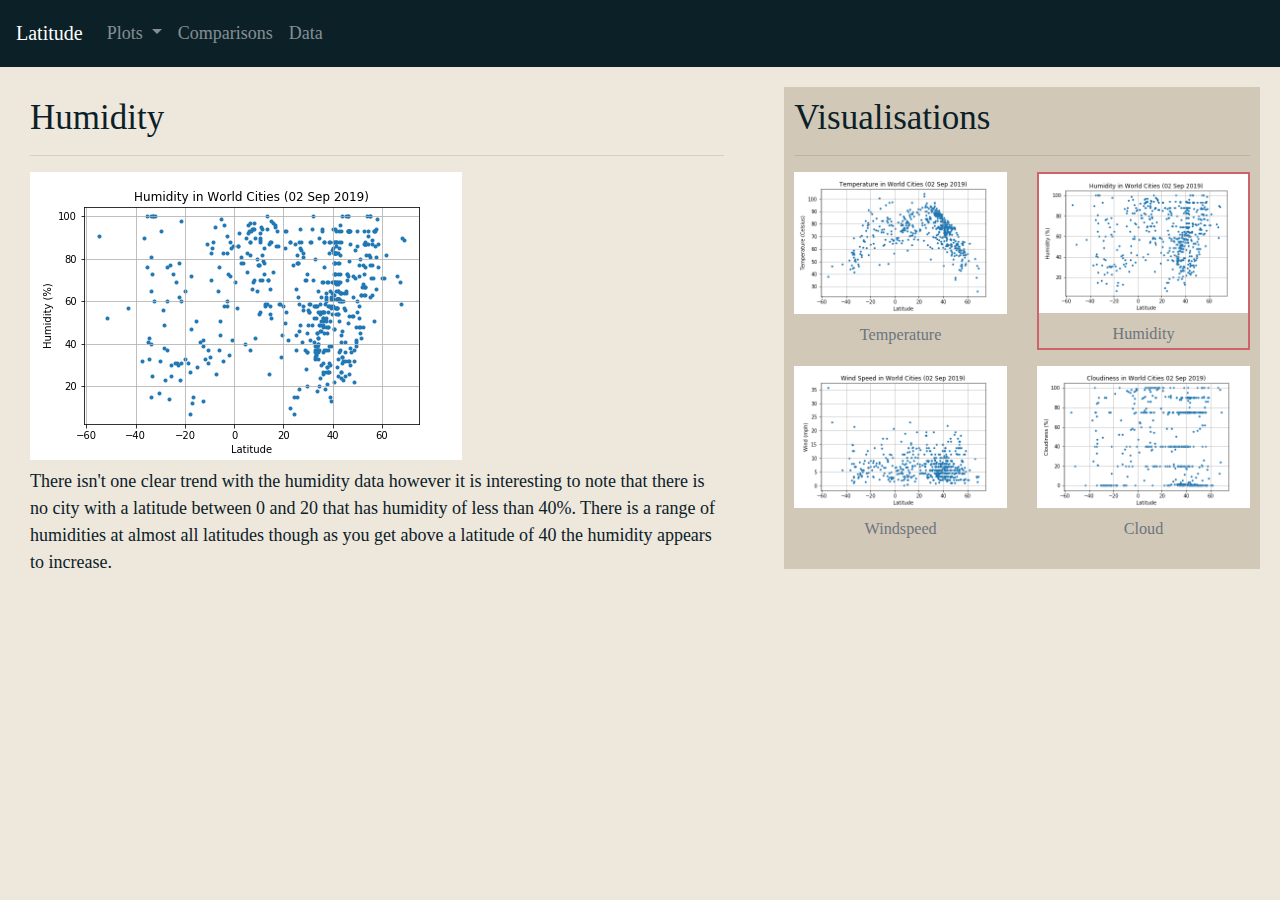
<file: humidity.html>
<!DOCTYPE html>
<html lang="en">
  <head>
    <meta charset="UTF-8">
    <meta name="viewport" content="width=device-width, initial-scale=1, shrink-to-fit=no">

    <link rel="stylesheet" href="https://stackpath.bootstrapcdn.com/bootstrap/4.3.1/css/bootstrap.min.css" integrity="sha384-ggOyR0iXCbMQv3Xipma34MD+dH/1fQ784/j6cY/iJTQUOhcWr7x9JvoRxT2MZw1T" crossorigin="anonymous">
    <link rel="stylesheet" type="text/css" href="style.css">
    <title>Humidity Analysis</title>
  </head>

  <body>
    <div class=”container”>
        <div class="row">
            <div class="col">
                <nav class="navbar navbar-expand-sm navbar-dark" style="background-color: #0B2027; color: #40798C">
                        <a class="navbar-brand" href="index.html">Latitude</a>
                        <button class="navbar-toggler" type="button" data-toggle="collapse" data-target="#navbarNavDropdown" aria-controls="navbarNavDropdown" aria-expanded="false" aria-label="Toggle navigation">
                        <span class="navbar-toggler-icon"></span>
                        </button>
                        <div class="collapse navbar-collapse" id="navbarNavDropdown">
                            <ul class="navbar-nav">
                                <li class="nav-item dropdown">
                                    <a class="nav-link dropdown-toggle" href="#" id="navbarDropdownMenuLink" role="button" data-toggle="dropdown" aria-haspopup="true" aria-expanded="false">
                                        Plots
                                    </a>
                                    <div class="dropdown-menu" aria-labelledby="navbarDropdownMenuLink">
                                        <a class="dropdown-item" href="temperature.html">Temperature</a>
                                        <a class="dropdown-item" href="humidity.html">Humidity</a>
                                        <a class="dropdown-item" href="windspeed.html">Windspeed</a>
                                        <a class="dropdown-item" href="cloud.html">Cloudiness</a>
                                    </div>
                                </li>
                                <li class="nav-item">
                                <a class="nav-link" href="comparisons.html">Comparisons</a>
                                </li>
                                <li class="nav-item">
                                <a class="nav-link" href="data.html">Data</a>
                                </li>
                                
                            </ul>
                        </div>
                </nav>
            </div>
        </div>
        <div class="row">
            
                <div class="col-md-7">
                    <section id="main-1">
                        <h2>Humidity</h2>
                        <hr>
                        <img src="Resources/HumidityInWorldCities.png" alt="..." class="figure-img img-fluid" alt="Responsive image">
                        <p>There isn't one clear trend with the humidity data however it is interesting to note that there is no city with a latitude between 0 and 20 that has humidity of less than 40%. There is a range of humidities at almost all latitudes though as you get above a latitude of 40 the humidity appears to increase.</p>
                        
                    </section>
                </div>



                <div class="col-12 col-md-5">
                        <section id="main-2">

                                <h2>Visualisations</h2>
                                <hr>
                            <div class="row">
                                    <div class = "col-6 col-sm-3 col-md-12 col-lg-6">
                                        <figure class="text-center">
                                                <a href="temperature.html">
                                                    <img src="Resources/TemperatureInWorldCities.png" alt="..." class="figure-img img-fluid " alt="Responsive image">
                                                    <figcaption class="figure-caption text-center ">
                                                        Temperature
                                                    </figcaption>
                                                </a>
                                        </figure>
                                    </div>
                                    <div class = "col-6 col-sm-3 col-md-12 col-lg-6"> 
                                        <figure class="text-center" style="border: 2px solid #CE636D;">                    
                                            <a href="humidity.html">
                                                <img src="Resources/HumidityInWorldCities.png" alt="..." class="figure-img img-fluid " alt="Responsive image">
                                                <figcaption class="figure-caption text-center">
                                                    Humidity
                                                </figcaption>
                                            </a>
                                        </figure> 
                                    </div>
                                    <div class = "col-6 col-sm-3 col-md-12 col-lg-6">  
                                        <figure class="text-center">                         
                                            <a href="windspeed.html">
                                                <img src="Resources/WindInWorldCities.png" alt="..." class="figure-img img-fluid " alt="Responsive image">
                                                <figcaption class="figure-caption text-center">
                                                    Windspeed
                                                </figcaption>
                                            </a>
                                        </figure>
                                    </div>
                                    <div class = "col-6 col-sm-3 col-md-12 col-lg-6">
                                            <figure class="text-center">
                                                <a href="cloud.html">
                                                    <img src="Resources/CloudinessInWorldCities.png" alt="..." class="figure-img img-fluid" alt="Responsive image">
                                                    <figcaption class="figure-caption text-center">
                                                        Cloud
                                                    </figcaption>
                                                </a>
                                            </figure>
                                    </div>
                            </div>


    
                                 




                        </section>
                </div>
        </div>
    </div>  







    <script src="https://code.jquery.com/jquery-3.3.1.slim.min.js" integrity="sha384-q8i/X+965DzO0rT7abK41JStQIAqVgRVzpbzo5smXKp4YfRvH+8abtTE1Pi6jizo" crossorigin="anonymous"></script>
    <script src="https://cdnjs.cloudflare.com/ajax/libs/popper.js/1.14.7/umd/popper.min.js" integrity="sha384-UO2eT0CpHqdSJQ6hJty5KVphtPhzWj9WO1clHTMGa3JDZwrnQq4sF86dIHNDz0W1" crossorigin="anonymous"></script>
    <script src="https://stackpath.bootstrapcdn.com/bootstrap/4.3.1/js/bootstrap.min.js" integrity="sha384-JjSmVgyd0p3pXB1rRibZUAYoIIy6OrQ6VrjIEaFf/nJGzIxFDsf4x0xIM+B07jRM" crossorigin="anonymous"></script>
  </body>
</html>
</file>
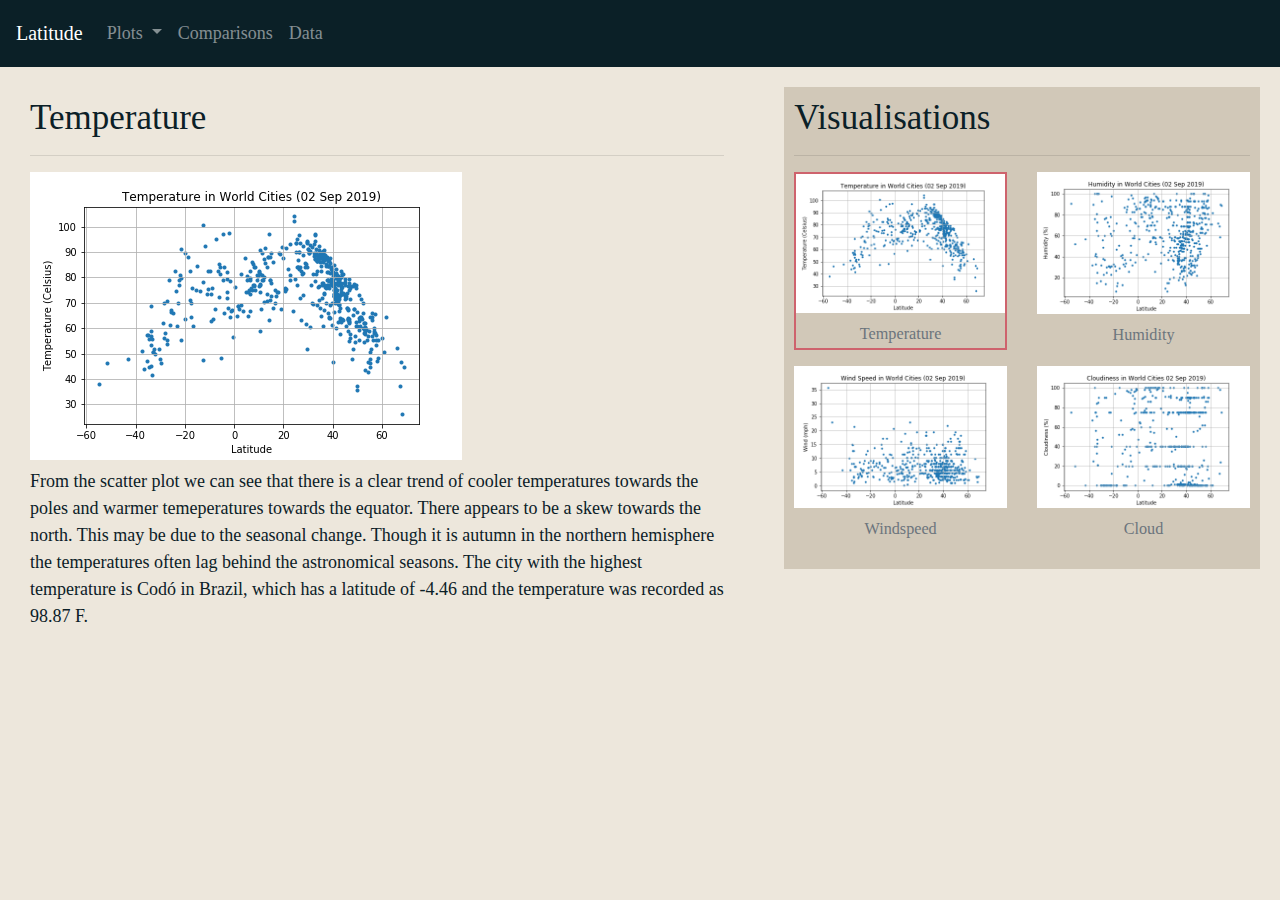
<file: temperature.html>
<!DOCTYPE html>
<html lang="en">
  <head>
    <meta charset="UTF-8">
    <meta name="viewport" content="width=device-width, initial-scale=1, shrink-to-fit=no">

    <link rel="stylesheet" href="https://stackpath.bootstrapcdn.com/bootstrap/4.3.1/css/bootstrap.min.css" integrity="sha384-ggOyR0iXCbMQv3Xipma34MD+dH/1fQ784/j6cY/iJTQUOhcWr7x9JvoRxT2MZw1T" crossorigin="anonymous">
    <link rel="stylesheet" type="text/css" href="style.css">
    <title>Temperature Analysis</title>
  </head>

  <body>
    <div class=”container”>
        <div class="row">
            <div class="col">
                <nav class="navbar navbar-expand-sm navbar-dark" style="background-color: #0B2027; color: #40798C">
                        <a class="navbar-brand" href="index.html">Latitude</a>
                        <button class="navbar-toggler" type="button" data-toggle="collapse" data-target="#navbarNavDropdown" aria-controls="navbarNavDropdown" aria-expanded="false" aria-label="Toggle navigation">
                        <span class="navbar-toggler-icon"></span>
                        </button>
                        <div class="collapse navbar-collapse" id="navbarNavDropdown">
                            <ul class="navbar-nav">
                                <li class="nav-item dropdown">
                                    <a class="nav-link dropdown-toggle" href="#" id="navbarDropdownMenuLink" role="button" data-toggle="dropdown" aria-haspopup="true" aria-expanded="false">
                                        Plots
                                    </a>
                                    <div class="dropdown-menu" aria-labelledby="navbarDropdownMenuLink">
                                            <a class="dropdown-item" href="temperature.html">Temperature</a>
                                            <a class="dropdown-item" href="humidity.html">Humidity</a>
                                            <a class="dropdown-item" href="windspeed.html">Windspeed</a>
                                            <a class="dropdown-item" href="cloud.html">Cloudiness</a>
                                        </div>
                                </li>
                                <li class="nav-item">
                                <a class="nav-link" href="comparisons.html">Comparisons</a>
                                </li>
                                <li class="nav-item">
                                <a class="nav-link" href="data.html">Data</a>
                                </li>
                                
                            </ul>
                        </div>
                </nav>
            </div>
        </div>
        
        
        
        <div class="row">
            
                <div class="col-md-7">
                    <section id="main-1">
                        <h2>Temperature</h2>
                        <hr>
                        <img src="Resources/TemperatureInWorldCities.png" alt="..." class="figure-img img-fluid" alt="Responsive image">
                        <p>From the scatter plot we can see that there is a clear trend of cooler temperatures towards the poles and warmer temeperatures towards the equator. There appears to be a skew towards the north. This may be due to the seasonal change. Though it is autumn in the northern hemisphere the temperatures often lag behind the astronomical seasons. The city with the highest temperature is Codó in Brazil, which has a latitude of -4.46 and the temperature was recorded as 98.87 F.</p>
                        
                    </section>
                </div>



                <div class="col-12 col-md-5">
                        <section id="main-2">

                                <h2>Visualisations</h2>
                                <hr>
                            <div class="row">
                                    <div class = "col-6 col-sm-3 col-md-12 col-lg-6">
                                        <figure class="text-center" style="border: 2px solid #CE636D;">
                                                <a href="temperature.html">
                                                    <img src="Resources/TemperatureInWorldCities.png" alt="..." class="figure-img img-fluid " alt="Responsive image">
                                                    <figcaption class="figure-caption text-center ">
                                                        Temperature
                                                    </figcaption>
                                                </a>
                                        </figure>
                                    </div>
                                    <div class = "col-6 col-sm-3 col-md-12 col-lg-6"> 
                                        <figure class="text-center">                             
                                            <a href="humidity.html">
                                                <img src="Resources/HumidityInWorldCities.png" alt="..." class="figure-img img-fluid " alt="Responsive image">
                                                <figcaption class="figure-caption text-center">
                                                    Humidity
                                                </figcaption>
                                            </a>
                                        </figure> 
                                    </div>
                                    <div class = "col-6 col-sm-3 col-md-12 col-lg-6">  
                                        <figure class="text-center">                         
                                            <a href="windspeed.html">
                                                <img src="Resources/WindInWorldCities.png" alt="..." class="figure-img img-fluid " alt="Responsive image">
                                                <figcaption class="figure-caption text-center">
                                                    Windspeed
                                                </figcaption>
                                            </a>
                                        </figure>
                                    </div>
                                    <div class = "col-6 col-sm-3 col-md-12 col-lg-6">
                                            <figure class="text-center">
                                                <a href="cloud.html">
                                                    <img src="Resources/CloudinessInWorldCities.png" alt="..." class="figure-img img-fluid" alt="Responsive image">
                                                    <figcaption class="figure-caption text-center">
                                                        Cloud
                                                    </figcaption>
                                                </a>
                                            </figure>
                                    </div>
                            </div>


    
                                 




                        </section>
                </div>
        </div>
    </div>  







    <script src="https://code.jquery.com/jquery-3.3.1.slim.min.js" integrity="sha384-q8i/X+965DzO0rT7abK41JStQIAqVgRVzpbzo5smXKp4YfRvH+8abtTE1Pi6jizo" crossorigin="anonymous"></script>
    <script src="https://cdnjs.cloudflare.com/ajax/libs/popper.js/1.14.7/umd/popper.min.js" integrity="sha384-UO2eT0CpHqdSJQ6hJty5KVphtPhzWj9WO1clHTMGa3JDZwrnQq4sF86dIHNDz0W1" crossorigin="anonymous"></script>
    <script src="https://stackpath.bootstrapcdn.com/bootstrap/4.3.1/js/bootstrap.min.js" integrity="sha384-JjSmVgyd0p3pXB1rRibZUAYoIIy6OrQ6VrjIEaFf/nJGzIxFDsf4x0xIM+B07jRM" crossorigin="anonymous"></script>
  </body>
</html>
</file>
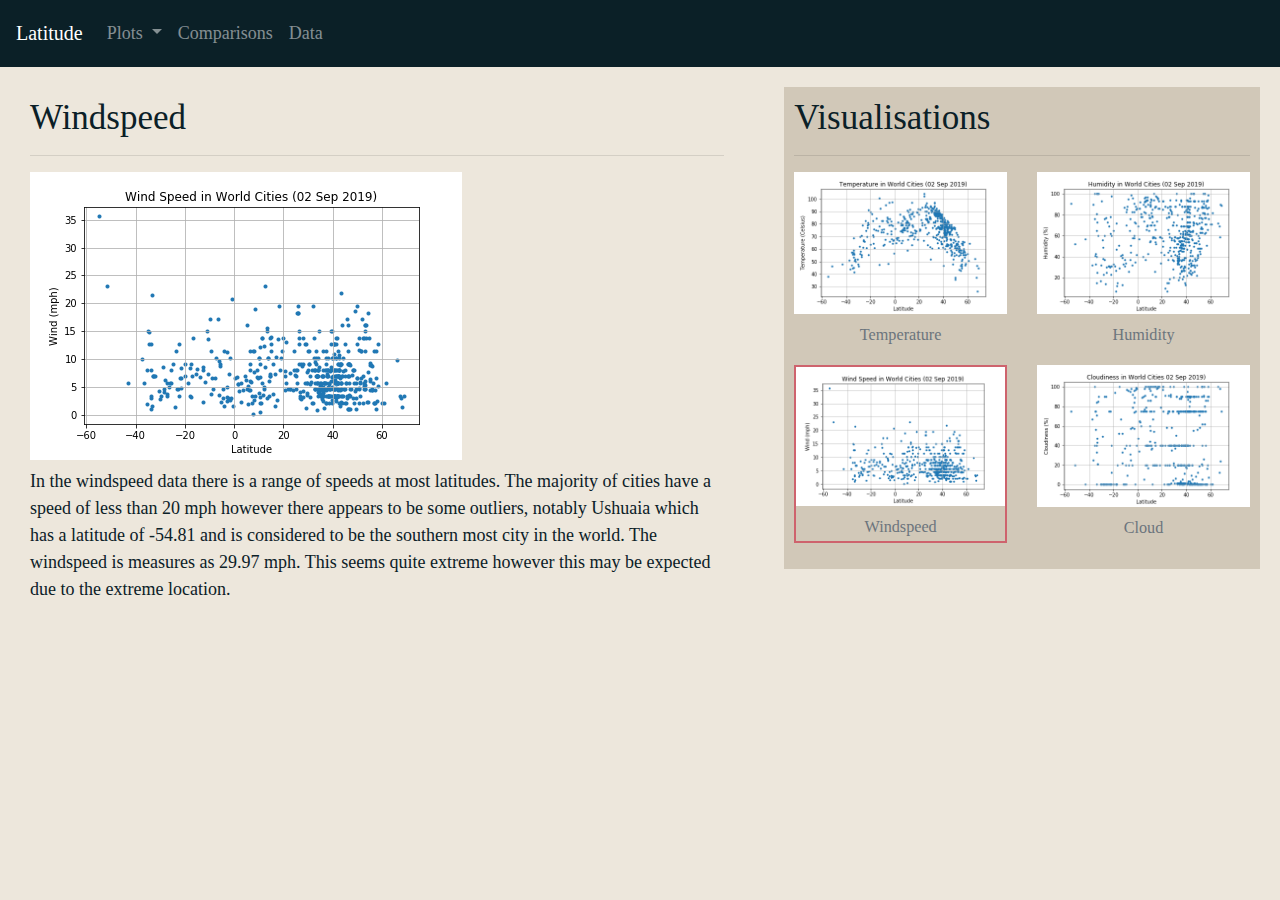
<file: windspeed.html>
<!DOCTYPE html>
<html lang="en">
  <head>
    <meta charset="UTF-8">
    <meta name="viewport" content="width=device-width, initial-scale=1, shrink-to-fit=no">

    <link rel="stylesheet" href="https://stackpath.bootstrapcdn.com/bootstrap/4.3.1/css/bootstrap.min.css" integrity="sha384-ggOyR0iXCbMQv3Xipma34MD+dH/1fQ784/j6cY/iJTQUOhcWr7x9JvoRxT2MZw1T" crossorigin="anonymous">
    <link rel="stylesheet" type="text/css" href="style.css">
    <title>Windspeed Analysis</title>
  </head>

  <body>
    <div class=”container”>
        <div class="row">
            <div class="col">
                <nav class="navbar navbar-expand-sm navbar-dark" style="background-color: #0B2027; color: #40798C">
                        <a class="navbar-brand" href="index.html">Latitude</a>
                        <button class="navbar-toggler" type="button" data-toggle="collapse" data-target="#navbarNavDropdown" aria-controls="navbarNavDropdown" aria-expanded="false" aria-label="Toggle navigation">
                        <span class="navbar-toggler-icon"></span>
                        </button>
                        <div class="collapse navbar-collapse" id="navbarNavDropdown">
                            <ul class="navbar-nav">
                                <li class="nav-item dropdown">
                                    <a class="nav-link dropdown-toggle" href="#" id="navbarDropdownMenuLink" role="button" data-toggle="dropdown" aria-haspopup="true" aria-expanded="false">
                                        Plots
                                    </a>
                                    <div class="dropdown-menu" aria-labelledby="navbarDropdownMenuLink">
                                        <a class="dropdown-item" href="temperature.html">Temperature</a>
                                        <a class="dropdown-item" href="humidity.html">Humidity</a>
                                        <a class="dropdown-item" href="windspeed.html">Windspeed</a>
                                        <a class="dropdown-item" href="cloud.html">Cloudiness</a>
                                    </div>
                                </li>
                                <li class="nav-item">
                                <a class="nav-link" href="comparisons.html">Comparisons</a>
                                </li>
                                <li class="nav-item">
                                <a class="nav-link" href="data.html">Data</a>
                                </li>
                                
                            </ul>
                        </div>
                </nav>
            </div>
        </div>
        <div class="row">
            
                <div class="col-md-7">
                    <section id="main-1">
                        <h2>Windspeed</h2>
                        <hr>
                        <img src="Resources/WindInWorldCities.png" alt="..." class="figure-img img-fluid " alt="Responsive image">
                        <p>In the windspeed data there is a range of speeds at most latitudes. The majority of cities have a speed of less than 20 mph however there appears to be some outliers, notably Ushuaia which has a latitude of -54.81 and is considered to be the southern most city in the world. The windspeed is measures as 29.97 mph. This seems quite extreme however this may be expected due to the extreme location.</p>
                        
                    </section>
                </div>



                <div class="col-12 col-md-5">
                        <section id="main-2">

                                <h2>Visualisations</h2>
                                <hr>
                            <div class="row">
                                    <div class = "col-6 col-sm-3 col-md-12 col-lg-6">
                                        <figure class="text-center">
                                                <a href="temperature.html">
                                                    <img src="Resources/TemperatureInWorldCities.png" alt="..." class="figure-img img-fluid " alt="Responsive image">
                                                    <figcaption class="figure-caption text-center ">
                                                        Temperature
                                                    </figcaption>
                                                </a>
                                        </figure>
                                    </div>
                                    <div class = "col-6 col-sm-3 col-md-12 col-lg-6"> 
                                        <figure class="text-center">                           
                                            <a href="humidity.html">
                                                <img src="Resources/HumidityInWorldCities.png" alt="..." class="figure-img img-fluid " alt="Responsive image">
                                                <figcaption class="figure-caption text-center">
                                                    Humidity
                                                </figcaption>
                                            </a>
                                        </figure> 
                                    </div>
                                    <div class = "col-6 col-sm-3 col-md-12 col-lg-6">  
                                        <figure class="text-center" style="border: 2px solid #CE636D;">                              
                                            <a href="windspeed.html">
                                                <img src="Resources/WindInWorldCities.png" alt="..." class="figure-img img-fluid " alt="Responsive image">
                                                <figcaption class="figure-caption text-center">
                                                    Windspeed
                                                </figcaption>
                                            </a>
                                        </figure>
                                    </div>
                                    <div class = "col-6 col-sm-3 col-md-12 col-lg-6">
                                            <figure class="text-center">
                                                <a href="cloud.html">
                                                    <img src="Resources/CloudinessInWorldCities.png" alt="..." class="figure-img img-fluid" alt="Responsive image">
                                                    <figcaption class="figure-caption text-center">
                                                        Cloud
                                                    </figcaption>
                                                </a>
                                            </figure>
                                    </div>
                            </div>
                        </section>
                </div>
        </div>
    </div>  







    <script src="https://code.jquery.com/jquery-3.3.1.slim.min.js" integrity="sha384-q8i/X+965DzO0rT7abK41JStQIAqVgRVzpbzo5smXKp4YfRvH+8abtTE1Pi6jizo" crossorigin="anonymous"></script>
    <script src="https://cdnjs.cloudflare.com/ajax/libs/popper.js/1.14.7/umd/popper.min.js" integrity="sha384-UO2eT0CpHqdSJQ6hJty5KVphtPhzWj9WO1clHTMGa3JDZwrnQq4sF86dIHNDz0W1" crossorigin="anonymous"></script>
    <script src="https://stackpath.bootstrapcdn.com/bootstrap/4.3.1/js/bootstrap.min.js" integrity="sha384-JjSmVgyd0p3pXB1rRibZUAYoIIy6OrQ6VrjIEaFf/nJGzIxFDsf4x0xIM+B07jRM" crossorigin="anonymous"></script>
  </body>
</html>
</file>
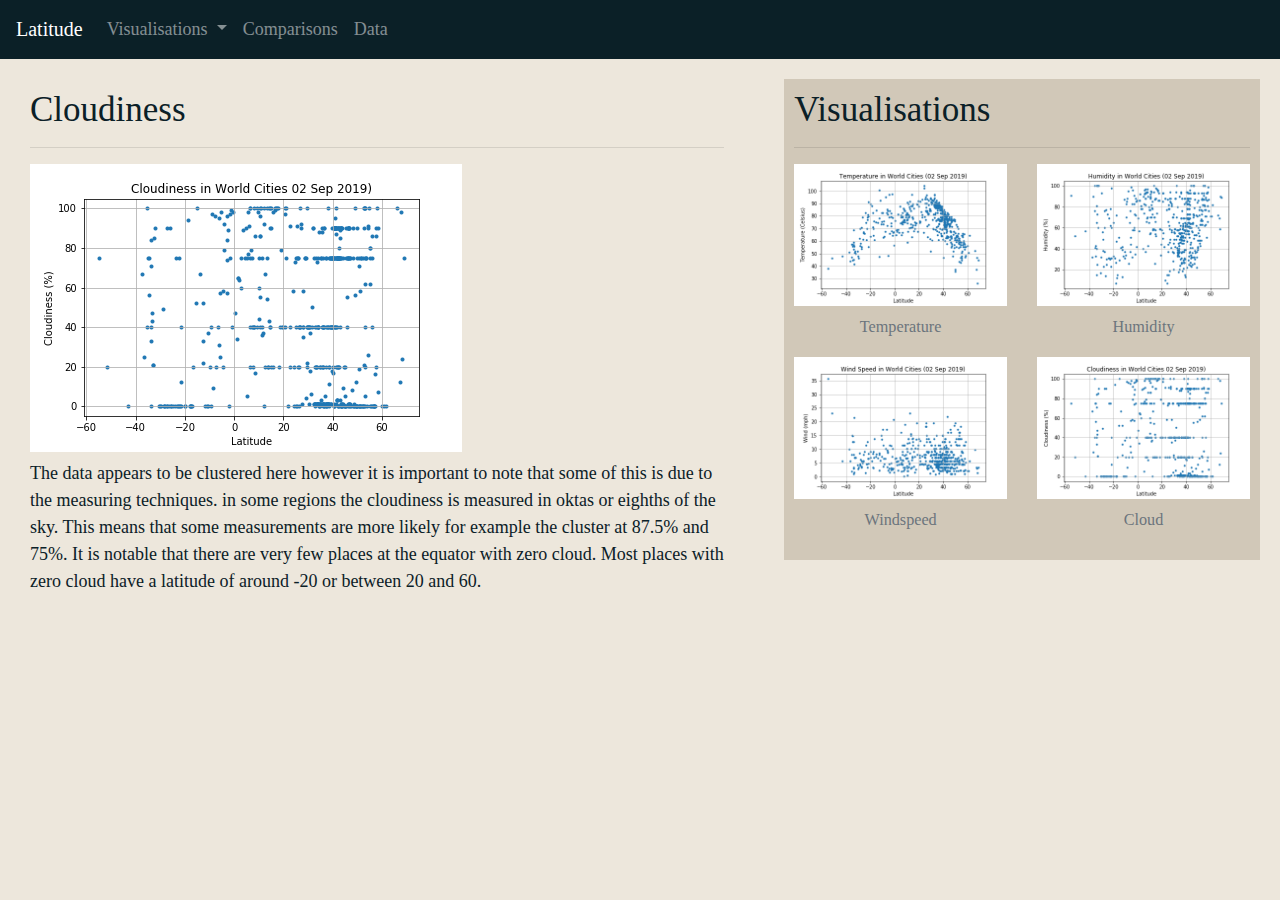
<file: WebVisualizations/cloud.html>
<!DOCTYPE html>
<html lang="en">
  <head>
    <meta charset="UTF-8">
    <meta name="viewport" content="width=device-width, initial-scale=1, shrink-to-fit=no">

    <link rel="stylesheet" href="https://stackpath.bootstrapcdn.com/bootstrap/4.3.1/css/bootstrap.min.css" integrity="sha384-ggOyR0iXCbMQv3Xipma34MD+dH/1fQ784/j6cY/iJTQUOhcWr7x9JvoRxT2MZw1T" crossorigin="anonymous">
    <link rel="stylesheet" type="text/css" href="style.css">
    <title>temperature</title>
  </head>

  <body>
    <div class=”container”>
        <div class="row">
            <div class="col">
                <nav class="navbar navbar-expand-sm navbar-dark" style="background-color: #0B2027; color: #40798C">
                        <a class="navbar-brand" href="index.html">Latitude</a>
                        <button class="navbar-toggler" type="button" data-toggle="collapse" data-target="#navbarNavDropdown" aria-controls="navbarNavDropdown" aria-expanded="false" aria-label="Toggle navigation">
                        <span class="navbar-toggler-icon"></span>
                        </button>
                        <div class="collapse navbar-collapse" id="navbarNavDropdown">
                            <ul class="navbar-nav">
                                <li class="nav-item dropdown">
                                    <a class="nav-link dropdown-toggle" href="#" id="navbarDropdownMenuLink" role="button" data-toggle="dropdown" aria-haspopup="true" aria-expanded="false">
                                        Visualisations
                                    </a>
                                    <div class="dropdown-menu" aria-labelledby="navbarDropdownMenuLink">
                                        <a class="dropdown-item" href="temperature.html">Temperature</a>
                                        <a class="dropdown-item" href="humidity.html">Humidity</a>
                                        <a class="dropdown-item" href="windspeed.html">Windspeed</a>
                                        <a class="dropdown-item" href="cloud.html">Cloudiness</a>
                                    </div>
                                </li>
                                <li class="nav-item">
                                <a class="nav-link" href="#">Comparisons</a>
                                </li>
                                <li class="nav-item">
                                <a class="nav-link" href="#">Data</a>
                                </li>
                                
                            </ul>
                        </div>
                </nav>
            </div>
        </div>
        <div class="row">
            
                <div class="col-md-7">
                    <section id="main-1">
                        <h2>Cloudiness</h2>
                        <hr>
                        <img src="Resources/CloudinessInWorldCities.png" alt="..." class="figure-img img-fluid" alt="Responsive image">
                        <p>The data appears to be clustered here however it is important to note that some of this is due to the measuring techniques. in some regions the cloudiness is measured in oktas or eighths of the sky. This means that some measurements are more likely for example the cluster at 87.5% and 75%. It is notable that there are very few places at the equator with zero cloud. Most places with zero cloud have a latitude of around -20 or between 20 and 60.</p>
                        
                    </section>
                </div>



                <div class="col-12 col-md-5">
                        <section id="main-2">

                                <h2>Visualisations</h2>
                                <hr>
                            <div class="row">
                                    <div class = "col-6 col-sm-3 col-md-12 col-lg-6">
                                        <figure class="text-center">
                                                <a href="temperature.html">
                                                    <img src="Resources/TemperatureInWorldCities.png" alt="..." class="figure-img img-fluid " alt="Responsive image">
                                                    <figcaption class="figure-caption text-center ">
                                                        Temperature
                                                    </figcaption>
                                                </a>
                                        </figure>
                                    </div>
                                    <div class = "col-6 col-sm-3 col-md-12 col-lg-6"> 
                                        <figure class="text-center">                               <figure class="text-center">
                                            <a href="humidity.html">
                                                <img src="Resources/HumidityInWorldCities.png" alt="..." class="figure-img img-fluid " alt="Responsive image">
                                                <figcaption class="figure-caption text-center">
                                                    Humidity
                                                </figcaption>
                                            </a>
                                        </figure> 
                                    </div>
                                    <div class = "col-6 col-sm-3 col-md-12 col-lg-6">  
                                        <figure class="text-center">                               <figure class="text-center">
                                            <a href="windspeed.html">
                                                <img src="Resources/WindInWorldCities.png" alt="..." class="figure-img img-fluid " alt="Responsive image">
                                                <figcaption class="figure-caption text-center">
                                                    Windspeed
                                                </figcaption>
                                            </a>
                                        </figure>
                                    </div>
                                    <div class = "col-6 col-sm-3 col-md-12 col-lg-6">
                                            <figure class="text-center">
                                                <a href="cloud.html">
                                                    <img src="Resources/CloudinessInWorldCities.png" alt="..." class="figure-img img-fluid" alt="Responsive image">
                                                    <figcaption class="figure-caption text-center">
                                                        Cloud
                                                    </figcaption>
                                                </a>
                                            </figure>
                                    </div>
                            </div>


    
                                 




                        </section>
                </div>
        </div>
    </div>  







    <script src="https://code.jquery.com/jquery-3.3.1.slim.min.js" integrity="sha384-q8i/X+965DzO0rT7abK41JStQIAqVgRVzpbzo5smXKp4YfRvH+8abtTE1Pi6jizo" crossorigin="anonymous"></script>
    <script src="https://cdnjs.cloudflare.com/ajax/libs/popper.js/1.14.7/umd/popper.min.js" integrity="sha384-UO2eT0CpHqdSJQ6hJty5KVphtPhzWj9WO1clHTMGa3JDZwrnQq4sF86dIHNDz0W1" crossorigin="anonymous"></script>
    <script src="https://stackpath.bootstrapcdn.com/bootstrap/4.3.1/js/bootstrap.min.js" integrity="sha384-JjSmVgyd0p3pXB1rRibZUAYoIIy6OrQ6VrjIEaFf/nJGzIxFDsf4x0xIM+B07jRM" crossorigin="anonymous"></script>
  </body>
</html>
</file>
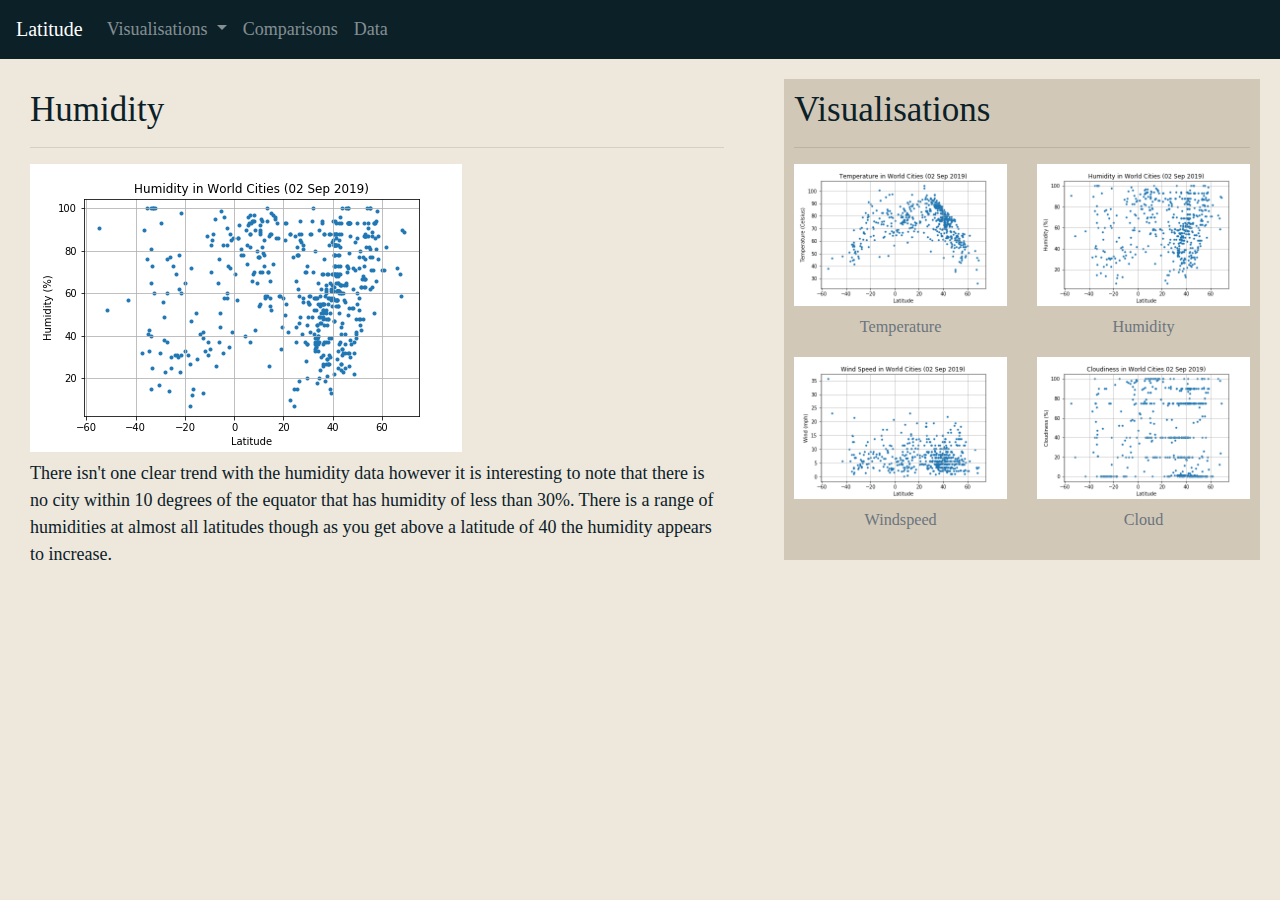
<file: WebVisualizations/humidity.html>
<!DOCTYPE html>
<html lang="en">
  <head>
    <meta charset="UTF-8">
    <meta name="viewport" content="width=device-width, initial-scale=1, shrink-to-fit=no">

    <link rel="stylesheet" href="https://stackpath.bootstrapcdn.com/bootstrap/4.3.1/css/bootstrap.min.css" integrity="sha384-ggOyR0iXCbMQv3Xipma34MD+dH/1fQ784/j6cY/iJTQUOhcWr7x9JvoRxT2MZw1T" crossorigin="anonymous">
    <link rel="stylesheet" type="text/css" href="style.css">
    <title>temperature</title>
  </head>

  <body>
    <div class=”container”>
        <div class="row">
            <div class="col">
                <nav class="navbar navbar-expand-sm navbar-dark" style="background-color: #0B2027; color: #40798C">
                        <a class="navbar-brand" href="index.html">Latitude</a>
                        <button class="navbar-toggler" type="button" data-toggle="collapse" data-target="#navbarNavDropdown" aria-controls="navbarNavDropdown" aria-expanded="false" aria-label="Toggle navigation">
                        <span class="navbar-toggler-icon"></span>
                        </button>
                        <div class="collapse navbar-collapse" id="navbarNavDropdown">
                            <ul class="navbar-nav">
                                <li class="nav-item dropdown">
                                    <a class="nav-link dropdown-toggle" href="#" id="navbarDropdownMenuLink" role="button" data-toggle="dropdown" aria-haspopup="true" aria-expanded="false">
                                        Visualisations
                                    </a>
                                    <div class="dropdown-menu" aria-labelledby="navbarDropdownMenuLink">
                                        <a class="dropdown-item" href="temperature.html">Temperature</a>
                                        <a class="dropdown-item" href="humidity.html">Humidity</a>
                                        <a class="dropdown-item" href="windspeed.html">Windspeed</a>
                                        <a class="dropdown-item" href="cloud.html">Cloudiness</a>
                                    </div>
                                </li>
                                <li class="nav-item">
                                <a class="nav-link" href="#">Comparisons</a>
                                </li>
                                <li class="nav-item">
                                <a class="nav-link" href="#">Data</a>
                                </li>
                                
                            </ul>
                        </div>
                </nav>
            </div>
        </div>
        <div class="row">
            
                <div class="col-md-7">
                    <section id="main-1">
                        <h2>Humidity</h2>
                        <hr>
                        <img src="Resources/HumidityInWorldCities.png" alt="..." class="figure-img img-fluid" alt="Responsive image">
                        <p>There isn't one clear trend with the humidity data however it is interesting to note that there is no city within 10 degrees of the equator that has humidity of less than 30%. There is a range of humidities at almost all latitudes though as you get above a latitude of 40 the humidity appears to increase.</p>
                        
                    </section>
                </div>



                <div class="col-12 col-md-5">
                        <section id="main-2">

                                <h2>Visualisations</h2>
                                <hr>
                            <div class="row">
                                    <div class = "col-6 col-sm-3 col-md-12 col-lg-6">
                                        <figure class="text-center">
                                                <a href="temperature.html">
                                                    <img src="Resources/TemperatureInWorldCities.png" alt="..." class="figure-img img-fluid " alt="Responsive image">
                                                    <figcaption class="figure-caption text-center ">
                                                        Temperature
                                                    </figcaption>
                                                </a>
                                        </figure>
                                    </div>
                                    <div class = "col-6 col-sm-3 col-md-12 col-lg-6"> 
                                        <figure class="text-center">                               <figure class="text-center">
                                            <a href="humidity.html">
                                                <img src="Resources/HumidityInWorldCities.png" alt="..." class="figure-img img-fluid " alt="Responsive image">
                                                <figcaption class="figure-caption text-center">
                                                    Humidity
                                                </figcaption>
                                            </a>
                                        </figure> 
                                    </div>
                                    <div class = "col-6 col-sm-3 col-md-12 col-lg-6">  
                                        <figure class="text-center">                               <figure class="text-center">
                                            <a href="windspeed.html">
                                                <img src="Resources/WindInWorldCities.png" alt="..." class="figure-img img-fluid " alt="Responsive image">
                                                <figcaption class="figure-caption text-center">
                                                    Windspeed
                                                </figcaption>
                                            </a>
                                        </figure>
                                    </div>
                                    <div class = "col-6 col-sm-3 col-md-12 col-lg-6">
                                            <figure class="text-center">
                                                <a href="cloud.html">
                                                    <img src="Resources/CloudinessInWorldCities.png" alt="..." class="figure-img img-fluid" alt="Responsive image">
                                                    <figcaption class="figure-caption text-center">
                                                        Cloud
                                                    </figcaption>
                                                </a>
                                            </figure>
                                    </div>
                            </div>


    
                                 




                        </section>
                </div>
        </div>
    </div>  







    <script src="https://code.jquery.com/jquery-3.3.1.slim.min.js" integrity="sha384-q8i/X+965DzO0rT7abK41JStQIAqVgRVzpbzo5smXKp4YfRvH+8abtTE1Pi6jizo" crossorigin="anonymous"></script>
    <script src="https://cdnjs.cloudflare.com/ajax/libs/popper.js/1.14.7/umd/popper.min.js" integrity="sha384-UO2eT0CpHqdSJQ6hJty5KVphtPhzWj9WO1clHTMGa3JDZwrnQq4sF86dIHNDz0W1" crossorigin="anonymous"></script>
    <script src="https://stackpath.bootstrapcdn.com/bootstrap/4.3.1/js/bootstrap.min.js" integrity="sha384-JjSmVgyd0p3pXB1rRibZUAYoIIy6OrQ6VrjIEaFf/nJGzIxFDsf4x0xIM+B07jRM" crossorigin="anonymous"></script>
  </body>
</html>
</file>
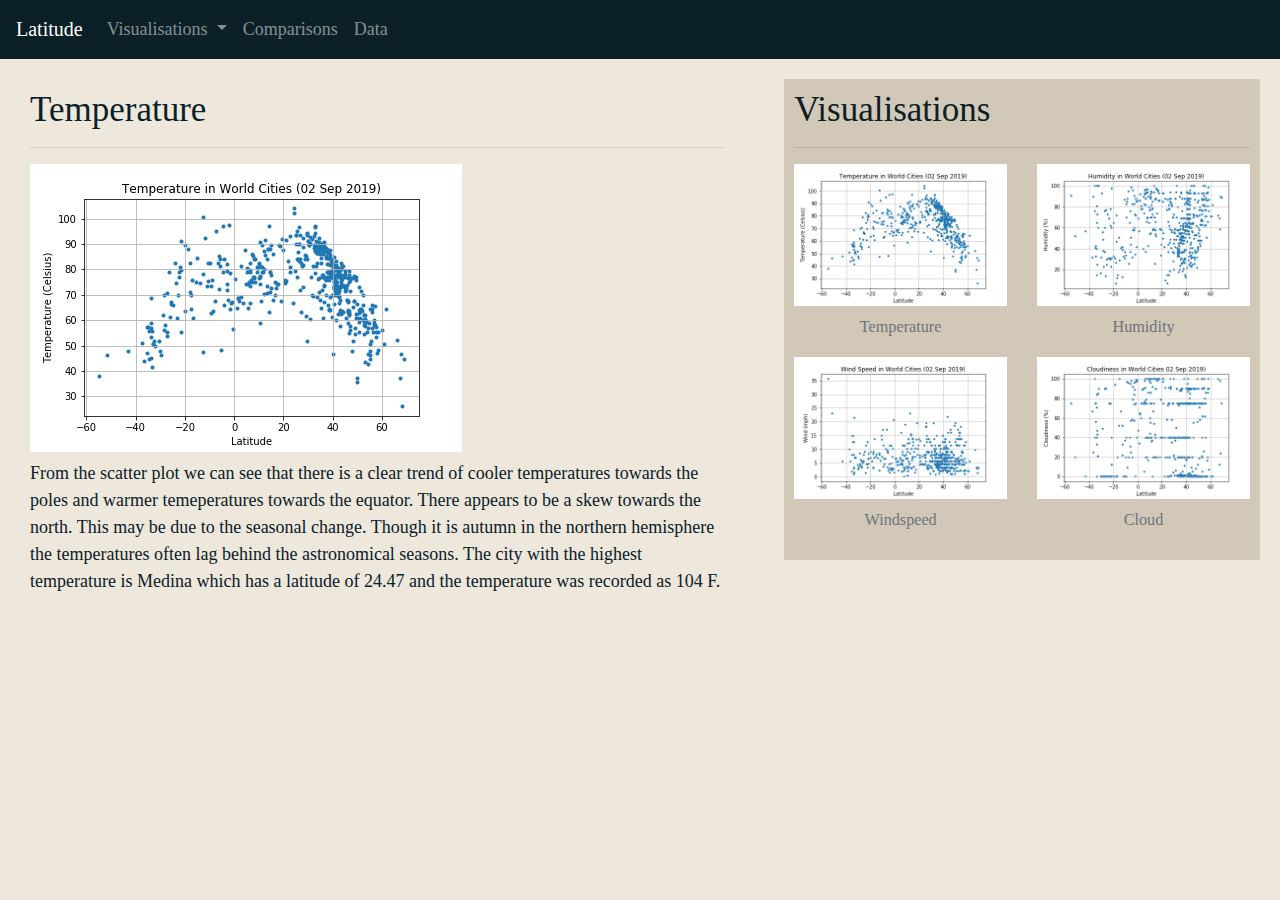
<file: WebVisualizations/temperature.html>
<!DOCTYPE html>
<html lang="en">
  <head>
    <meta charset="UTF-8">
    <meta name="viewport" content="width=device-width, initial-scale=1, shrink-to-fit=no">

    <link rel="stylesheet" href="https://stackpath.bootstrapcdn.com/bootstrap/4.3.1/css/bootstrap.min.css" integrity="sha384-ggOyR0iXCbMQv3Xipma34MD+dH/1fQ784/j6cY/iJTQUOhcWr7x9JvoRxT2MZw1T" crossorigin="anonymous">
    <link rel="stylesheet" type="text/css" href="style.css">
    <title>temperature</title>
  </head>

  <body>
    <div class=”container”>
        <div class="row">
            <div class="col">
                <nav class="navbar navbar-expand-sm navbar-dark" style="background-color: #0B2027; color: #40798C">
                        <a class="navbar-brand" href="index.html">Latitude</a>
                        <button class="navbar-toggler" type="button" data-toggle="collapse" data-target="#navbarNavDropdown" aria-controls="navbarNavDropdown" aria-expanded="false" aria-label="Toggle navigation">
                        <span class="navbar-toggler-icon"></span>
                        </button>
                        <div class="collapse navbar-collapse" id="navbarNavDropdown">
                            <ul class="navbar-nav">
                                <li class="nav-item dropdown">
                                    <a class="nav-link dropdown-toggle" href="#" id="navbarDropdownMenuLink" role="button" data-toggle="dropdown" aria-haspopup="true" aria-expanded="false">
                                        Visualisations
                                    </a>
                                    <div class="dropdown-menu" aria-labelledby="navbarDropdownMenuLink">
                                            <a class="dropdown-item" href="temperature.html">Temperature</a>
                                            <a class="dropdown-item" href="humidity.html">Humidity</a>
                                            <a class="dropdown-item" href="windspeed.html">Windspeed</a>
                                            <a class="dropdown-item" href="cloud.html">Cloudiness</a>
                                        </div>
                                </li>
                                <li class="nav-item">
                                <a class="nav-link" href="#">Comparisons</a>
                                </li>
                                <li class="nav-item">
                                <a class="nav-link" href="#">Data</a>
                                </li>
                                
                            </ul>
                        </div>
                </nav>
            </div>
        </div>
        
        
        
        <div class="row">
            
                <div class="col-md-7">
                    <section id="main-1">
                        <h2>Temperature</h2>
                        <hr>
                        <img src="Resources/TemperatureInWorldCities.png" alt="..." class="figure-img img-fluid" alt="Responsive image">
                        <p>From the scatter plot we can see that there is a clear trend of cooler temperatures towards the poles and warmer temeperatures towards the equator. There appears to be a skew towards the north. This may be due to the seasonal change. Though it is autumn in the northern hemisphere the temperatures often lag behind the astronomical seasons. The city with the highest temperature is Medina which has a latitude of 24.47 and the temperature was recorded as 104 F.</p>
                        
                    </section>
                </div>



                <div class="col-12 col-md-5">
                        <section id="main-2">

                                <h2>Visualisations</h2>
                                <hr>
                            <div class="row">
                                    <div class = "col-6 col-sm-3 col-md-12 col-lg-6">
                                        <figure class="text-center">
                                                <a href="temperature.html">
                                                    <img src="Resources/TemperatureInWorldCities.png" alt="..." class="figure-img img-fluid " alt="Responsive image">
                                                    <figcaption class="figure-caption text-center ">
                                                        Temperature
                                                    </figcaption>
                                                </a>
                                        </figure>
                                    </div>
                                    <div class = "col-6 col-sm-3 col-md-12 col-lg-6"> 
                                        <figure class="text-center">                               <figure class="text-center">
                                            <a href="humidity.html">
                                                <img src="Resources/HumidityInWorldCities.png" alt="..." class="figure-img img-fluid " alt="Responsive image">
                                                <figcaption class="figure-caption text-center">
                                                    Humidity
                                                </figcaption>
                                            </a>
                                        </figure> 
                                    </div>
                                    <div class = "col-6 col-sm-3 col-md-12 col-lg-6">  
                                        <figure class="text-center">                               <figure class="text-center">
                                            <a href="windspeed.html">
                                                <img src="Resources/WindInWorldCities.png" alt="..." class="figure-img img-fluid " alt="Responsive image">
                                                <figcaption class="figure-caption text-center">
                                                    Windspeed
                                                </figcaption>
                                            </a>
                                        </figure>
                                    </div>
                                    <div class = "col-6 col-sm-3 col-md-12 col-lg-6">
                                            <figure class="text-center">
                                                <a href="cloud.html">
                                                    <img src="Resources/CloudinessInWorldCities.png" alt="..." class="figure-img img-fluid" alt="Responsive image">
                                                    <figcaption class="figure-caption text-center">
                                                        Cloud
                                                    </figcaption>
                                                </a>
                                            </figure>
                                    </div>
                            </div>


    
                                 




                        </section>
                </div>
        </div>
    </div>  







    <script src="https://code.jquery.com/jquery-3.3.1.slim.min.js" integrity="sha384-q8i/X+965DzO0rT7abK41JStQIAqVgRVzpbzo5smXKp4YfRvH+8abtTE1Pi6jizo" crossorigin="anonymous"></script>
    <script src="https://cdnjs.cloudflare.com/ajax/libs/popper.js/1.14.7/umd/popper.min.js" integrity="sha384-UO2eT0CpHqdSJQ6hJty5KVphtPhzWj9WO1clHTMGa3JDZwrnQq4sF86dIHNDz0W1" crossorigin="anonymous"></script>
    <script src="https://stackpath.bootstrapcdn.com/bootstrap/4.3.1/js/bootstrap.min.js" integrity="sha384-JjSmVgyd0p3pXB1rRibZUAYoIIy6OrQ6VrjIEaFf/nJGzIxFDsf4x0xIM+B07jRM" crossorigin="anonymous"></script>
  </body>
</html>
</file>
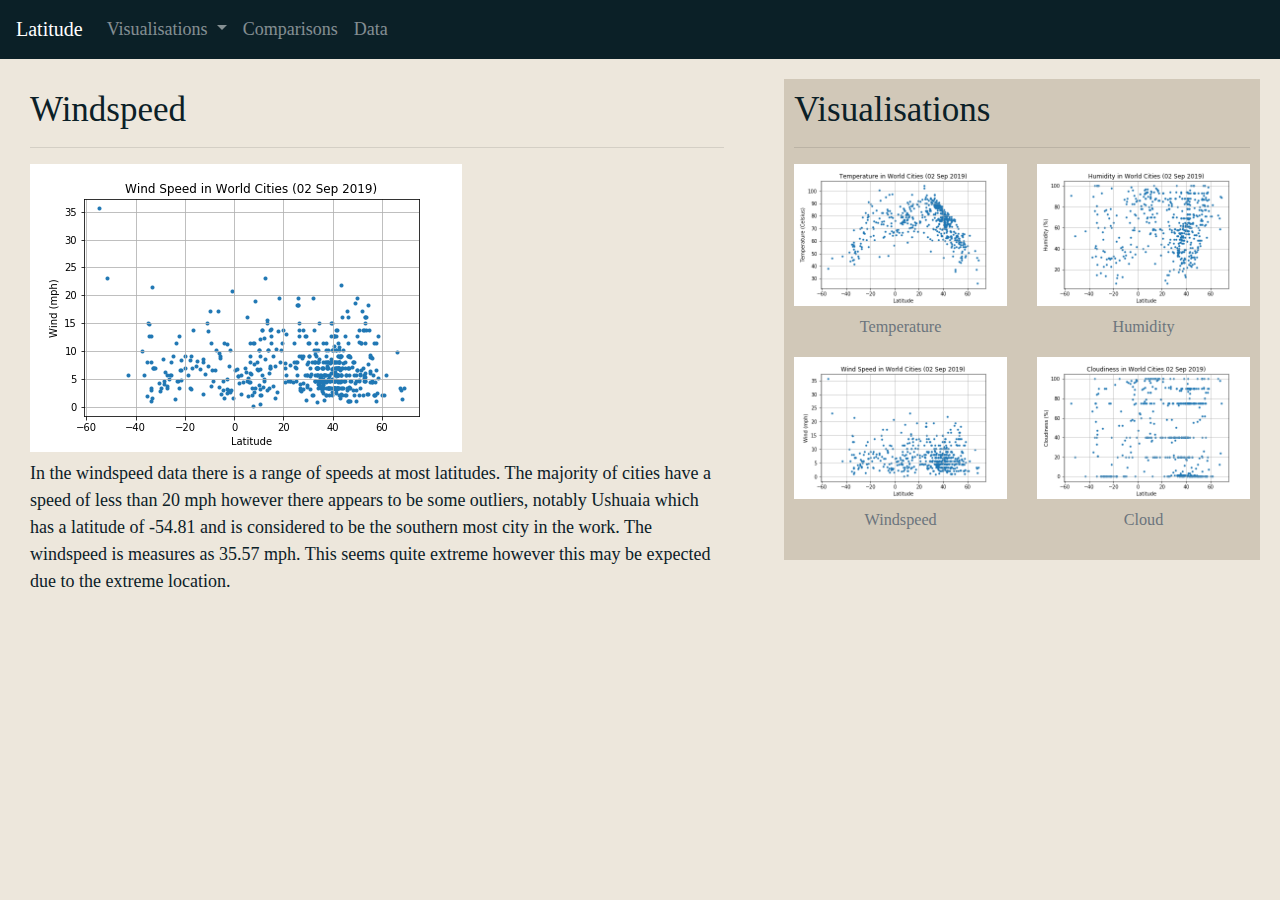
<file: WebVisualizations/windspeed.html>
<!DOCTYPE html>
<html lang="en">
  <head>
    <meta charset="UTF-8">
    <meta name="viewport" content="width=device-width, initial-scale=1, shrink-to-fit=no">

    <link rel="stylesheet" href="https://stackpath.bootstrapcdn.com/bootstrap/4.3.1/css/bootstrap.min.css" integrity="sha384-ggOyR0iXCbMQv3Xipma34MD+dH/1fQ784/j6cY/iJTQUOhcWr7x9JvoRxT2MZw1T" crossorigin="anonymous">
    <link rel="stylesheet" type="text/css" href="style.css">
    <title>temperature</title>
  </head>

  <body>
    <div class=”container”>
        <div class="row">
            <div class="col">
                <nav class="navbar navbar-expand-sm navbar-dark" style="background-color: #0B2027; color: #40798C">
                        <a class="navbar-brand" href="index.html">Latitude</a>
                        <button class="navbar-toggler" type="button" data-toggle="collapse" data-target="#navbarNavDropdown" aria-controls="navbarNavDropdown" aria-expanded="false" aria-label="Toggle navigation">
                        <span class="navbar-toggler-icon"></span>
                        </button>
                        <div class="collapse navbar-collapse" id="navbarNavDropdown">
                            <ul class="navbar-nav">
                                <li class="nav-item dropdown">
                                    <a class="nav-link dropdown-toggle" href="#" id="navbarDropdownMenuLink" role="button" data-toggle="dropdown" aria-haspopup="true" aria-expanded="false">
                                        Visualisations
                                    </a>
                                    <div class="dropdown-menu" aria-labelledby="navbarDropdownMenuLink">
                                        <a class="dropdown-item" href="temperature.html">Temperature</a>
                                        <a class="dropdown-item" href="humidity.html">Humidity</a>
                                        <a class="dropdown-item" href="windspeed.html">Windspeed</a>
                                        <a class="dropdown-item" href="cloud.html">Cloudiness</a>
                                    </div>
                                </li>
                                <li class="nav-item">
                                <a class="nav-link" href="#">Comparisons</a>
                                </li>
                                <li class="nav-item">
                                <a class="nav-link" href="#">Data</a>
                                </li>
                                
                            </ul>
                        </div>
                </nav>
            </div>
        </div>
        <div class="row">
            
                <div class="col-md-7">
                    <section id="main-1">
                        <h2>Windspeed</h2>
                        <hr>
                        <img src="Resources/WindInWorldCities.png" alt="..." class="figure-img img-fluid " alt="Responsive image">
                        <p>In the windspeed data there is a range of speeds at most latitudes. The majority of cities have a speed of less than 20 mph however there appears to be some outliers, notably Ushuaia which has a latitude of -54.81 and is considered to be the southern most city in the work. The windspeed is measures as 35.57 mph. This seems quite extreme however this may be expected due to the extreme location.</p>
                        
                    </section>
                </div>



                <div class="col-12 col-md-5">
                        <section id="main-2">

                                <h2>Visualisations</h2>
                                <hr>
                            <div class="row">
                                    <div class = "col-6 col-sm-3 col-md-12 col-lg-6">
                                        <figure class="text-center">
                                                <a href="temperature.html">
                                                    <img src="Resources/TemperatureInWorldCities.png" alt="..." class="figure-img img-fluid " alt="Responsive image">
                                                    <figcaption class="figure-caption text-center ">
                                                        Temperature
                                                    </figcaption>
                                                </a>
                                        </figure>
                                    </div>
                                    <div class = "col-6 col-sm-3 col-md-12 col-lg-6"> 
                                        <figure class="text-center">                               <figure class="text-center">
                                            <a href="humidity.html">
                                                <img src="Resources/HumidityInWorldCities.png" alt="..." class="figure-img img-fluid " alt="Responsive image">
                                                <figcaption class="figure-caption text-center">
                                                    Humidity
                                                </figcaption>
                                            </a>
                                        </figure> 
                                    </div>
                                    <div class = "col-6 col-sm-3 col-md-12 col-lg-6">  
                                        <figure class="text-center">                               <figure class="text-center">
                                            <a href="windspeed.html">
                                                <img src="Resources/WindInWorldCities.png" alt="..." class="figure-img img-fluid " alt="Responsive image">
                                                <figcaption class="figure-caption text-center">
                                                    Windspeed
                                                </figcaption>
                                            </a>
                                        </figure>
                                    </div>
                                    <div class = "col-6 col-sm-3 col-md-12 col-lg-6">
                                            <figure class="text-center">
                                                <a href="cloud.html">
                                                    <img src="Resources/CloudinessInWorldCities.png" alt="..." class="figure-img img-fluid" alt="Responsive image">
                                                    <figcaption class="figure-caption text-center">
                                                        Cloud
                                                    </figcaption>
                                                </a>
                                            </figure>
                                    </div>
                            </div>
                        </section>
                </div>
        </div>
    </div>  







    <script src="https://code.jquery.com/jquery-3.3.1.slim.min.js" integrity="sha384-q8i/X+965DzO0rT7abK41JStQIAqVgRVzpbzo5smXKp4YfRvH+8abtTE1Pi6jizo" crossorigin="anonymous"></script>
    <script src="https://cdnjs.cloudflare.com/ajax/libs/popper.js/1.14.7/umd/popper.min.js" integrity="sha384-UO2eT0CpHqdSJQ6hJty5KVphtPhzWj9WO1clHTMGa3JDZwrnQq4sF86dIHNDz0W1" crossorigin="anonymous"></script>
    <script src="https://stackpath.bootstrapcdn.com/bootstrap/4.3.1/js/bootstrap.min.js" integrity="sha384-JjSmVgyd0p3pXB1rRibZUAYoIIy6OrQ6VrjIEaFf/nJGzIxFDsf4x0xIM+B07jRM" crossorigin="anonymous"></script>
  </body>
</html>
</file>
<file: style.css>
/*
 First External CSS Stylesheet
 */

/* Styling for HTML elements */
body {
    padding: 0px 0px;
    margin: 0;
    font-family: Georgia, "Times New Roman", Times, serif;
    font-size: 18px;
    line-height: 150%;
    color: #0B2027;
    background: #EDE7DC;
  }
  
  header {
    padding: 20px 20px;
    background: #0B2027;
  }
  
  h1 {
    padding: 0px 0px;
    margin: 0;
    margin-bottom: 0px;
    font-size: 28px;
    color: #40798C;
    text-align: left;
  }
  
  h2 {
    padding: 0px 0px;
    font-size: 35px;
    color: #0B2027;

  }

  h3 {
    padding: 0px 0px;
    color: #40798C;
    font-size: 18px;
  }
  
  a {
    color: #CE636D;
  }
  
  #emphasise {
    border: 2px solid #CE636D;
    border-radius: 5px;
  }


  

  /* Selecting elements by class */
  .container {
    /*width: 1024px;*/
    margin: 10 auto;
  }
  
  #navbar-brand {
    color: #40798C;
  }

  .navbar {
    min-height: 67px;
  }
  
  #dropdown-item {
    background-color: #40798C;

  }
  .dropdown-item.hover, .dropdown-item:hover {
    text-decoration: none;
    background-color: #EDE7DC;
  }

.dropdown-item.active, .dropdown-item:active {
  color: #fff;
  text-decoration: none;
  background-color: #CE636D;
}
table {
  border: 0px solid #0B2027;
  padding: 8px 8px;
  font-size: 18px;
  color: #40798C;
  margin: 10px 10px ;
  background: #D1C8B8;
  
}

tr:hover {
    background-color: #CE636D;
  }


  ul {
  list-style-type: none;
  margin: 0;
  padding: 0px 0px;
  color: #40798C;
  font-size: 18px;
  }

  td {
    color: #0B2027;
    
  }
  th {
    background-color: #40798C;
    color: white;
  }
  tr:nth-child(even) {background-color: #EDE7DC;}
  th, td {
    padding: 5px;
    text-align: left;
    
  }
  tr:hover {background-color: #CE636D;}

  /* Selecting elements by ID */
  #main-bio,
  #bio-image {
    float: left;
    padding: 0px 0px;
  }
  
  #figure {
    position: relative;
  }
  
  #bio-name {
    position: absolute;
    top: 150px;
    left: 30px;
  }
  
  #main-1 {
    width: 100%;
    padding: 20px 20px 20px 20px;
    margin: 10px 10px 10px 10px;
  }  
  
  #main-2 {
    margin: 20px 20px 20px 20px;
    padding: 10px 10px 10px 10px;
    background: #D1C8B8;
  }
  #main-3 {
    padding: 20px 20px 20px 20px;
    margin: 10px 10px 10px 10px;
  }  
  
  #contact-info {
    position: absolute;
    top: 80px;
    right: 15px;
    padding: 12px 12px;
    width: 28%;
    background: #D1C8B8;
  }
  #skills {
    position: absolute;
    top: 350px;
    right: 0;
    padding: 15px 15px;
    width: 27%;
    /*background: #0B2027;*/
  }
  
  #bio-image {
    width: 200px;
    height: 200px;
    margin: 10px 15px 10px 0px;
    box-shadow: 5px 5px 4px #D1C8B8;
  }
  
  
  
  @media (max-width: 480px) {

    #contact-info {
      position: relative;
      padding: 12px 12px;
      width: 80%;
      background: rgba(209, 200, 184, 0);
      margin: 40px;
    }
    #main-bio {
      width: 90%;
      padding: 20px 20px;
    }

  }
</file>
<file: WebVisualizations/style.css>
/*
 First External CSS Stylesheet
 */

/* Styling for HTML elements */
body {
    padding: 0px 0px;
    margin: 0;
    font-family: Georgia, "Times New Roman", Times, serif;
    font-size: 18px;
    line-height: 150%;
    color: #0B2027;
    background: #EDE7DC;
  }
  
  header {
    padding: 20px 20px;
    background: #0B2027;
  }
  
  h1 {
    padding: 0px 0px;
    margin: 0;
    margin-bottom: 0px;
    font-size: 28px;
    color: #40798C;
    text-align: left;
  }
  
  h2 {
    padding: 0px 0px;
    font-size: 35px;
    color: #0B2027;

  }

  h3 {
    padding: 0px 0px;
    color: #40798C;
    font-size: 18px;
  }
  
  a {
    color: #CE636D;
  }



  table {
    border: 0px solid #0B2027;
    padding: 8px 8px;
    font-size: 18px;
    color: #40798C;
    margin: 10px 10px ;
    background: #D1C8B8;
    
  }

  tr:hover {
      background-color: #CE636D;
    }
  
  
    ul {
    list-style-type: none;
    margin: 0;
    padding: 0px 0px;
    color: #40798C;
    font-size: 18px;
    }

  /* Selecting elements by class */
  .container {
    /*width: 1024px;*/
    margin: 10 auto;
  }
  
  #navbar-brand {
    color: #40798C;
  }
  
  #dropdown-item {
    background-color: #40798C;

  }
  

  /* Selecting elements by ID */
  #main-bio,
  #bio-image {
    float: left;
    padding: 0px 0px;
  }
  
  #figure {
    position: relative;
  }
  
  #bio-name {
    position: absolute;
    top: 150px;
    left: 30px;
  }
  
  #main-1 {
    width: 100%;
    padding: 20px 20px 20px 20px;
    margin: 10px 10px 10px 10px;
  }  
  
  #main-2 {
    margin: 20px 20px 20px 20px;
    padding: 10px 10px 10px 10px;
    background: #D1C8B8;
  }
  
  #contact-info {
    position: absolute;
    top: 80px;
    right: 15px;
    padding: 12px 12px;
    width: 28%;
    background: #D1C8B8;
  }
  #skills {
    position: absolute;
    top: 350px;
    right: 0;
    padding: 15px 15px;
    width: 27%;
    /*background: #0B2027;*/
  }
  
  #bio-image {
    width: 200px;
    height: 200px;
    margin: 10px 15px 10px 0px;
    box-shadow: 5px 5px 4px #D1C8B8;
  }
  
  
  
  @media (max-width: 480px) {

    #contact-info {
      position: relative;
      padding: 12px 12px;
      width: 80%;
      background: rgba(209, 200, 184, 0);
      margin: 40px;
    }
    #main-bio {
      width: 90%;
      padding: 20px 20px;
    }

  }
</file>
